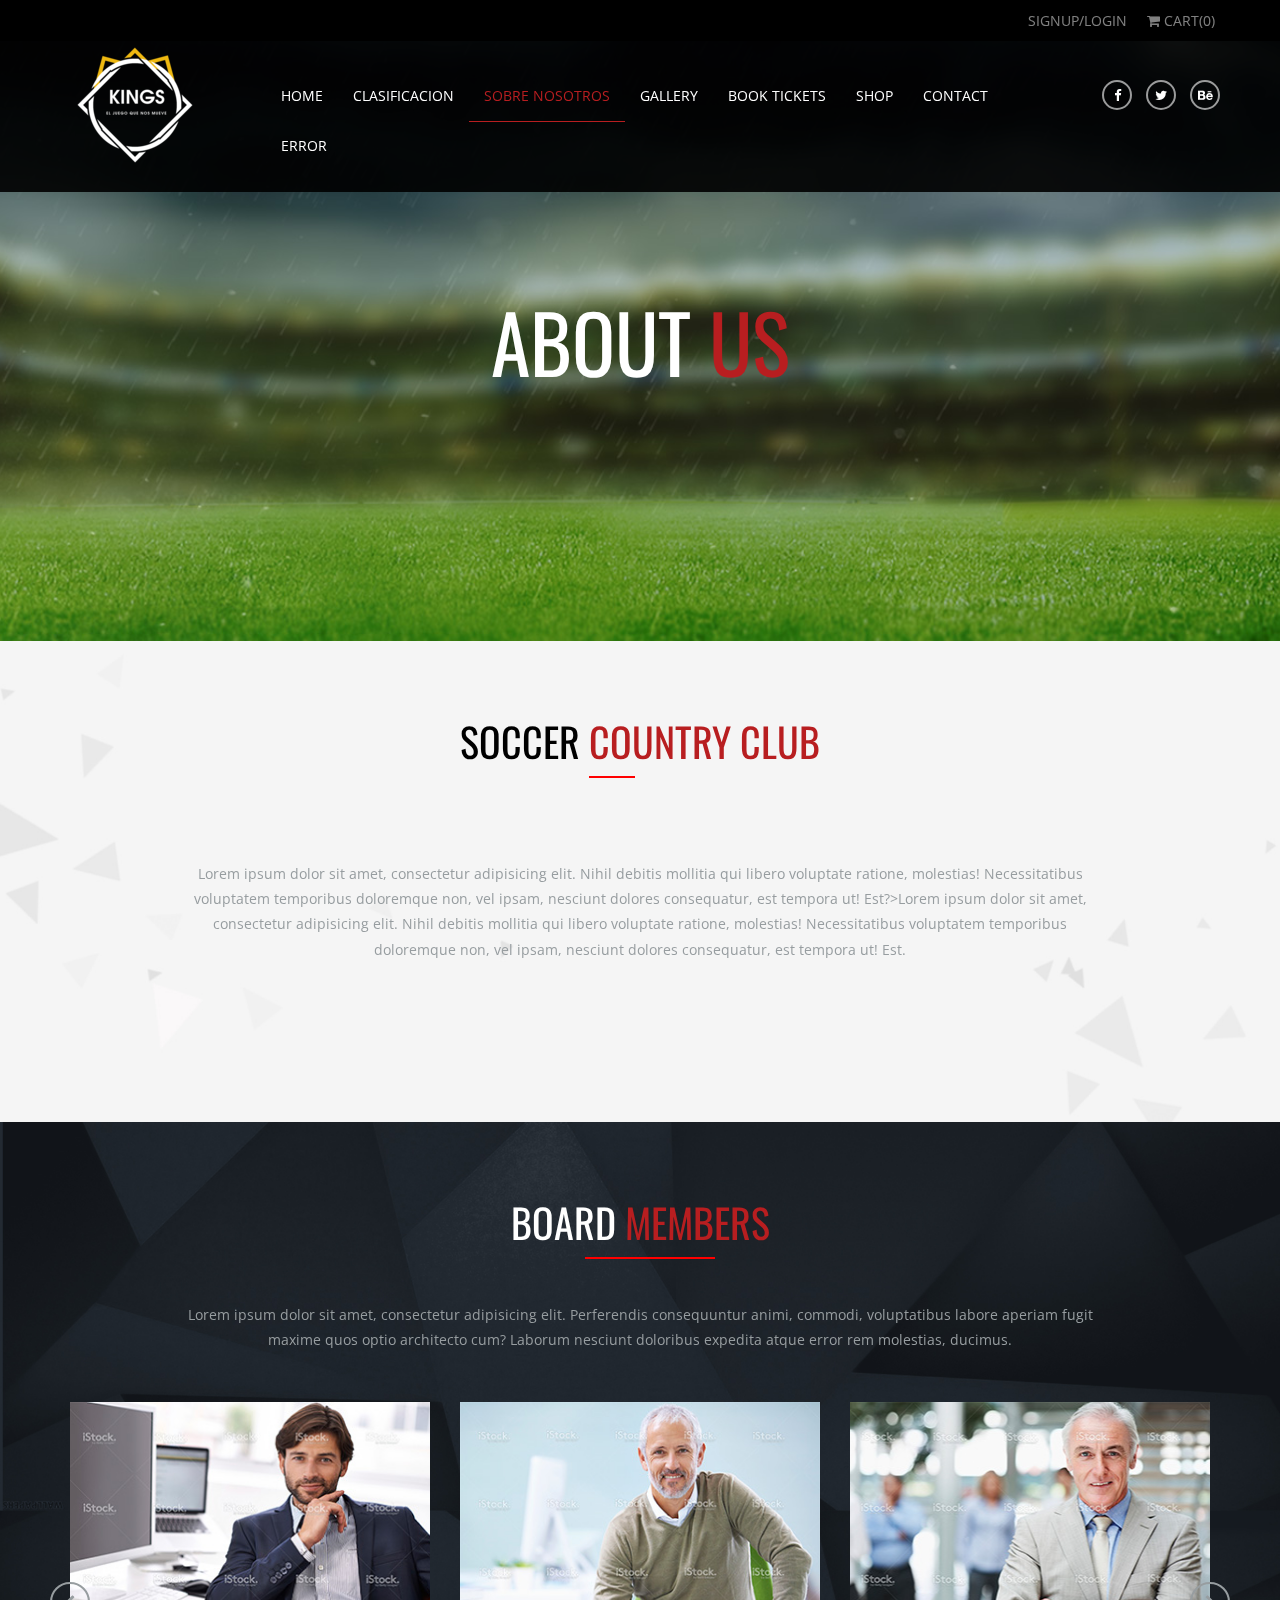
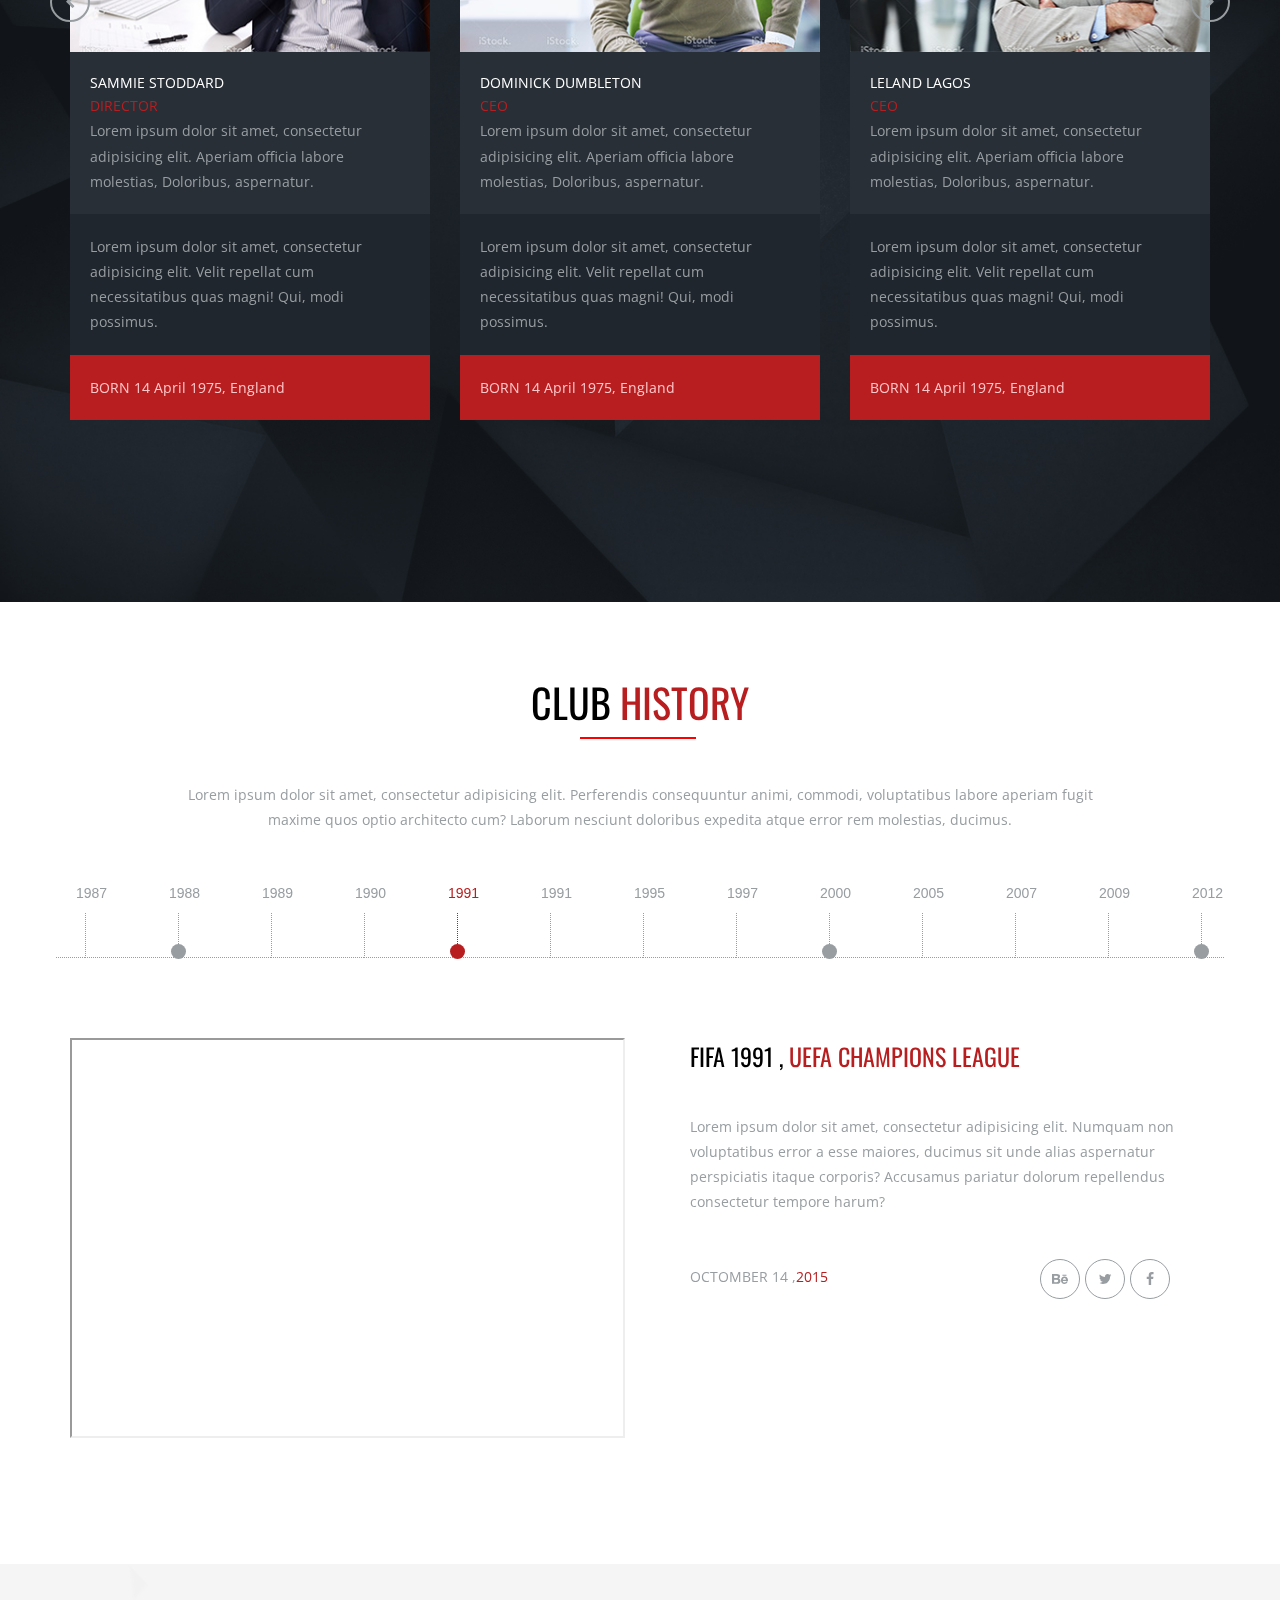
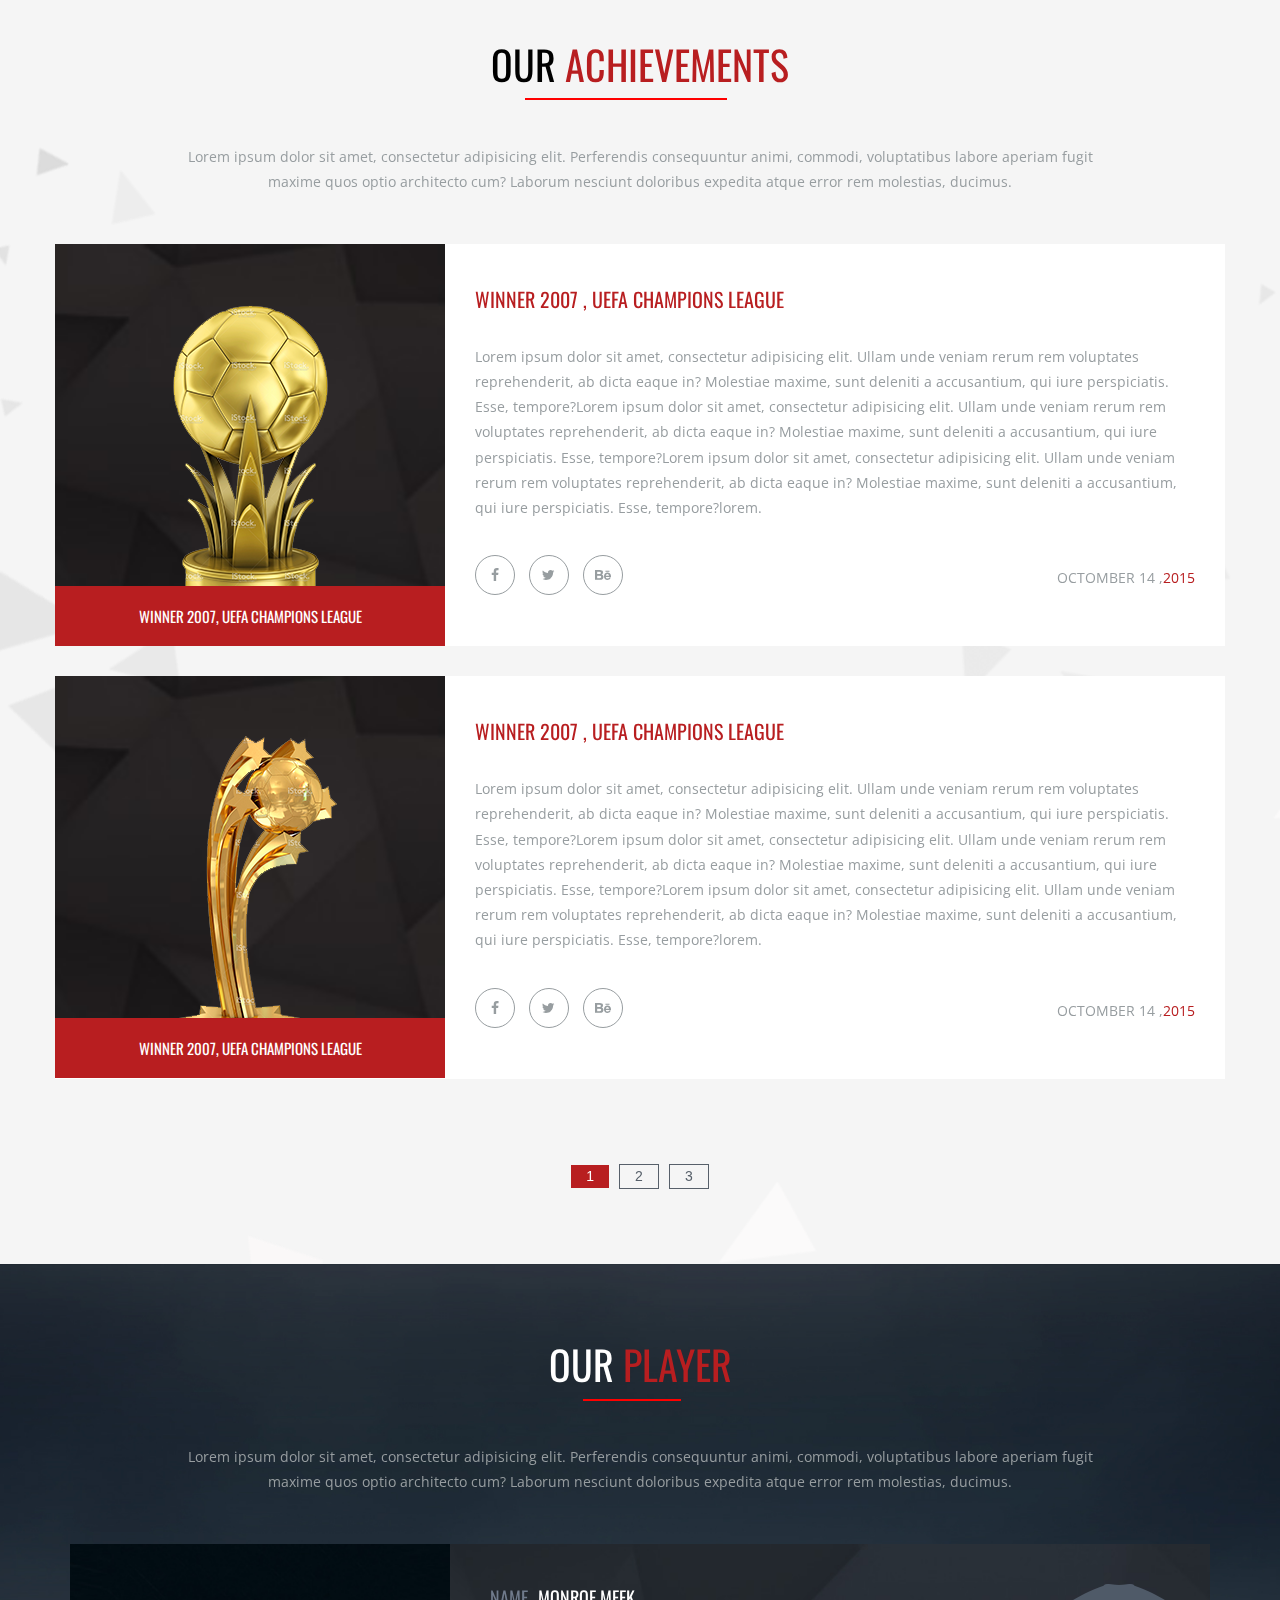
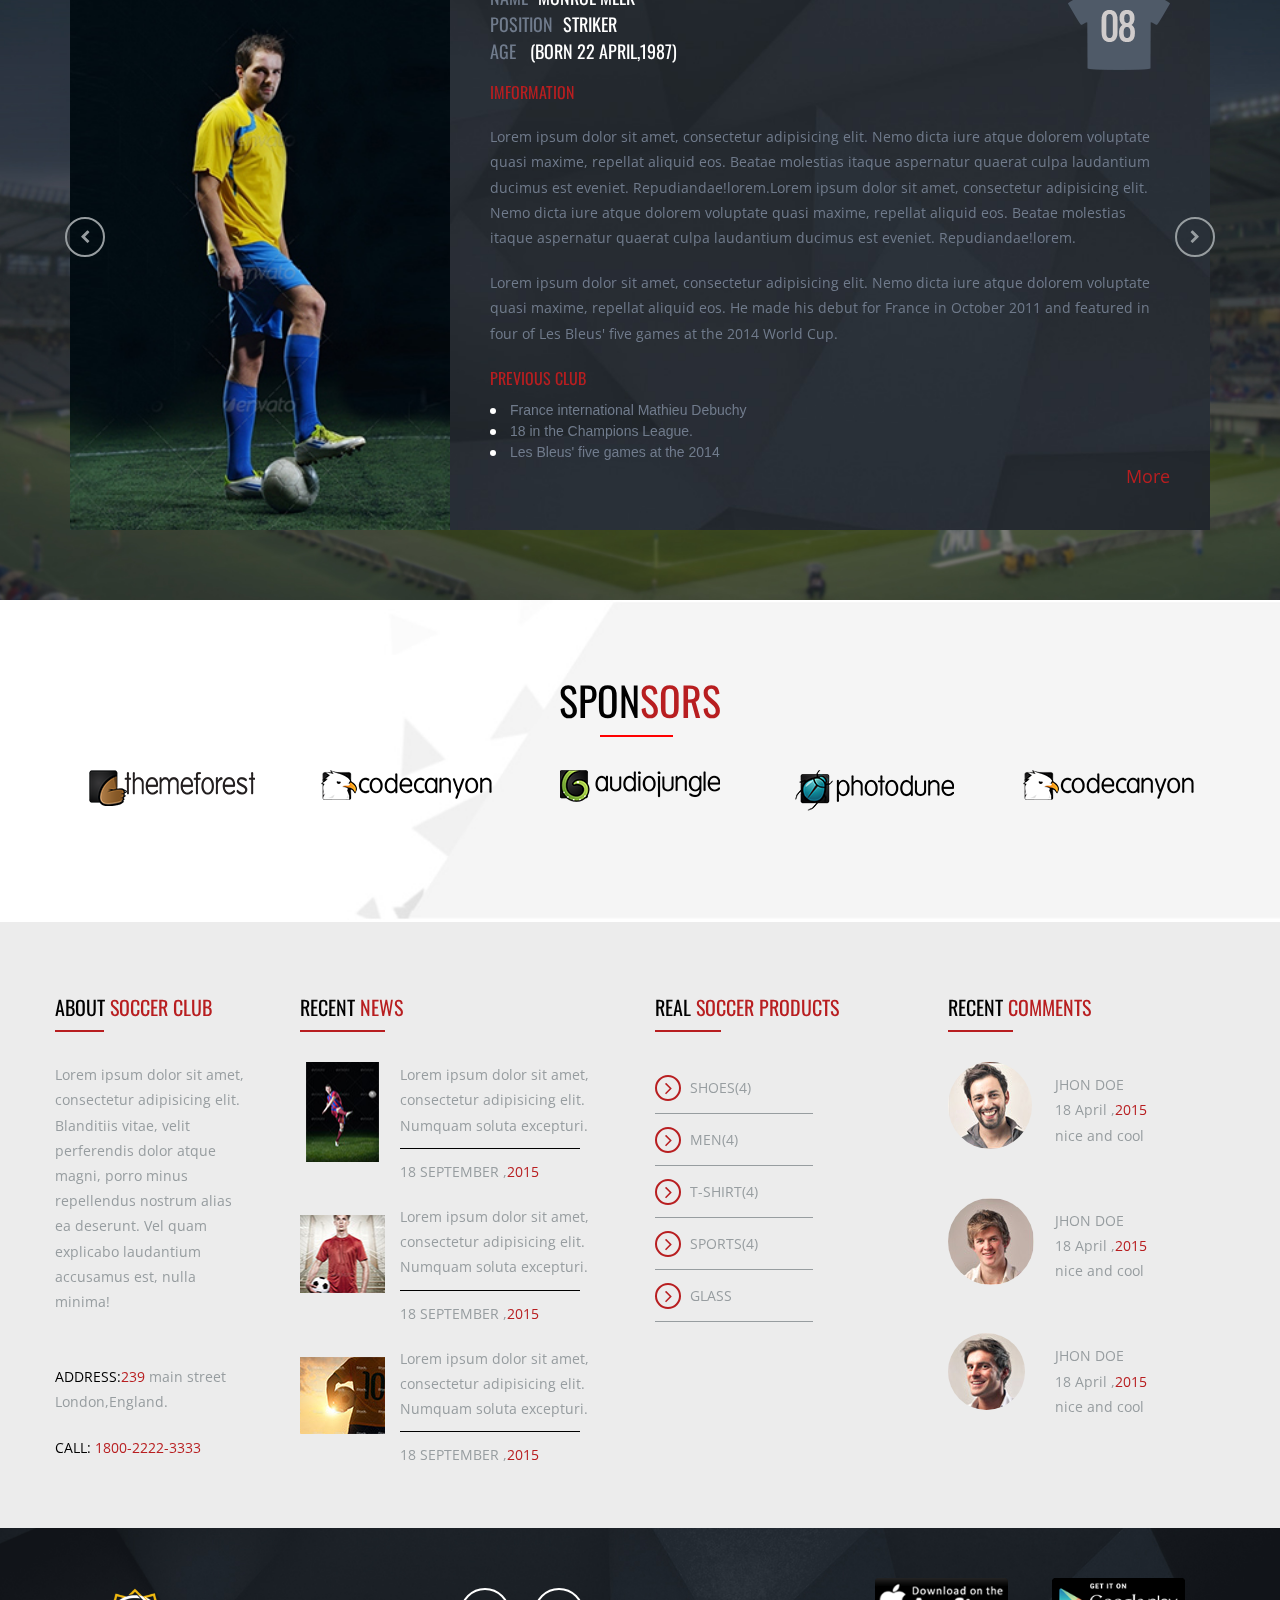
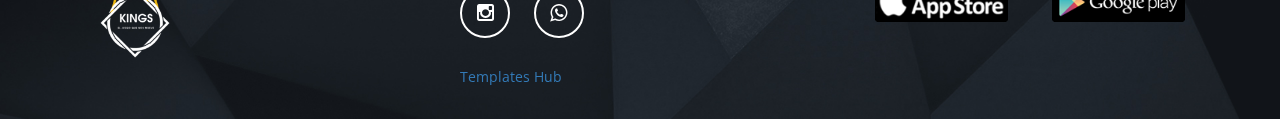
<file: about.html>
<!doctype html>
<html class=no-js lang="">
<meta http-equiv="content-type" content="text/html;charset=utf-8" />

<head>
    <meta charset=utf-8>
    <meta name=description content="">
    <meta name=viewport content="width=device-width, initial-scale=1">
    <title>soccer club</title>
    <link rel="shortcut icon" href=favicon.ico>
    <link rel=stylesheet href=vendor.css>
    <link rel=stylesheet href=style.css>
    <link rel=stylesheet type=text/css href=css/layerslider.css>
    <script src=js/vendor/modernizr.js></script>
</head>

<body><!--[if lt IE 10]>
<p class="browserupgrade">You are using an <strong>outdated</strong> browser. Please <a href="http://browsehappy.com/">upgrade
    your browser</a> to improve your experience.</p>
<![endif]-->
    <div class=wrapper>
        <header class=header-main>
            <div class=header-upper>
                <div class=container>
                    <div class=row>
                        <ul>
                            <li><a href="#">Signup/login</a></li>
                            <li><a href=shopcart.html><i class="fa fa-shopping-cart"></i> <span>cart(<span
                                            class=cartitems>0</span>)</span></a></li>
                        </ul>
                    </div>
                </div>
            </div>
            <div class="header-lower clearfix">
                <div class=container>
                    <div class=row>
                        <h1 class=logo><a href=index-2.html><img src=images/logo.png alt=image></a></h1>

                        <div class=menubar>
                            <nav class=navbar>
                                <div class=nav-wrapper>
                                    <div class=navbar-header>
                                        <button type=button class=navbar-toggle><span class=sr-only>Toggle
                                                navigation</span>
                                            <span class=icon-bar></span></button>
                                    </div>
                                    <div class=nav-menu>
                                        <ul class="nav navbar-nav menu-bar">
                                            <li><a href=index-2.html>Home <span></span> <span></span> <span></span>
                                                    <span></span></a></li>
                                            <li><a href=blog.html>Clasificacion <span></span> <span></span>
                                                    <span></span>
                                                    <span></span></a></li>
                                            <li><a href=about.html class=active>Sobre Nosotros <span></span>
                                                    <span></span>
                                                    <span></span> <span></span></a></li>
                                            <li><a>gallery <span></span> <span></span> <span></span> <span></span></a>
                                                <ul class=sub-menu>
                                                    <li><a href=gallerypage01.html>masonry</a></li>
                                                    <li><a href=gallery02.html>gallery column two</a></li>
                                                    <li><a href=gallery03.html>gallery column 03</a></li>
                                                </ul>
                                            </li>
                                            <li><a href=bookTicket.html>book Tickets <span></span> <span></span>
                                                    <span></span> <span></span></a></li>
                                            <li><a href=shop.html>shop <span></span> <span></span> <span></span>
                                                    <span></span></a></li>
                                            <li><a href=contact.html>contact <span></span> <span></span> <span></span>
                                                    <span></span></a></li>
                                            <li><a>error <span></span> <span></span> <span></span> <span></span></a>
                                                <ul class=sub-menu>
                                                    <li><a href=400.html>400 page</a></li>
                                                    <li><a href=401.html>401 page</a></li>
                                                    <li><a href=403.html>403 page</a></li>
                                                    <li><a href=404.html>404 page</a></li>
                                                    <li><a href=500.html>500 page</a></li>
                                                    <li><a href=503.html>503 page</a></li>
                                                </ul>
                                            </li>
                                        </ul>
                                    </div>
                                </div>
                            </nav>
                        </div>
                        <div class=social><a href=https://www.facebook.com/templatespoint.net class=facebook><i
                                    class="fa fa-facebook"></i></a> <a href=https://twitter.com/itobuztech
                                class=twitter><i class="fa fa-twitter"></i></a> <a href=https://www.behance.net/
                                class=behance><i class="fa fa-behance"></i></a></div>
                    </div>
                </div>
            </div>
        </header>
        <div class=innerbannerwrap>
            <div class=innerbanner>
                <h2 class=bannerHeadline>about <span>us</span></h2>
            </div>
        </div>
        <section class="matchSchedule countryclub">
            <div class=container>
                <div class=row>
                    <h2 class="heading small">soccer <span>country club</span></h2>

                    <p class=headParagraph>Lorem ipsum dolor sit amet, consectetur adipisicing elit. Nihil debitis
                        mollitia
                        qui libero voluptate ratione, molestias! Necessitatibus voluptatem temporibus doloremque non,
                        vel
                        ipsam, nesciunt dolores consequatur, est tempora ut! Est?>Lorem ipsum dolor sit amet,
                        consectetur
                        adipisicing elit. Nihil debitis mollitia qui libero voluptate ratione, molestias! Necessitatibus
                        voluptatem temporibus doloremque non, vel ipsam, nesciunt dolores consequatur, est tempora ut!
                        Est.</p>
                </div>
            </div>
        </section>
        <section class=players>
            <div class=container>
                <div class=row>
                    <h2 class=heading>board <span>members</span></h2>

                    <p class=headParagraph>Lorem ipsum dolor sit amet, consectetur adipisicing elit. Perferendis
                        consequuntur animi, commodi, voluptatibus labore aperiam fugit maxime quos optio architecto cum?
                        Laborum nesciunt doloribus expedita atque error rem molestias, ducimus.</p>

                    <div class="wrapplayer clearfix"><a class="prv prev-player"></a> <a class="nxt next-player"></a>
                        <ul class="boardmember clearfix">
                            <li class=clearfix>
                                <div>
                                    <div>
                                        <div class=fig01>
                                            <div class=memberimg
                                                style="background:url(images/boardMember/boardMember01.jpg) no-repeat top center">
                                            </div>
                                        </div>
                                        <div class="bg-black01 fig02">
                                            <h6 class=paragraph02>Sammie Stoddard</h6>

                                            <p class="uppercaseheading red">director</p>

                                            <p>Lorem ipsum dolor sit amet, consectetur adipisicing elit. Aperiam officia
                                                labore molestias, Doloribus, aspernatur.</p>
                                        </div>
                                        <div class="bg-black fig02">
                                            <p>Lorem ipsum dolor sit amet, consectetur adipisicing
                                                elit. Velit repellat cum necessitatibus quas magni! Qui, modi possimus.
                                            </p>
                                        </div>
                                        <div class="bg-redcolor fig02">
                                            <p>BORN 14 April 1975, England</p>
                                        </div>
                                    </div>
                                </div>
                            </li>
                            <li>
                                <div>
                                    <div>
                                        <div class=fig01>
                                            <div class=memberimg
                                                style="background:url(images/boardMember/boardMember02.jpg) no-repeat top center">
                                            </div>
                                        </div>
                                        <div class="bg-black01 fig02">
                                            <h6 class=paragraph02>Dominick Dumbleton</h6>

                                            <p class="uppercaseheading red">ceo</p>

                                            <p>Lorem ipsum dolor sit amet, consectetur adipisicing elit. Aperiam officia
                                                labore molestias, Doloribus, aspernatur.</p>
                                        </div>
                                        <div class="bg-black fig02">
                                            <p>Lorem ipsum dolor sit amet, consectetur adipisicing
                                                elit. Velit repellat cum necessitatibus quas magni! Qui, modi possimus.
                                            </p>
                                        </div>
                                        <div class="bg-redcolor fig02">
                                            <p>BORN 14 April 1975, England</p>
                                        </div>
                                    </div>
                                </div>
                            </li>
                            <li>
                                <div>
                                    <div>
                                        <div class=fig01>
                                            <div class=memberimg
                                                style="background:url(images/boardMember/boardMember03.jpg) no-repeat top center">
                                            </div>
                                        </div>
                                        <div class="bg-black01 fig02">
                                            <h6 class=paragraph02>Leland Lagos</h6>

                                            <p class="uppercaseheading red">ceo</p>

                                            <p>Lorem ipsum dolor sit amet, consectetur adipisicing elit. Aperiam officia
                                                labore molestias, Doloribus, aspernatur.</p>
                                        </div>
                                        <div class="bg-black fig02">
                                            <p>Lorem ipsum dolor sit amet, consectetur adipisicing
                                                elit. Velit repellat cum necessitatibus quas magni! Qui, modi possimus.
                                            </p>
                                        </div>
                                        <div class="bg-redcolor fig02">
                                            <p>BORN 14 April 1975, England</p>
                                        </div>
                                    </div>
                                </div>
                            </li>
                            <li>
                                <div>
                                    <div>
                                        <div class=fig01>
                                            <div class=memberimg
                                                style="background:url(images/boardMember/boardMember02.jpg) no-repeat top center">
                                            </div>
                                        </div>
                                        <div class="bg-black01 fig02">
                                            <h6 class=paragraph02>Kenton Kidd</h6>

                                            <p class="uppercaseheading red">ceo</p>

                                            <p>Lorem ipsum dolor sit amet, consectetur adipisicing elit. Aperiam officia
                                                labore molestias, Doloribus, aspernatur.</p>
                                        </div>
                                        <div class="bg-black fig02">
                                            <p>Lorem ipsum dolor sit amet, consectetur adipisicing
                                                elit. Velit repellat cum necessitatibus quas magni! Qui, modi possimus.
                                            </p>
                                        </div>
                                        <div class="bg-redcolor fig02">
                                            <p>BORN 14 April 1975, England</p>
                                        </div>
                                    </div>
                                </div>
                            </li>
                        </ul>
                    </div>
                </div>
            </div>
        </section>
        <section class=club_history>
            <div class=container>
                <div class=row>
                    <h2 class=heading>club <span>history</span></h2>

                    <p class=headParagraph>Lorem ipsum dolor sit amet, consectetur adipisicing elit. Perferendis
                        consequuntur animi, commodi, voluptatibus labore aperiam fugit maxime quos optio architecto cum?
                        Laborum nesciunt doloribus expedita atque error rem molestias, ducimus.</p>

                    <div class="nav clubHistory-wrap clearfix">
                        <ul class=historyMeter>
                            <li><a href=#><span>1987</span></a></li>
                            <li class=win><a href=#win01><span>1988</span></a></li>
                            <li><a href=#><span>1989</span></a></li>
                            <li><a href=#><span>1990</span></a></li>
                            <li class="win active"><a href=#win02><span>1991</span></a></li>
                            <li><a href=#><span>1991</span></a></li>
                            <li><a href=#><span>1995</span></a></li>
                            <li><a href=#><span>1997</span></a></li>
                            <li class=win><a href=#win03><span>2000</span></a></li>
                            <li><span>2005</span></li>
                            <li><span>2007</span></li>
                            <li><span>2009</span></li>
                            <li class=win><a href=#win04><span>2012</span></a></li>
                            <li><a href=#><span>2013</span></a></li>
                            <li><a href=#><span>2014</span></a></li>
                            <li class=win><a href=#win05><span>2015</span></a></li>
                        </ul>
                        <div class="tab-content historyVideoWrap clearfix">
                            <div role=tabpanel class="tab-pane clearfix" id=win01>
                                <div class=historyVideo>
                                    <div class=historyvideoContainer>
                                        <iframe src=https://www.youtube.com/embed/rPEd-h8DdRI
                                            allowfullscreen=""></iframe>
                                    </div>
                                </div>
                                <div class=historyContent>
                                    <h4><span>fifa 1988,</span> uefa champions league</h4>

                                    <p>Lorem ipsum dolor sit amet, consectetur adipisicing elit. Numquam non
                                        voluptatibus
                                        error a esse maiores, ducimus sit unde alias aspernatur perspiciatis itaque
                                        corporis? Accusamus pariatur dolorum repellendus consectetur tempore harum?</p>

                                    <div class="blog-detailsfooter clubfooter clearfix">
                                        <div class="blog-detailsfooter01 clearfix">
                                            <p class=uppercaseheading>octomber 14
                                                ,<span class=red>2015</span></p>
                                        </div>
                                        <div class=blog-detailsfooter02><a href=# class="social_link facebook"><i
                                                    class="fa fa-facebook"></i></a> <a href=#
                                                class="social_link twitter"><i class="fa fa-twitter"></i></a> <a href=#
                                                class="social_link behance"><i class="fa fa-behance"></i></a></div>
                                        <div></div>
                                    </div>
                                </div>
                            </div>
                            <div role=tabpanel class="tab-pane active clearfix" id=win02>
                                <div class=historyVideo>
                                    <div class=historyvideoContainer>
                                        <iframe src=https://www.youtube.com/embed/rPEd-h8DdRI
                                            allowfullscreen=""></iframe>
                                    </div>
                                </div>
                                <div class=historyContent>
                                    <h4><span>fifa 1991 ,</span> uefa champions league</h4>

                                    <p>Lorem ipsum dolor sit amet, consectetur adipisicing elit. Numquam non
                                        voluptatibus
                                        error a esse maiores, ducimus sit unde alias aspernatur perspiciatis itaque
                                        corporis? Accusamus pariatur dolorum repellendus consectetur tempore harum?</p>

                                    <div class="blog-detailsfooter clubfooter clearfix">
                                        <div class="blog-detailsfooter01 clearfix">
                                            <p class=uppercaseheading>octomber 14
                                                ,<span class=red>2015</span></p>
                                        </div>
                                        <div class=blog-detailsfooter02><a href=# class="social_link facebook"><i
                                                    class="fa fa-facebook"></i></a> <a href=#
                                                class="social_link twitter"><i class="fa fa-twitter"></i></a> <a href=#
                                                class="social_link behance"><i class="fa fa-behance"></i></a></div>
                                        <div></div>
                                    </div>
                                </div>
                            </div>
                            <div role=tabpanel class="tab-pane clearfix" id=win03>
                                <div class=historyVideo>
                                    <div class=historyvideoContainer>
                                        <iframe src=https://www.youtube.com/embed/F6U5-B3NUKA
                                            allowfullscreen=""></iframe>
                                    </div>
                                </div>
                                <div class=historyContent>
                                    <h4><span>fifa 2000 ,</span> uefa champions league</h4>

                                    <p>Lorem ipsum dolor sit amet, consectetur adipisicing elit. Numquam non
                                        voluptatibus
                                        error a esse maiores, ducimus sit unde alias aspernatur perspiciatis itaque
                                        corporis? Accusamus pariatur dolorum repellendus consectetur tempore harum?</p>

                                    <div class="blog-detailsfooter clubfooter clearfix">
                                        <div class="blog-detailsfooter01 clearfix">
                                            <p class=uppercaseheading>octomber 14
                                                ,<span class=red>2015</span></p>
                                        </div>
                                        <div class=blog-detailsfooter02><a href=# class="social_link facebook"><i
                                                    class="fa fa-facebook"></i></a> <a href=#
                                                class="social_link twitter"><i class="fa fa-twitter"></i></a> <a href=#
                                                class="social_link behance"><i class="fa fa-behance"></i></a></div>
                                        <div></div>
                                    </div>
                                </div>
                            </div>
                            <div role=tabpanel class="tab-pane clearfix" id=win04>
                                <div class=historyVideo>
                                    <div class=historyvideoContainer>
                                        <iframe src=https://www.youtube.com/embed/rPEd-h8DdRI
                                            allowfullscreen=""></iframe>
                                    </div>
                                </div>
                                <div class=historyContent>
                                    <h4><span>fifa 2012,</span> uefa champions league</h4>

                                    <p>Lorem ipsum dolor sit amet, consectetur adipisicing elit. Numquam non
                                        voluptatibus
                                        error a esse maiores, ducimus sit unde alias aspernatur perspiciatis itaque
                                        corporis? Accusamus pariatur dolorum repellendus consectetur tempore harum?</p>

                                    <div class="blog-detailsfooter clubfooter clearfix">
                                        <div class="blog-detailsfooter01 clearfix">
                                            <p class=uppercaseheading>octomber 14
                                                ,<span class=red>2015</span></p>
                                        </div>
                                        <div class=blog-detailsfooter02><a href=# class="social_link facebook"><i
                                                    class="fa fa-facebook"></i></a> <a href=#
                                                class="social_link twitter"><i class="fa fa-twitter"></i></a> <a href=#
                                                class="social_link behance"><i class="fa fa-behance"></i></a></div>
                                        <div></div>
                                    </div>
                                </div>
                            </div>
                            <div role=tabpanel class="tab-pane clearfix" id=win05>
                                <div class=historyVideo>
                                    <div class=historyvideoContainer>
                                        <iframe src=https://www.youtube.com/embed/rPEd-h8DdRI
                                            allowfullscreen=""></iframe>
                                    </div>
                                </div>
                                <div class=historyContent>
                                    <h4><span>fifa 2015 ,</span> uefa champions league</h4>

                                    <p>Lorem ipsum dolor sit amet, consectetur adipisicing elit. Numquam non
                                        voluptatibus
                                        error a esse maiores, ducimus sit unde alias aspernatur perspiciatis itaque
                                        corporis? Accusamus pariatur dolorum repellendus consectetur tempore harum?</p>

                                    <div class="blog-detailsfooter clubfooter clearfix">
                                        <div class="blog-detailsfooter01 clearfix">
                                            <p class=uppercaseheading>octomber 14
                                                ,<span class=red>2015</span></p>
                                        </div>
                                        <div class=blog-detailsfooter02><a href=# class="social_link facebook"><i
                                                    class="fa fa-facebook"></i></a> <a href=#
                                                class="social_link twitter"><i class="fa fa-twitter"></i></a> <a href=#
                                                class="social_link behance"><i class="fa fa-behance"></i></a></div>
                                        <div></div>
                                    </div>
                                </div>
                            </div>
                        </div>
                    </div>
                </div>
            </div>
        </section>
        <section class="club_history achivementwrapper bg-white">
            <div class=container>
                <div class=row>
                    <h2 class=heading>our <span>achievements</span></h2>

                    <p class=headParagraph>Lorem ipsum dolor sit amet, consectetur adipisicing elit. Perferendis
                        consequuntur animi, commodi, voluptatibus labore aperiam fugit maxime quos optio architecto cum?
                        Laborum nesciunt doloribus expedita atque error rem molestias, ducimus.</p>

                    <div class=wrap-achive>
                        <ul class=achievement>
                            <li class=clearfix>
                                <div class=fig><img src=images/awards/awards01.png alt=image>

                                    <div>WINNER 2007, UEFA Champions League</div>
                                </div>
                                <div class=figcontentachv>
                                    <h5 class="headline01 red">winner 2007 , uefa champions
                                        league</h5>

                                    <p>Lorem ipsum dolor sit amet, consectetur adipisicing elit. Ullam unde veniam rerum
                                        rem
                                        voluptates reprehenderit, ab dicta eaque in? Molestiae maxime, sunt deleniti a
                                        accusantium, qui iure perspiciatis. Esse, tempore?Lorem ipsum dolor sit amet,
                                        consectetur adipisicing elit. Ullam unde veniam rerum rem voluptates
                                        reprehenderit,
                                        ab dicta eaque in? Molestiae maxime, sunt deleniti a accusantium, qui iure
                                        perspiciatis. Esse, tempore?Lorem ipsum dolor sit amet, consectetur adipisicing
                                        elit. Ullam unde veniam rerum rem voluptates reprehenderit, ab dicta eaque in?
                                        Molestiae maxime, sunt deleniti a accusantium, qui iure perspiciatis. Esse,
                                        tempore?lorem.</p>

                                    <div class="blog-detailsfooter achvfooter clearfix">
                                        <div class="blog-detailsfooter01 clearfix"><a
                                                href=https://www.facebook.com/templatespoint.net
                                                class="social_link facebook"><i class="fa fa-facebook"></i></a> <a
                                                href=https://twitter.com/ class="social_link twitter"><i
                                                    class="fa fa-twitter"></i></a> <a href=https://www.behance.net/
                                                class="social_link behance"><i class="fa fa-behance"></i></a></div>
                                        <div class=blog-detailsfooter02>
                                            <p class=uppercaseheading>octomber 14 ,<span class=red>2015</span></p>
                                        </div>
                                    </div>
                                </div>
                            </li>
                            <li class=clearfix>
                                <div class=fig><img src=images/awards/awards02.png alt=image>

                                    <div>WINNER 2007, UEFA Champions League</div>
                                </div>
                                <div class=figcontentachv>
                                    <h5 class="headline01 red">winner 2007 , uefa champions
                                        league</h5>

                                    <p>Lorem ipsum dolor sit amet, consectetur adipisicing elit. Ullam unde veniam rerum
                                        rem
                                        voluptates reprehenderit, ab dicta eaque in? Molestiae maxime, sunt deleniti a
                                        accusantium, qui iure perspiciatis. Esse, tempore?Lorem ipsum dolor sit amet,
                                        consectetur adipisicing elit. Ullam unde veniam rerum rem voluptates
                                        reprehenderit,
                                        ab dicta eaque in? Molestiae maxime, sunt deleniti a accusantium, qui iure
                                        perspiciatis. Esse, tempore?Lorem ipsum dolor sit amet, consectetur adipisicing
                                        elit. Ullam unde veniam rerum rem voluptates reprehenderit, ab dicta eaque in?
                                        Molestiae maxime, sunt deleniti a accusantium, qui iure perspiciatis. Esse,
                                        tempore?lorem.</p>

                                    <div class="blog-detailsfooter achvfooter clearfix">
                                        <div class="blog-detailsfooter01 clearfix"><a
                                                href=https://www.facebook.com/templatespoint.net
                                                class="social_link facebook"><i class="fa fa-facebook"></i></a> <a
                                                href=https://twitter.com/ class="social_link twitter"><i
                                                    class="fa fa-twitter"></i></a> <a href=https://www.behance.net/
                                                class="social_link behance"><i class="fa fa-behance"></i></a></div>
                                        <div class=blog-detailsfooter02>
                                            <p class=uppercaseheading>octomber 14 ,<span class=red>2015</span></p>
                                        </div>
                                    </div>
                                </div>
                            </li>
                        </ul>
                        <ul class=achievement>
                            <li class=clearfix>
                                <div class=fig><img src=images/awards/awards03.png alt=image>

                                    <div>WINNER 2007, UEFA Champions League</div>
                                </div>
                                <div class=figcontentachv>
                                    <h5 class="headline01 red">winner 2007 , uefa champions
                                        league</h5>

                                    <p>The UEFA Champions League is a seasonal association football competition
                                        established
                                        in 1955.[1] The UEFA Champions League is open to the league champions of all
                                        UEFA
                                        (Union of European Football Associations) member associations (except
                                        Liechtenstein,
                                        which has no league competition), as well as to the clubs finishing from second
                                        to
                                        fourth position in the strongest leagues.[2] Prior to the 1992–93 season, the
                                        tournament was named the European Cup.[1] Originally, only the champions of
                                        their
                                        respective national league and the defending champion of the competition were
                                        allowed to participate. However, this was changed in 1997 to allow the
                                        runners-up of
                                        the stronger leagues to compete as well.[3] The defending champion of the
                                        competition did not automatically qualify until the rules were changed in 2005
                                        to
                                        allow title holders Liverpool to enter the competition.</p>

                                    <div class="blog-detailsfooter achvfooter clearfix">
                                        <div class="blog-detailsfooter01 clearfix"><a
                                                href=https://www.facebook.com/templatespoint.net
                                                class="social_link facebook"><i class="fa fa-facebook"></i></a> <a
                                                href=https://twitter.com/ class="social_link twitter"><i
                                                    class="fa fa-twitter"></i></a> <a href=https://www.behance.net/
                                                class="social_link behance"><i class="fa fa-behance"></i></a></div>
                                        <div class=blog-detailsfooter02>
                                            <p class=uppercaseheading>octomber 14 ,<span class=red>2015</span></p>
                                        </div>
                                    </div>
                                </div>
                            </li>
                            <li class=clearfix>
                                <div class=fig><img src=images/awards/awards02.png alt=image>

                                    <div>WINNER 2007, UEFA Champions League</div>
                                </div>
                                <div class=figcontentachv>
                                    <h5 class="headline01 red">winner 2007 , uefa champions
                                        league</h5>

                                    <p>Lorem ipsum dolor sit amet, consectetur adipisicing elit. Ullam unde veniam rerum
                                        rem
                                        voluptates reprehenderit, ab dicta eaque in? Molestiae maxime, sunt deleniti a
                                        accusantium, qui iure perspiciatis. Esse, tempore?Lorem ipsum dolor sit amet,
                                        consectetur adipisicing elit. Ullam unde veniam rerum rem voluptates
                                        reprehenderit,
                                        ab dicta eaque in? Molestiae maxime, sunt deleniti a accusantium, qui iure
                                        perspiciatis. Esse, tempore?Lorem ipsum dolor sit amet, consectetur adipisicing
                                        elit. Ullam unde veniam rerum rem voluptates reprehenderit, ab dicta eaque in?
                                        Molestiae maxime, sunt deleniti a accusantium, qui iure perspiciatis. Esse,
                                        tempore?lorem.</p>

                                    <div class="blog-detailsfooter achvfooter clearfix">
                                        <div class="blog-detailsfooter01 clearfix"><a
                                                href=https://www.facebook.com/templatespoint.net
                                                class="social_link facebook"><i class="fa fa-facebook"></i></a> <a
                                                href=https://twitter.com/ class="social_link twitter"><i
                                                    class="fa fa-twitter"></i></a> <a href=https://www.behance.net/
                                                class="social_link behance"><i class="fa fa-behance"></i></a></div>
                                        <div class=blog-detailsfooter02>
                                            <p class=uppercaseheading>octomber 14 ,<span class=red>2015</span></p>
                                        </div>
                                    </div>
                                </div>
                            </li>
                        </ul>
                        <ul class=achievement>
                            <li class=clearfix>
                                <div class=fig><img src=images/awards/awards03.png alt=image>

                                    <div>WINNER 2007, UEFA Champions League</div>
                                </div>
                                <div class=figcontentachv>
                                    <h5 class="headline01 red">winner 2007 , uefa champions
                                        league</h5>

                                    <p>Lorem ipsum dolor sit amet, consectetur adipisicing elit. Ullam unde veniam rerum
                                        rem
                                        voluptates reprehenderit, ab dicta eaque in? Molestiae maxime, sunt deleniti a
                                        accusantium, qui iure perspiciatis. Esse, tempore?Lorem ipsum dolor sit amet,
                                        consectetur adipisicing elit. Ullam unde veniam rerum rem voluptates
                                        reprehenderit,
                                        ab dicta eaque in? Molestiae maxime, sunt deleniti a accusantium, qui iure
                                        perspiciatis. Esse, tempore?Lorem ipsum dolor sit amet, consectetur adipisicing
                                        elit. Ullam unde veniam rerum rem voluptates reprehenderit, ab dicta eaque in?
                                        Molestiae maxime, sunt deleniti a accusantium, qui iure perspiciatis. Esse,
                                        tempore?</p>

                                    <div class="blog-detailsfooter achvfooter clearfix">
                                        <div class="blog-detailsfooter01 clearfix"><a
                                                href=https://www.facebook.com/templatespoint.net
                                                class="social_link facebook"><i class="fa fa-facebook"></i></a> <a
                                                href=https://twitter.com/ class="social_link twitter"><i
                                                    class="fa fa-twitter"></i></a> <a href=https://www.behance.net/
                                                class="social_link behance"><i class="fa fa-behance"></i></a></div>
                                        <div class=blog-detailsfooter02>
                                            <p class=uppercaseheading>octomber 14 ,<span class=red>2015</span></p>
                                        </div>
                                    </div>
                                </div>
                            </li>
                            <li class=clearfix>
                                <div class=fig><img src=images/awards/awards02.png alt=image>

                                    <div>WINNER 2007, UEFA Champions League</div>
                                </div>
                                <div class=figcontentachv>
                                    <h5 class="headline01 red">winner 2007 , uefa champions
                                        league</h5>

                                    <p>Lorem ipsum dolor sit amet, consectetur adipisicing elit. Ullam unde veniam rerum
                                        rem
                                        voluptates reprehenderit, ab dicta eaque in? Molestiae maxime, sunt deleniti a
                                        accusantium, qui iure perspiciatis. Esse, tempore?Lorem ipsum dolor sit amet,
                                        consectetur adipisicing elit. Ullam unde veniam rerum rem voluptates
                                        reprehenderit,
                                        ab dicta eaque in? Molestiae maxime, sunt deleniti a accusantium, qui iure
                                        perspiciatis. Esse, tempore?Lorem ipsum dolor sit amet, consectetur adipisicing
                                        elit. Ullam unde veniam rerum rem voluptates reprehenderit, ab dicta eaque in?
                                        Molestiae maxime, sunt deleniti a accusantium, qui iure perspiciatis. Esse,
                                        tempore?lorem.</p>

                                    <div class="blog-detailsfooter achvfooter clearfix">
                                        <div class="blog-detailsfooter01 clearfix"><a
                                                href=https://www.facebook.com/templatespoint.net
                                                class="social_link facebook"><i class="fa fa-facebook"></i></a> <a
                                                href=https://twitter.com/ class="social_link twitter"><i
                                                    class="fa fa-twitter"></i></a> <a href=https://www.behance.net/
                                                class="social_link behance"><i class="fa fa-behance"></i></a></div>
                                        <div class=blog-detailsfooter02>
                                            <p class=uppercaseheading>octomber 14 ,<span class=red>2015</span></p>
                                        </div>
                                    </div>
                                </div>
                            </li>
                        </ul>
                    </div>
                </div>
            </div>
        </section>
        <section class=playerDetails02>
            <div class=container>
                <div class=row>
                    <h2 class=heading>our <span>player</span></h2>

                    <p class=headParagraph>Lorem ipsum dolor sit amet, consectetur adipisicing elit. Perferendis
                        consequuntur animi, commodi, voluptatibus labore aperiam fugit maxime quos optio architecto cum?
                        Laborum nesciunt doloribus expedita atque error rem molestias, ducimus.</p>
                </div>
                <div class="wrapper-container clearfix"><a class="prv prev"></a> <a class="nxt next"></a>
                    <ul class=player02>
                        <li>
                            <div class=player02fig>
                                <div style=background:url(images/player/player01.jpg) class="imgplayer bgimg"></div>
                                <div class="playersocial bg-black clearfix"><a href=# class=social_link><i
                                            class="fa fa-facebook"></i></a> <a href=# class=social_link><i
                                            class="fa fa-linkedin"></i></a> <a href=# class=social_link><i
                                            class="fa fa-twitter"></i></a> <a href=# class=social_link><i
                                            class="fa fa-behance"></i></a></div>
                            </div>
                            <div class=player02info>
                                <div class=clearfix>
                                    <div class=player02info01>
                                        <h6><span>name</span>Monroe Meek</h6>
                                        <h6><span>position</span>striker
                                        </h6>
                                        <h6><span>age</span> (born 22 april,1987)</h6>
                                    </div>
                                    <div class=player02info02><img src=images/player/playerT_shirt01.png alt=image>
                                    </div>
                                </div>
                                <h6 class=oswald16>imformation</h6>

                                <p>Lorem ipsum dolor sit amet, consectetur adipisicing elit. Nemo dicta iure atque
                                    dolorem
                                    voluptate quasi maxime, repellat aliquid eos. Beatae molestias itaque aspernatur
                                    quaerat
                                    culpa laudantium ducimus est eveniet. Repudiandae!lorem.Lorem ipsum dolor sit amet,
                                    consectetur adipisicing elit. Nemo dicta iure atque dolorem voluptate quasi maxime,
                                    repellat aliquid eos. Beatae molestias itaque aspernatur quaerat culpa laudantium
                                    ducimus est eveniet. Repudiandae!lorem.</p>

                                <p>Lorem ipsum dolor sit amet, consectetur adipisicing elit. Nemo dicta iure atque
                                    dolorem
                                    voluptate quasi maxime, repellat aliquid eos. He made his debut for France in
                                    October
                                    2011 and featured in four of Les Bleus' five games at the 2014 World Cup.</p>
                                <h6 class=oswald16>previous club</h6>
                                <ul class=clearfix>
                                    <li>France international Mathieu Debuchy</li>
                                    <li>18 in the Champions League.</li>
                                    <li>Les Bleus' five games at the 2014</li>
                                </ul>
                                <a href=player_details.html>more</a>
                            </div>
                        </li>
                        <li>
                            <div class=player02fig>
                                <div style=background:url(images/player/player02.jpg) class="imgplayer bgimg"></div>
                                <div class="playersocial bg-black clearfix"><a href=# class=social_link><i
                                            class="fa fa-facebook"></i></a> <a href=# class=social_link><i
                                            class="fa fa-linkedin"></i></a> <a href=# class=social_link><i
                                            class="fa fa-twitter"></i></a> <a href=# class=social_link><i
                                            class="fa fa-behance"></i></a></div>
                            </div>
                            <div class=player02info>
                                <div class=clearfix>
                                    <div class=player02info01>
                                        <h6><span>name</span>Kenton Kidd</h6>
                                        <h6><span>position</span>striker
                                        </h6>
                                        <h6><span>age</span> (born 22 april,1987)</h6>
                                    </div>
                                    <div class=player02info02><img src=images/player/playerT_shirt01.png alt=image>
                                    </div>
                                </div>
                                <h6 class=oswald16>imformation</h6>

                                <p>Lorem ipsum dolor sit amet, consectetur adipisicing elit. Voluptate voluptates eius
                                    explicabo itaque deleniti saepe adipisci alias fugiat nulla nihil, blanditiis,
                                    corrupti
                                    facilis. Fugit, magnam! Sequi harum eos rerum corrupti.Lorem ipsum dolor sit amet,
                                    consectetur adipisicing elit. Ducimus quo voluptatem vel tenetur, doloremque
                                    perferendis
                                    magni magnam expedita! Voluptatibus in similique eaque rerum, natus, vitae quam
                                    repudiandae provident sed illum.</p>

                                <p>He helped the French side to a league and cup double in 2010/11 and was named in the
                                    Ligue 1 Team of the Season the following year. He made his debut for France in
                                    October
                                    2011 and featured in four of Les Bleus' five games at the 2014 World Cup.</p>
                                <h6 class=oswald16>previous club</h6>
                                <ul class=clearfix>
                                    <li>France international Mathieu Debuchy</li>
                                    <li>18 in the Champions League.</li>
                                    <li>Les Bleus' five games at the 2014</li>
                                </ul>
                                <a href=player_details.html>more</a>
                            </div>
                        </li>
                    </ul>
                </div>
            </div>
        </section>
        <section class="sponsors bg-smallwhite">
            <div class=container>
                <div class=row>
                    <h2 class=heading>spon<span>sors</span></h2>
                    <ul class="client clearfix">
                        <li><a href="#"><img src=images/client/client01.png alt=image></a></li>
                        <li><a href="#"><img src=images/client/client02.png alt=image></a></li>
                        <li><a href="#"><img src=images/client/client03.png alt=image></a></li>
                        <li><a href="#"><img src=images/client/client04.png alt=image></a></li>
                        <li><a href="#"><img src=images/client/client02.png alt=image></a></li>
                        <li><a href="#"><img src=images/client/client05.png alt=image></a></li>
                    </ul>
                </div>
            </div>
        </section>
        <footer class=footer-type01>
            <div class=container>
                <div class=row>
                    <ul class=footer-widget>
                        <li class=widget-about>
                            <h4 class=footerheading>about <span>soccer club</span></h4>

                            <p>Lorem ipsum dolor sit amet, consectetur adipisicing elit. Blanditiis vitae, velit
                                perferendis
                                dolor atque magni, porro minus repellendus nostrum alias ea deserunt. Vel quam explicabo
                                laudantium accusamus est, nulla minima!</p>

                            <p><span class=uppercaseheading>address:</span><span class=red>239</span> main street
                                London,England.</p>

                            <p><span class=uppercaseheading>call:</span> <span class=red>1800-2222-3333</span></p>
                        </li>
                        <li class=widget-news>
                            <h4 class=footerheading>recent <span>news</span></h4>
                            <ul class="widget-newsdetails clearfix">
                                <li class=clearfix><a href="#" class=clearfix>
                                        <div class=widget-pic
                                            style="background:url(images/widget/widget01.jpg) center no-repeat"></div>
                                        <div class=widget-newsinfo>
                                            <p>Lorem ipsum dolor sit amet, consectetur adipisicing elit.
                                                Numquam soluta excepturi.</p>

                                            <p class=uppercaseheading>18 september ,<span class=red>2015</span></p>
                                        </div>
                                    </a></li>
                                <li class=clearfix><a href="#" class=clearfix>
                                        <div class=widget-pic
                                            style="background:url(images/widget/widget02.jpg) center no-repeat"></div>
                                        <div class=widget-newsinfo>
                                            <p>Lorem ipsum dolor sit amet, consectetur adipisicing elit.
                                                Numquam soluta excepturi.</p>

                                            <p class=uppercaseheading>18 september ,<span class=red>2015</span></p>
                                        </div>
                                    </a></li>
                                <li class=clearfix><a href="#" class=clearfix>
                                        <div class=widget-pic
                                            style="background:url(images/widget/widget03.jpg) center no-repeat"></div>
                                        <div class=widget-newsinfo>
                                            <p>Lorem ipsum dolor sit amet, consectetur adipisicing elit.
                                                Numquam soluta excepturi.</p>

                                            <p class=uppercaseheading>18 september ,<span class=red>2015</span></p>
                                        </div>
                                    </a></li>
                            </ul>
                        </li>
                        <li class=widget-product>
                            <h4 class=footerheading>real <span>soccer products</span></h4>
                            <ul class=widget_productdetails>
                                <li><a href=#>shoes(4)</a></li>
                                <li><a href=#>men(4)</a></li>
                                <li><a href=#>t-shirt(4)</a></li>
                                <li><a href=#>sports(4)</a></li>
                                <li><a href="#">glass</a></li>
                            </ul>
                        </li>
                        <li class=widget-comment>
                            <h4 class=footerheading>recent <span>comments</span></h4>
                            <ul class=widget_commentDetails>
                                <li><a href=# class=clearfix>
                                        <div class=comment-pic>
                                            <div class=columnpic><img src=images/widget/comment01.jpg alt=image></div>
                                        </div>
                                        <div class=commentinfo>
                                            <p class=uppercaseheading>jhon doe</p>

                                            <p>18 April ,<span class=red>2015</span></p>

                                            <p>nice and cool</p>
                                        </div>
                                    </a></li>
                                <li><a href=# class=clearfix>
                                        <div class=comment-pic>
                                            <div class=columnpic><img src=images/widget/comment02.jpg alt=image></div>
                                        </div>
                                        <div class=commentinfo>
                                            <p class=uppercaseheading>jhon doe</p>

                                            <p>18 April ,<span class=red>2015</span></p>

                                            <p>nice and cool</p>
                                        </div>
                                    </a></li>
                                <li><a href=# class=clearfix>
                                        <div class=comment-pic>
                                            <div class=columnpic><img src=images/widget/comment03.jpg alt=image></div>
                                        </div>
                                        <div class=commentinfo>
                                            <p class=uppercaseheading>jhon doe</p>

                                            <p>18 April ,<span class=red>2015</span></p>

                                            <p>nice and cool</p>
                                        </div>
                                    </a></li>
                            </ul>
                        </li>
                    </ul>
                </div>
            </div>
            <div class=footer-type02>
                <div class=container>
                    <div class=row><a href=index-2.html class=footer-logo><img src=images/logo.png alt=image></a>

                        <div class=footer-container>
                            <ul class=clearfix>
                                <li><a href=https://www.instagram.com/kingsuib/ class=bigsocial-link><i
                                            class="fa fa-instagram"></i></a></li>
                                <li><a href=https://chat.whatsapp.com/GZSLwxHalqz1f8lwC1WBHe class=bigsocial-link
                                        target=_blank><i class="fa fa-whatsapp"></i></a></li>
                            </ul>
                            <p><a target="_blank" href="https://www.templateshub.net">Templates Hub</a></p>
                        </div>
                        <div class=footer-appstore>
                            <figure><a href=#><img src=images/appstore/apple.png alt=image></a></figure>
                            <figure><a href=#><img src=images/appstore/google.png alt=image></a></figure>
                        </div>
                    </div>
                </div>
            </div>
        </footer>
    </div>
    <script src=js/vendor/vendor.js></script>
    <script src=js/main.js></script>
</body>

</html>
</file>
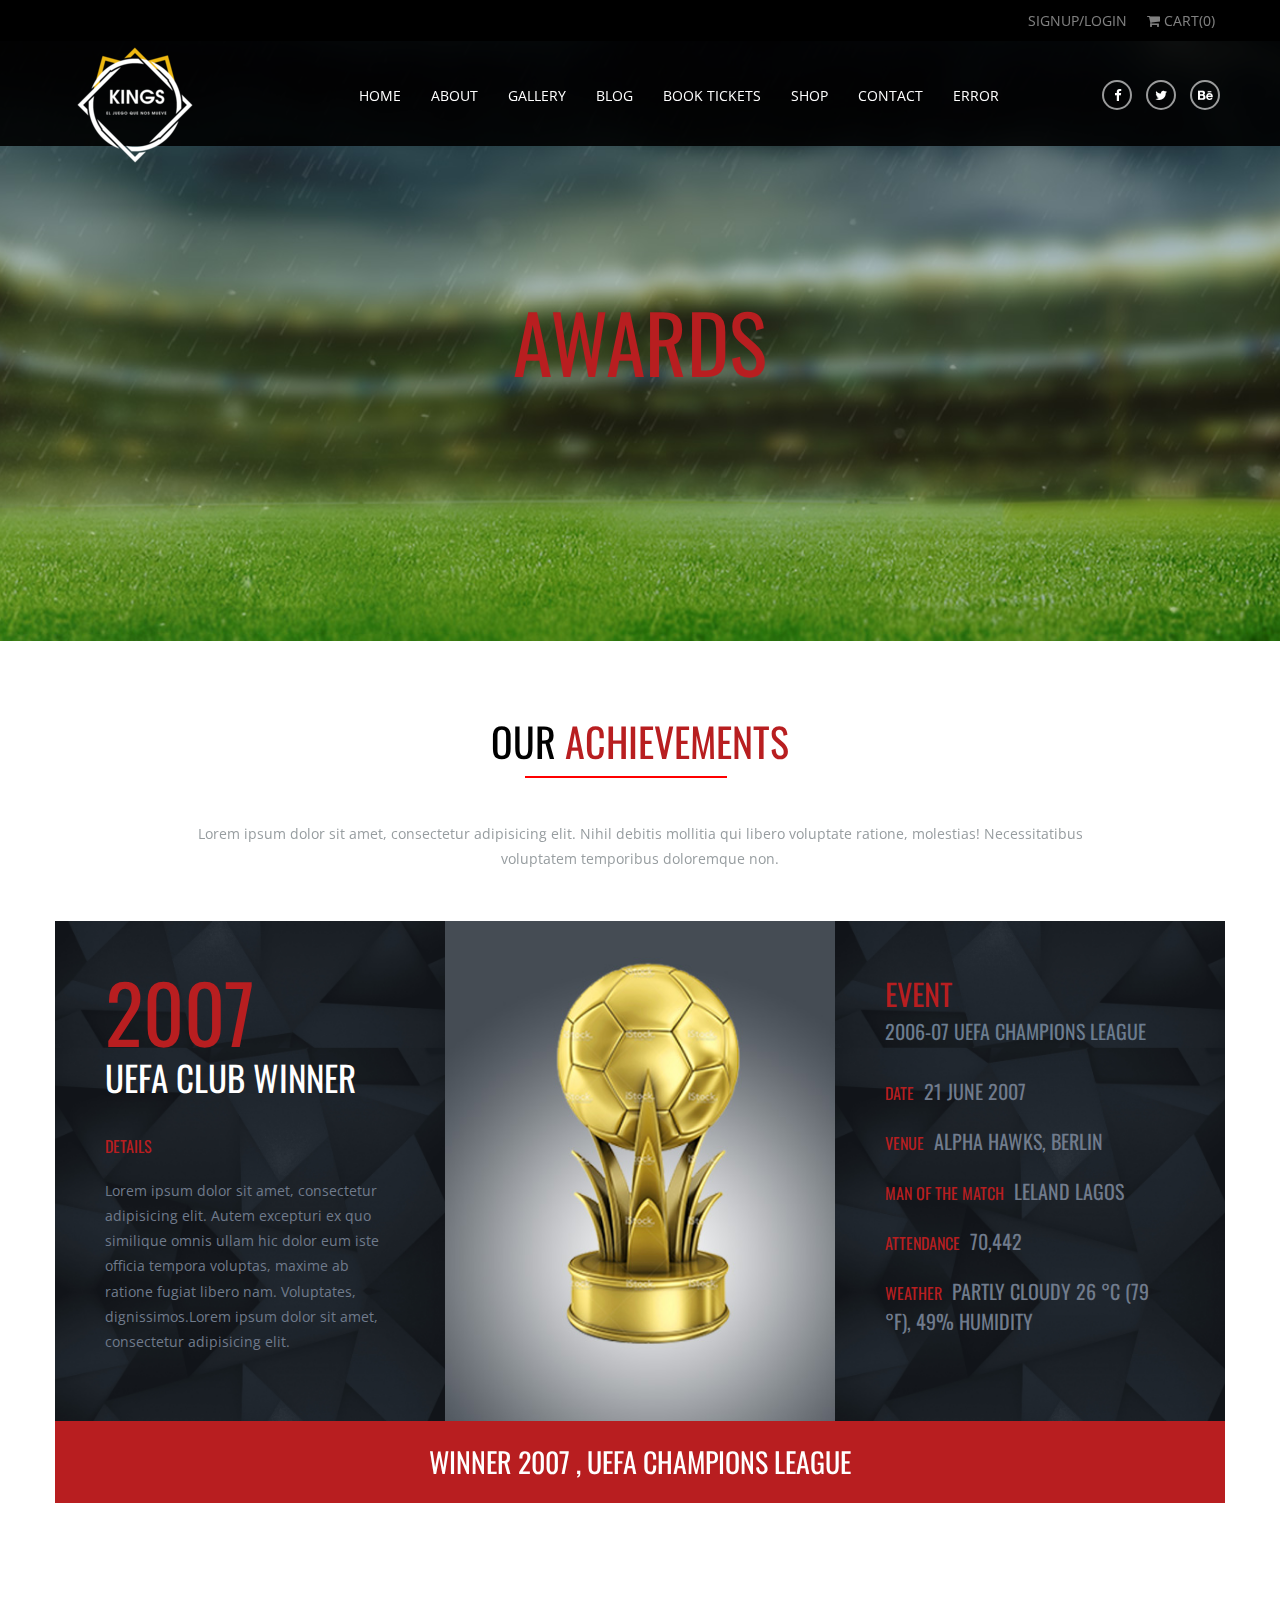
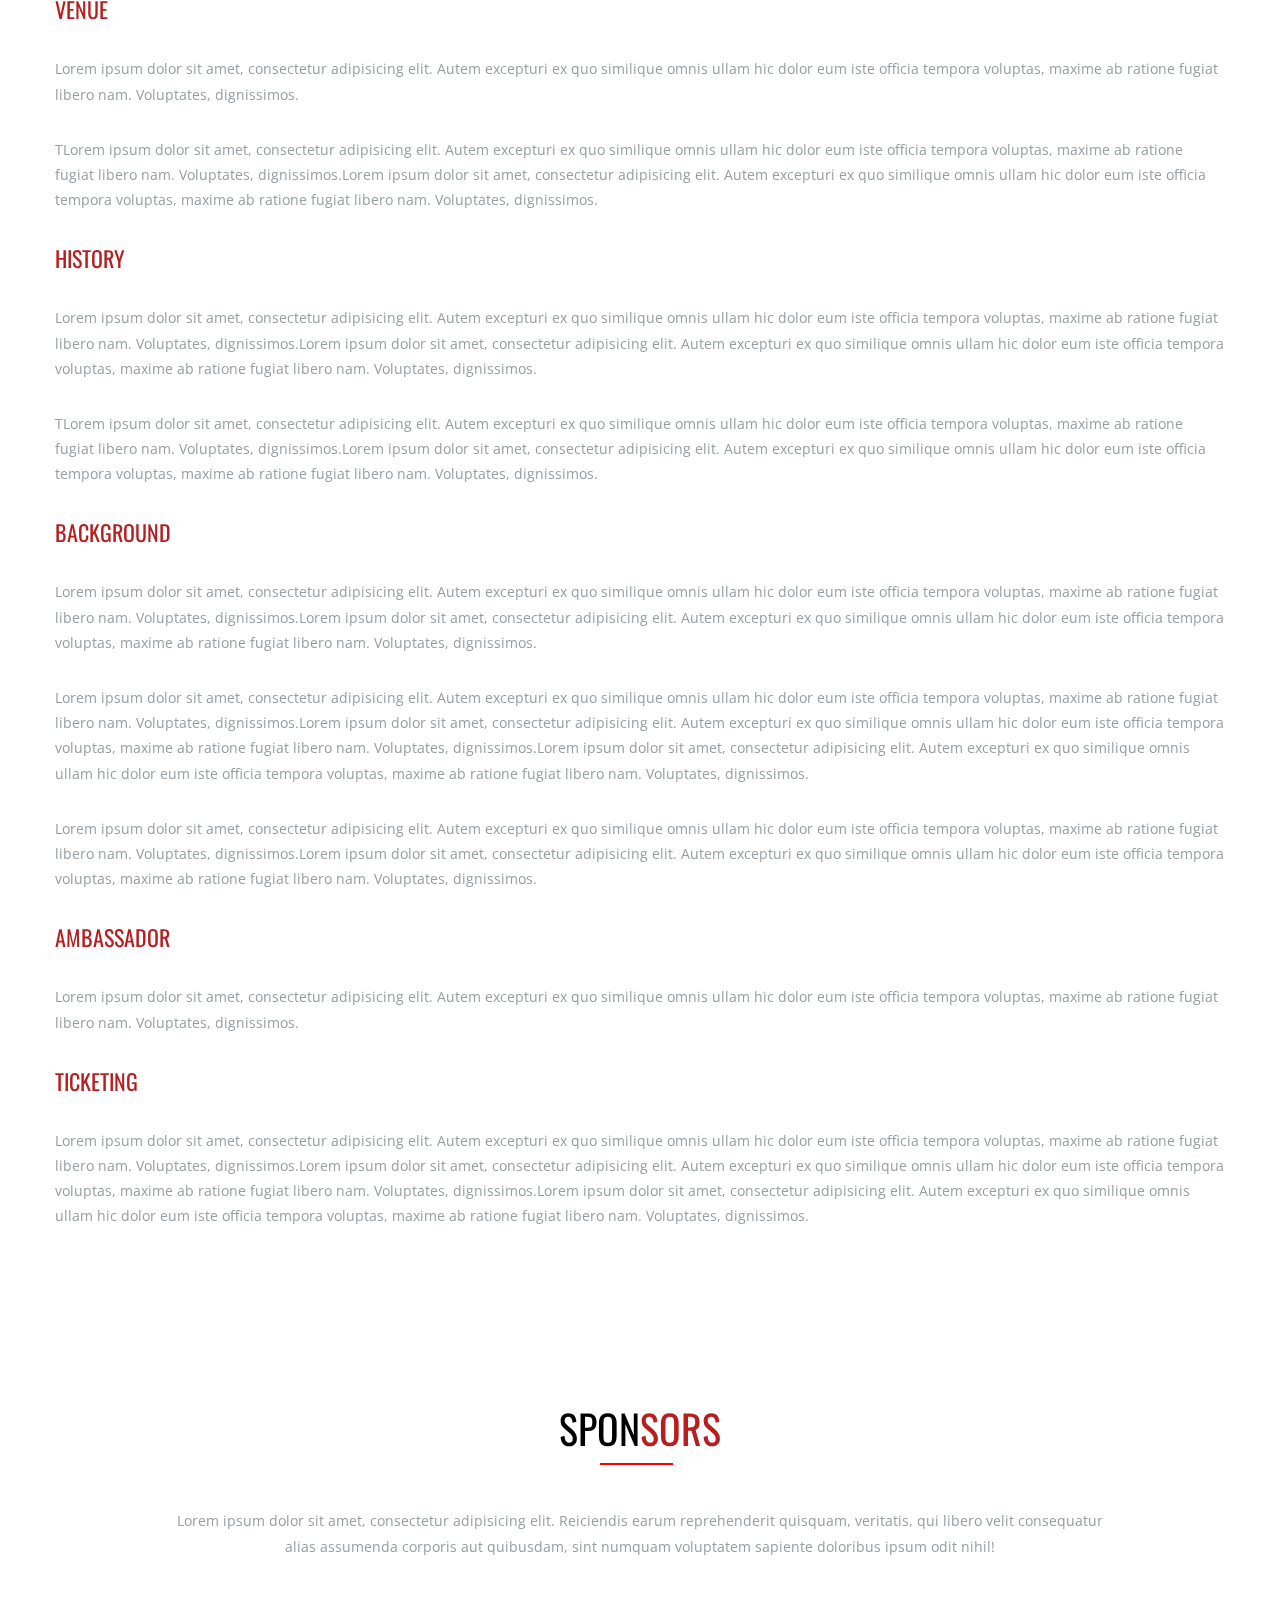
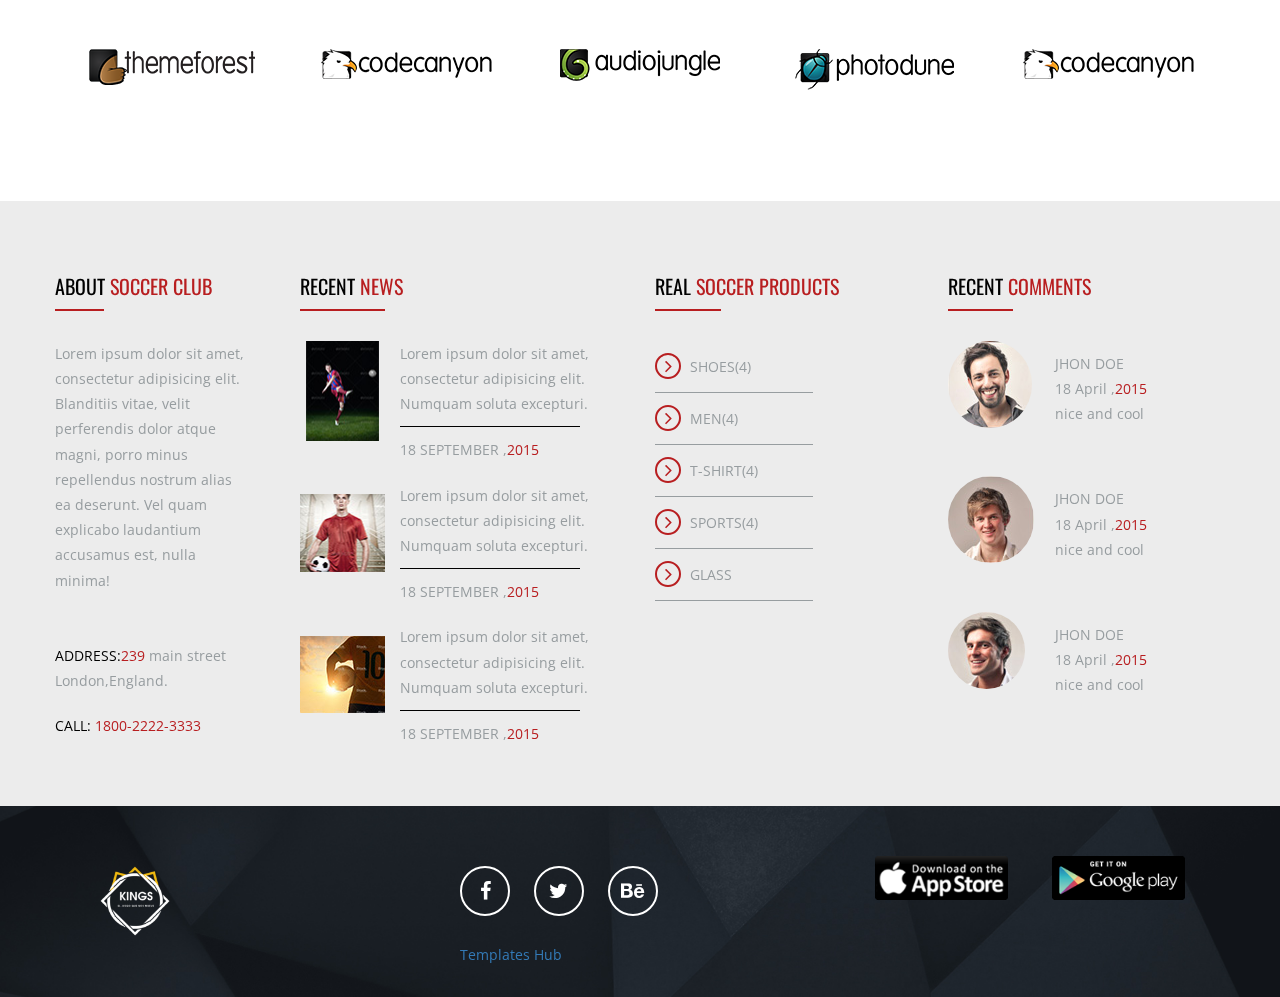
<file: achivement_details.html>
<!doctype html>
<html class=no-js lang="">
<meta http-equiv="content-type" content="text/html;charset=utf-8"/>
<head>
    <meta charset=utf-8>
    <meta name=description content="">
    <meta name=viewport content="width=device-width, initial-scale=1">
    <title>soccer club</title>
    <link rel="shortcut icon" href=favicon.ico>
    <link rel=stylesheet href=vendor.css>
    <link rel=stylesheet href=style.css>
    <link rel=stylesheet type=text/css href=css/layerslider.css>
    <script src=js/vendor/modernizr.js></script>
</head>
<body><!--[if lt IE 10]>
<p class="browserupgrade">You are using an <strong>outdated</strong> browser. Please <a href="http://browsehappy.com/">upgrade
    your browser</a> to improve your experience.</p>
<![endif]-->
<div class=wrapper>
    <header class=header-main>
        <div class=header-upper>
            <div class=container>
                <div class=row>
                    <ul>
                        <li><a href="#">Signup/login</a></li>
                        <li><a href=shopcart.html><i class="fa fa-shopping-cart"></i> <span>cart(<span
                                class=cartitems>0</span>)</span></a></li>
                    </ul>
                </div>
            </div>
        </div>
        <div class="header-lower clearfix">
            <div class=container>
                <div class=row><h1 class=logo><a href=index-2.html><img src=images/logo.png alt=image></a></h1>

                    <div class=menubar>
                        <nav class=navbar>
                            <div class=nav-wrapper>
                                <div class=navbar-header>
                                    <button type=button class=navbar-toggle><span class=sr-only>Toggle navigation</span>
                                        <span class=icon-bar></span></button>
                                </div>
                                <div class=nav-menu>
                                    <ul class="nav navbar-nav menu-bar">
                                        <li><a href=index-2.html>Home <span></span> <span></span> <span></span>
                                            <span></span></a></li>
                                        <li><a href=about.html>about <span></span> <span></span> <span></span>
                                            <span></span></a></li>
                                        <li><a>gallery <span></span> <span></span> <span></span> <span></span></a>
                                            <ul class=sub-menu>
                                                <li><a href=gallerypage01.html>masonry</a></li>
                                                <li><a href=gallery02.html>gallery column two</a></li>
                                                <li><a href=gallery03.html>gallery column 03</a></li>
                                            </ul>
                                        </li>
                                        <li><a href=blog.html>blog <span></span> <span></span> <span></span>
                                            <span></span></a></li>
                                        <li><a href=bookTicket.html>book Tickets <span></span> <span></span>
                                            <span></span> <span></span></a></li>
                                        <li><a href=shop.html>shop <span></span> <span></span> <span></span>
                                            <span></span></a></li>
                                        <li><a href=contact.html>contact <span></span> <span></span> <span></span>
                                            <span></span></a></li>
                                        <li><a>error <span></span> <span></span> <span></span> <span></span></a>
                                            <ul class=sub-menu>
                                                <li><a href=400.html>400 page</a></li>
                                                <li><a href=401.html>401 page</a></li>
                                                <li><a href=403.html>403 page</a></li>
                                                <li><a href=404.html>404 page</a></li>
                                                <li><a href=500.html>500 page</a></li>
                                                <li><a href=503.html>503 page</a></li>
                                            </ul>
                                        </li>
                                    </ul>
                                </div>
                            </div>
                        </nav>
                    </div>
                    <div class=social><a href=https://www.facebook.com/templatespoint.net class=facebook><i
                            class="fa fa-facebook"></i></a> <a href=https://twitter.com/itobuztech class=twitter><i
                            class="fa fa-twitter"></i></a> <a href=https://www.behance.net/ class=behance><i
                            class="fa fa-behance"></i></a></div>
                </div>
            </div>
        </div>
    </header>
    <div class=innerbannerwrap>
        <div class=content></div>
        <div class=innerbanner><h2 class=bannerHeadline><span>awards</span></h2></div>
    </div>
    <section class=playerDpage>
        <div class=container>
            <div class=row><h2 class=heading>our <span>achievements</span></h2>

                <p class=headParagraph>Lorem ipsum dolor sit amet, consectetur adipisicing elit. Nihil debitis mollitia
                    qui libero voluptate ratione, molestias! Necessitatibus voluptatem temporibus doloremque non.</p>
                <ul class="playerDetailsPage-info achivement-dtl clearfix">
                    <li><h2>2007</h2>

                        <h3>UEFA club winner</h3>

                        <div class=details><h6>Details</h6>

                            <p>Lorem ipsum dolor sit amet, consectetur adipisicing elit. Autem excepturi ex quo
                                similique omnis ullam hic dolor eum iste officia tempora voluptas, maxime ab ratione
                                fugiat libero nam. Voluptates, dignissimos.Lorem ipsum dolor sit amet, consectetur
                                adipisicing elit.</p></div>
                    </li>
                    <li></li>
                    <li><h3 class=evntp>event</h3><h4 class=eventsub>2006-07 UEFA Champions League</h4>

                        <div class=logo-award-wrap>
                            <div></div>
                            <div></div>
                            <div></div>
                        </div>
                        <div class=bio_player>
                            <div><span>date</span>21 june 2007</div>
                            <div><span>venue</span>Alpha Hawks, Berlin</div>
                            <div><span>Man of the Match</span>Leland Lagos</div>
                            <div><span>Attendance</span>70,442</div>
                            <div><span>weather</span>Partly cloudy 26 °C (79 °F), 49% Humidity</div>
                        </div>
                    </li>
                </ul>
                <div class=award_tag>winner 2007 , uefa champions league</div>
                <div class=information_section><h4>venue</h4>

                    <p>Lorem ipsum dolor sit amet, consectetur adipisicing elit. Autem excepturi ex quo similique omnis
                        ullam hic dolor eum iste officia tempora voluptas, maxime ab ratione fugiat libero nam.
                        Voluptates, dignissimos.</p>

                    <p>TLorem ipsum dolor sit amet, consectetur adipisicing elit. Autem excepturi ex quo similique omnis
                        ullam hic dolor eum iste officia tempora voluptas, maxime ab ratione fugiat libero nam.
                        Voluptates, dignissimos.Lorem ipsum dolor sit amet, consectetur adipisicing elit. Autem
                        excepturi ex quo similique omnis ullam hic dolor eum iste officia tempora voluptas, maxime ab
                        ratione fugiat libero nam. Voluptates, dignissimos.</p><h4>history</h4>

                    <p>Lorem ipsum dolor sit amet, consectetur adipisicing elit. Autem excepturi ex quo similique omnis
                        ullam hic dolor eum iste officia tempora voluptas, maxime ab ratione fugiat libero nam.
                        Voluptates, dignissimos.Lorem ipsum dolor sit amet, consectetur adipisicing elit. Autem
                        excepturi ex quo similique omnis ullam hic dolor eum iste officia tempora voluptas, maxime ab
                        ratione fugiat libero nam. Voluptates, dignissimos.</p>

                    <p>TLorem ipsum dolor sit amet, consectetur adipisicing elit. Autem excepturi ex quo similique omnis
                        ullam hic dolor eum iste officia tempora voluptas, maxime ab ratione fugiat libero nam.
                        Voluptates, dignissimos.Lorem ipsum dolor sit amet, consectetur adipisicing elit. Autem
                        excepturi ex quo similique omnis ullam hic dolor eum iste officia tempora voluptas, maxime ab
                        ratione fugiat libero nam. Voluptates, dignissimos.</p><h4>background</h4>

                    <p>Lorem ipsum dolor sit amet, consectetur adipisicing elit. Autem excepturi ex quo similique omnis
                        ullam hic dolor eum iste officia tempora voluptas, maxime ab ratione fugiat libero nam.
                        Voluptates, dignissimos.Lorem ipsum dolor sit amet, consectetur adipisicing elit. Autem
                        excepturi ex quo similique omnis ullam hic dolor eum iste officia tempora voluptas, maxime ab
                        ratione fugiat libero nam. Voluptates, dignissimos.</p>

                    <p>Lorem ipsum dolor sit amet, consectetur adipisicing elit. Autem excepturi ex quo similique omnis
                        ullam hic dolor eum iste officia tempora voluptas, maxime ab ratione fugiat libero nam.
                        Voluptates, dignissimos.Lorem ipsum dolor sit amet, consectetur adipisicing elit. Autem
                        excepturi ex quo similique omnis ullam hic dolor eum iste officia tempora voluptas, maxime ab
                        ratione fugiat libero nam. Voluptates, dignissimos.Lorem ipsum dolor sit amet, consectetur
                        adipisicing elit. Autem excepturi ex quo similique omnis ullam hic dolor eum iste officia
                        tempora voluptas, maxime ab ratione fugiat libero nam. Voluptates, dignissimos.</p>

                    <p>Lorem ipsum dolor sit amet, consectetur adipisicing elit. Autem excepturi ex quo similique omnis
                        ullam hic dolor eum iste officia tempora voluptas, maxime ab ratione fugiat libero nam.
                        Voluptates, dignissimos.Lorem ipsum dolor sit amet, consectetur adipisicing elit. Autem
                        excepturi ex quo similique omnis ullam hic dolor eum iste officia tempora voluptas, maxime ab
                        ratione fugiat libero nam. Voluptates, dignissimos.</p><h4>Ambassador</h4>

                    <p>Lorem ipsum dolor sit amet, consectetur adipisicing elit. Autem excepturi ex quo similique omnis
                        ullam hic dolor eum iste officia tempora voluptas, maxime ab ratione fugiat libero nam.
                        Voluptates, dignissimos.</p><h4>Ticketing</h4>

                    <p>Lorem ipsum dolor sit amet, consectetur adipisicing elit. Autem excepturi ex quo similique omnis
                        ullam hic dolor eum iste officia tempora voluptas, maxime ab ratione fugiat libero nam.
                        Voluptates, dignissimos.Lorem ipsum dolor sit amet, consectetur adipisicing elit. Autem
                        excepturi ex quo similique omnis ullam hic dolor eum iste officia tempora voluptas, maxime ab
                        ratione fugiat libero nam. Voluptates, dignissimos.Lorem ipsum dolor sit amet, consectetur
                        adipisicing elit. Autem excepturi ex quo similique omnis ullam hic dolor eum iste officia
                        tempora voluptas, maxime ab ratione fugiat libero nam. Voluptates, dignissimos.</p></div>
            </div>
        </div>
    </section>
    <section class=sponsors>
        <div class=container>
            <div class=row><h2 class=heading>spon<span>sors</span></h2>

                <p class=headParagraph>Lorem ipsum dolor sit amet, consectetur adipisicing elit. Reiciendis earum
                    reprehenderit quisquam, veritatis, qui libero velit consequatur alias assumenda corporis aut
                    quibusdam, sint numquam voluptatem sapiente doloribus ipsum odit nihil!</p>
                <ul class="client clearfix">
                    <li><a href="#"><img src=images/client/client01.png alt=image></a></li>
                    <li><a href="#"><img src=images/client/client02.png alt=image></a></li>
                    <li><a href="#"><img src=images/client/client03.png alt=image></a></li>
                    <li><a href="#"><img src=images/client/client04.png alt=image></a></li>
                    <li><a href="#"><img src=images/client/client02.png alt=image></a></li>
                    <li><a href="#"><img src=images/client/client05.png alt=image></a></li>
                </ul>
            </div>
        </div>
    </section>
    <footer class=footer-type01>
        <div class=container>
            <div class=row>
                <ul class=footer-widget>
                    <li class=widget-about><h4 class=footerheading>about <span>soccer club</span></h4>

                        <p>Lorem ipsum dolor sit amet, consectetur adipisicing elit. Blanditiis vitae, velit perferendis
                            dolor atque magni, porro minus repellendus nostrum alias ea deserunt. Vel quam explicabo
                            laudantium accusamus est, nulla minima!</p>

                        <p><span class=uppercaseheading>address:</span><span class=red>239</span> main street
                            London,England.</p>

                        <p><span class=uppercaseheading>call:</span> <span class=red>1800-2222-3333</span></p></li>
                    <li class=widget-news><h4 class=footerheading>recent <span>news</span></h4>
                        <ul class="widget-newsdetails clearfix">
                            <li class=clearfix><a href="#" class=clearfix>
                                <div class=widget-pic
                                     style="background:url(images/widget/widget01.jpg) center no-repeat"></div>
                                <div class=widget-newsinfo><p>Lorem ipsum dolor sit amet, consectetur adipisicing elit.
                                    Numquam soluta excepturi.</p>

                                    <p class=uppercaseheading>18 september ,<span class=red>2015</span></p></div>
                            </a></li>
                            <li class=clearfix><a href="#" class=clearfix>
                                <div class=widget-pic
                                     style="background:url(images/widget/widget02.jpg) center no-repeat"></div>
                                <div class=widget-newsinfo><p>Lorem ipsum dolor sit amet, consectetur adipisicing elit.
                                    Numquam soluta excepturi.</p>

                                    <p class=uppercaseheading>18 september ,<span class=red>2015</span></p></div>
                            </a></li>
                            <li class=clearfix><a href="#" class=clearfix>
                                <div class=widget-pic
                                     style="background:url(images/widget/widget03.jpg) center no-repeat"></div>
                                <div class=widget-newsinfo><p>Lorem ipsum dolor sit amet, consectetur adipisicing elit.
                                    Numquam soluta excepturi.</p>

                                    <p class=uppercaseheading>18 september ,<span class=red>2015</span></p></div>
                            </a></li>
                        </ul>
                    </li>
                    <li class=widget-product><h4 class=footerheading>real <span>soccer products</span></h4>
                        <ul class=widget_productdetails>
                            <li><a href=#>shoes(4)</a></li>
                            <li><a href=#>men(4)</a></li>
                            <li><a href=#>t-shirt(4)</a></li>
                            <li><a href=#>sports(4)</a></li>
                            <li><a href="#">glass</a></li>
                        </ul>
                    </li>
                    <li class=widget-comment><h4 class=footerheading>recent <span>comments</span></h4>
                        <ul class=widget_commentDetails>
                            <li><a href=# class=clearfix>
                                <div class=comment-pic>
                                    <div class=columnpic><img src=images/widget/comment01.jpg alt=image></div>
                                </div>
                                <div class=commentinfo><p class=uppercaseheading>jhon doe</p>

                                    <p>18 April ,<span class=red>2015</span></p>

                                    <p>nice and cool</p></div>
                            </a></li>
                            <li><a href=# class=clearfix>
                                <div class=comment-pic>
                                    <div class=columnpic><img src=images/widget/comment02.jpg alt=image></div>
                                </div>
                                <div class=commentinfo><p class=uppercaseheading>jhon doe</p>

                                    <p>18 April ,<span class=red>2015</span></p>

                                    <p>nice and cool</p></div>
                            </a></li>
                            <li><a href=# class=clearfix>
                                <div class=comment-pic>
                                    <div class=columnpic><img src=images/widget/comment03.jpg alt=image></div>
                                </div>
                                <div class=commentinfo><p class=uppercaseheading>jhon doe</p>

                                    <p>18 April ,<span class=red>2015</span></p>

                                    <p>nice and cool</p></div>
                            </a></li>
                        </ul>
                    </li>
                </ul>
            </div>
        </div>
        <div class=footer-type02>
            <div class=container>
                <div class=row><a href=index-2.html class=footer-logo><img src=images/logo.png alt=image></a>

                    <div class=footer-container>
                        <ul class=clearfix>
                            <li><a href=https://www.facebook.com/templatespoint.net class=bigsocial-link><i
                                    class="fa fa-facebook"></i></a></li>
                            <li><a href=https://twitter.com/ class=bigsocial-link target=_blank><i
                                    class="fa fa-twitter"></i></a></li>
                            <li><a href=https://www.behance.net/ class=bigsocial-link target=_blank><i
                                    class="fa fa-behance"></i></a></li>
                        </ul>
                        <p><a target="_blank" href="https://www.templateshub.net">Templates Hub</a></p></div>
                    <div class=footer-appstore>
                        <figure><a href=#><img src=images/appstore/apple.png alt=image></a></figure>
                        <figure><a href=#><img src=images/appstore/google.png alt=image></a></figure>
                    </div>
                </div>
            </div>
        </div>
    </footer>
</div>
<script src=js/vendor/vendor.js></script>
<script src=js/main.js></script>
</body>
</html>
</file>
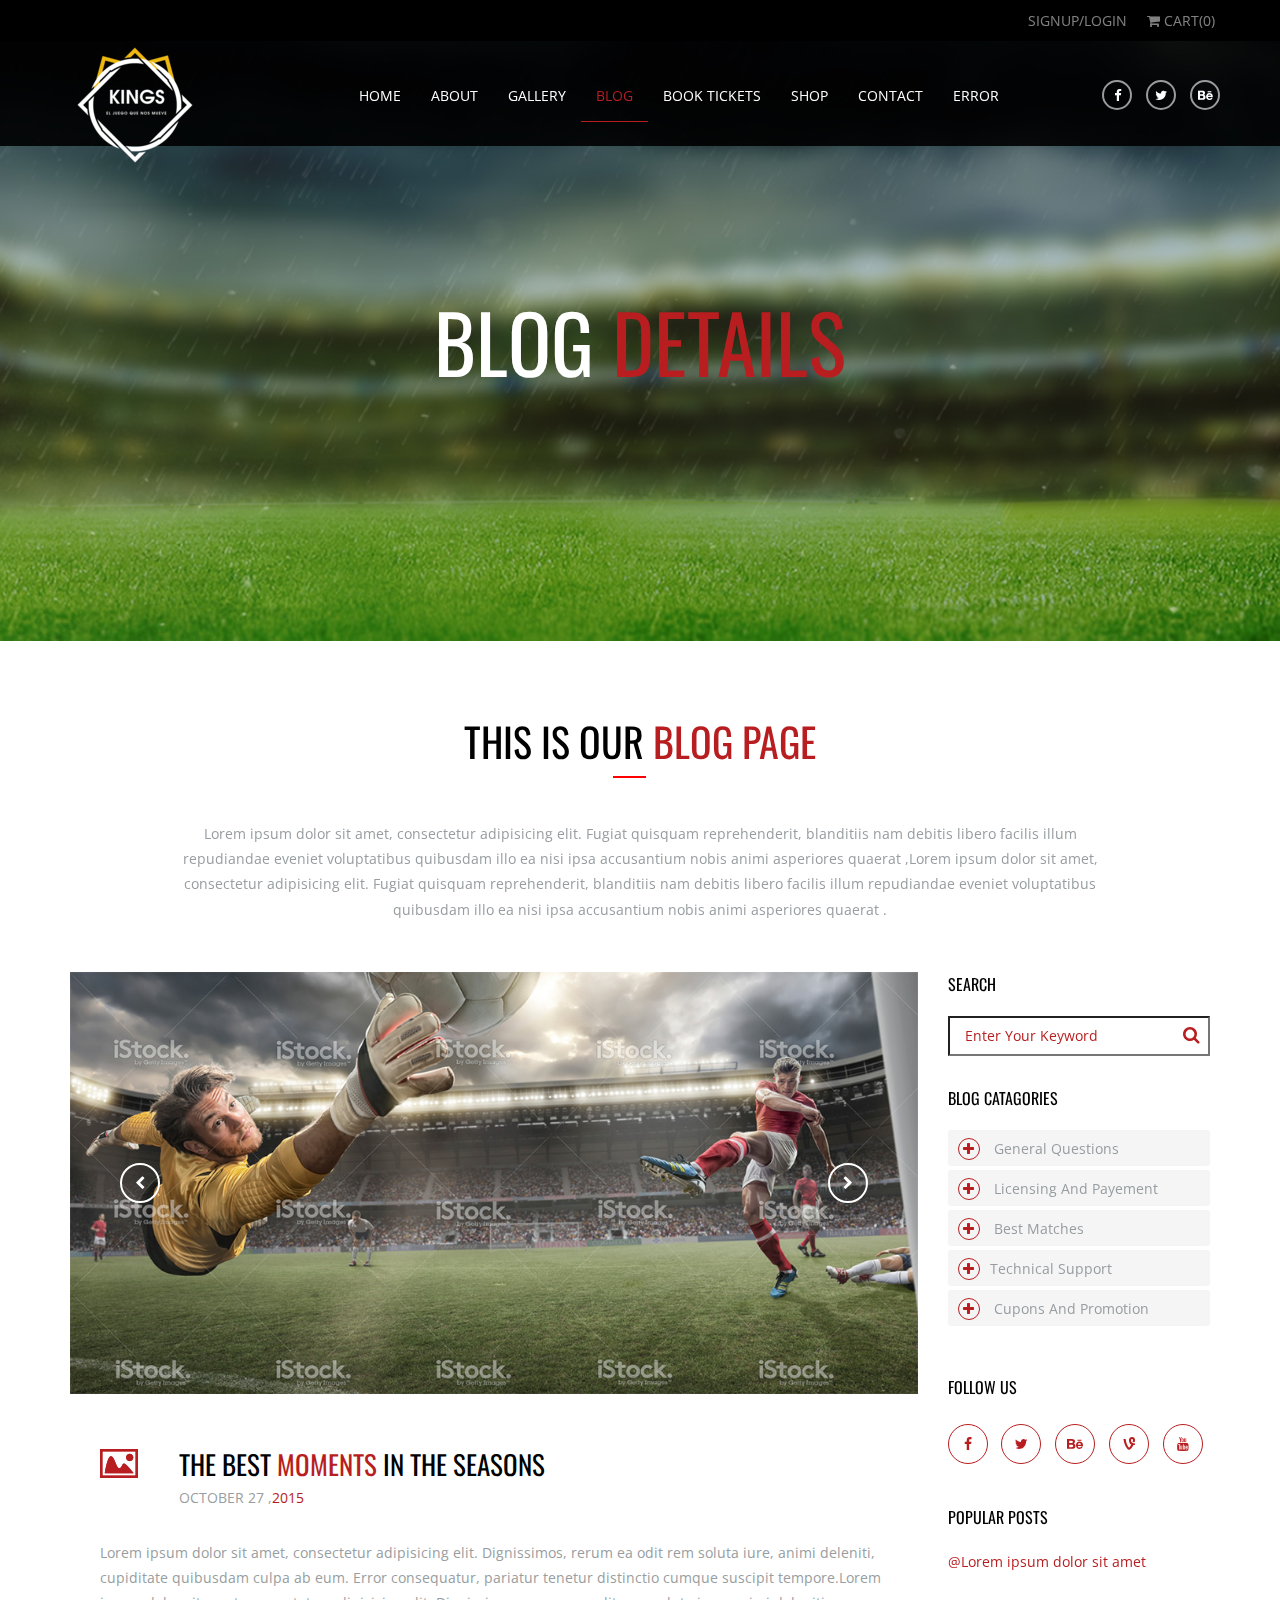
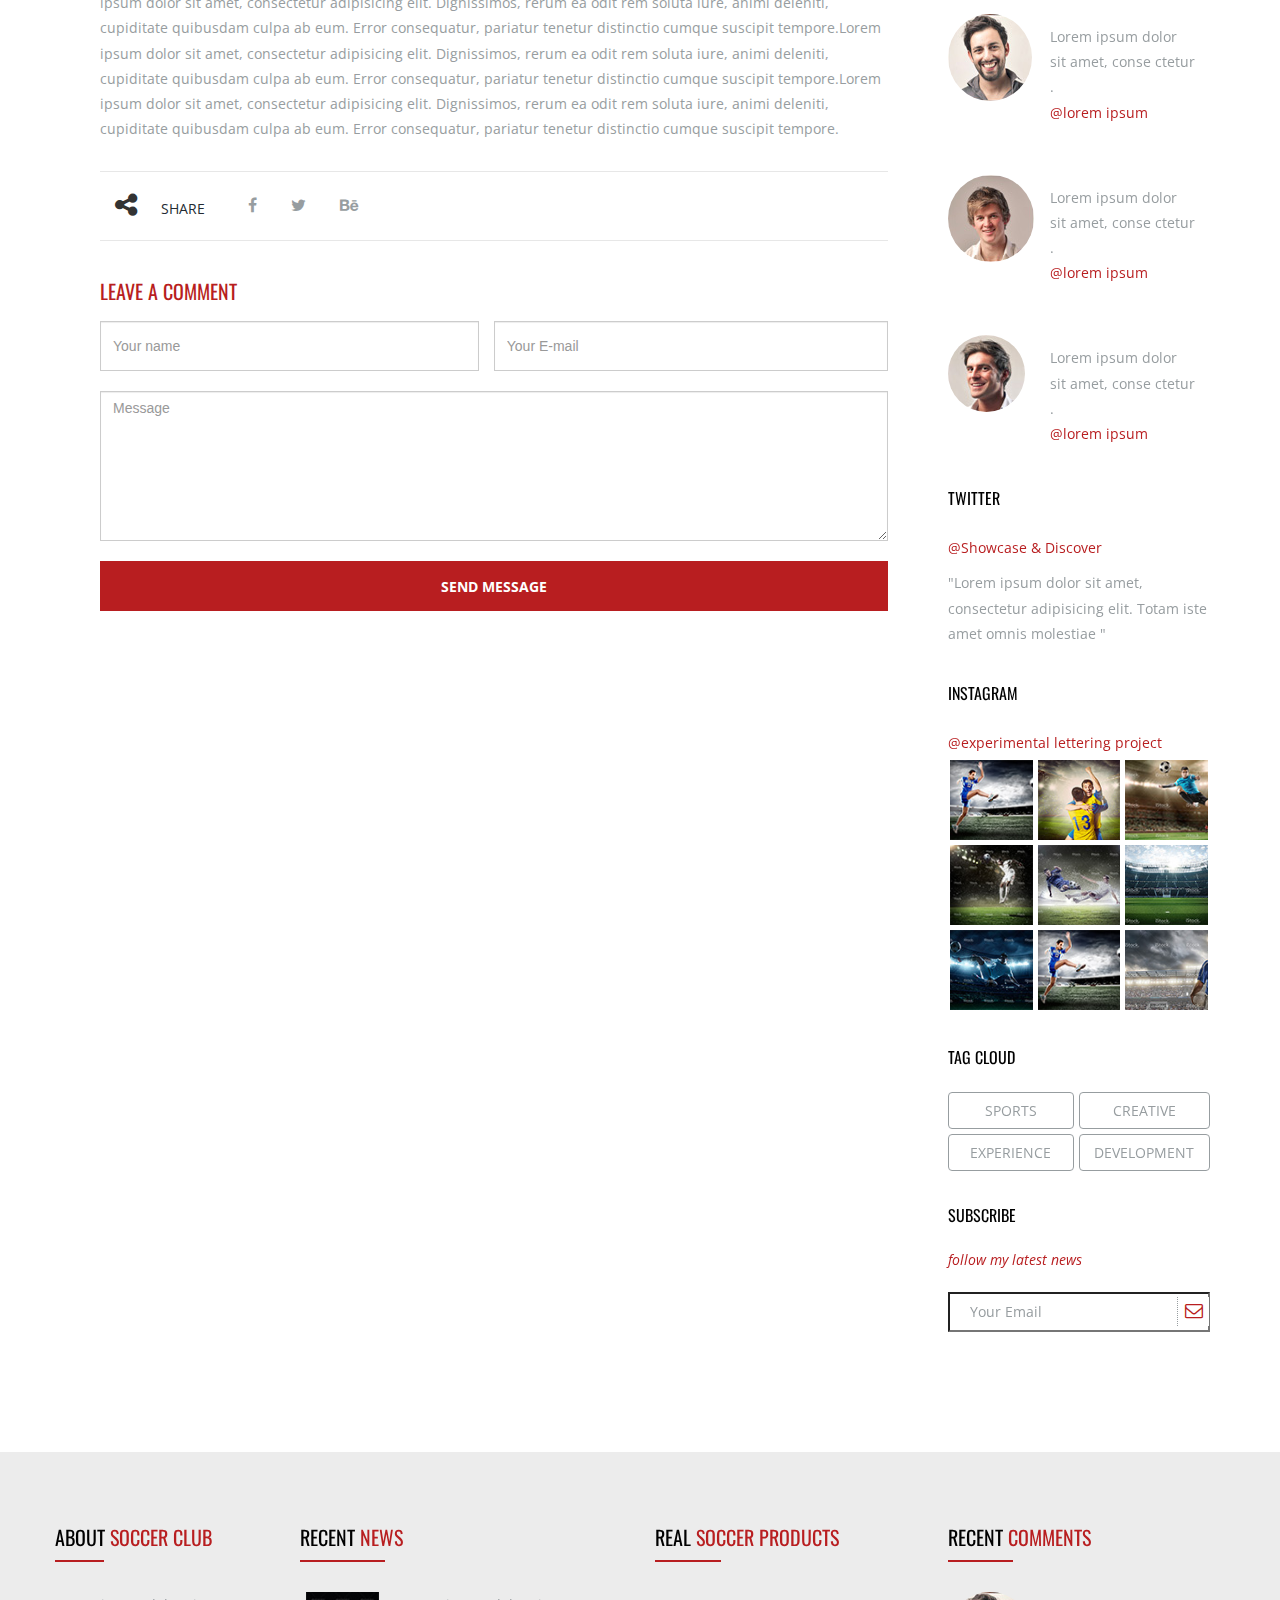
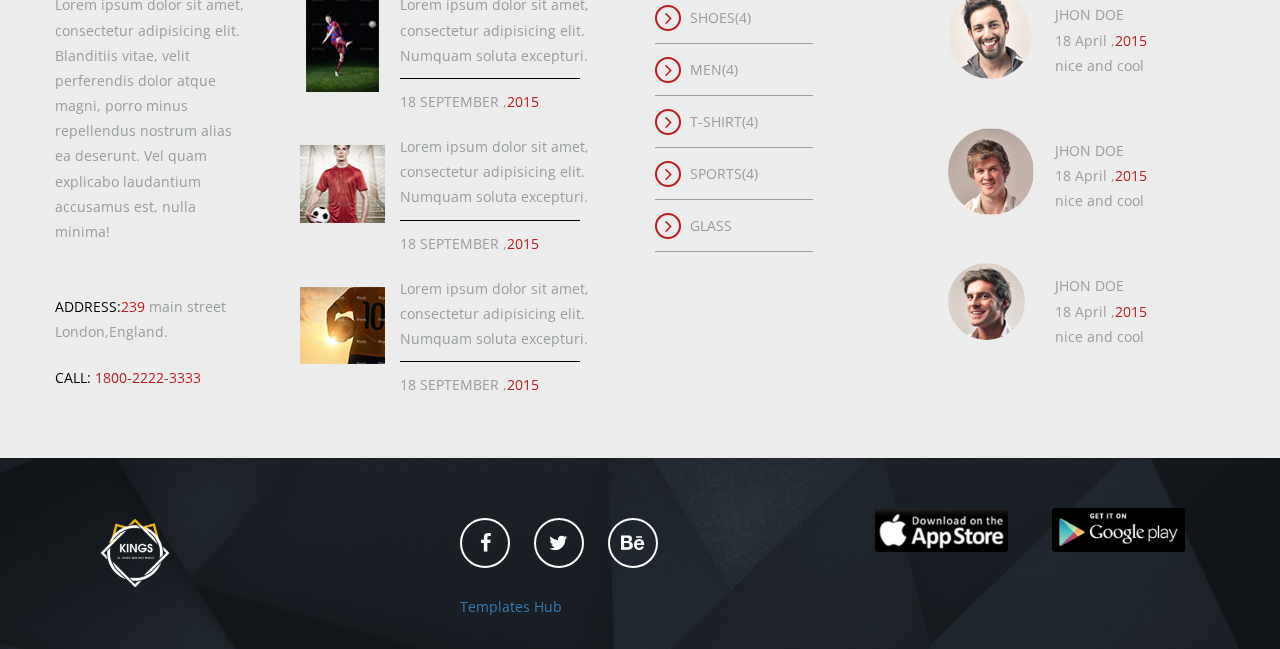
<file: blogDetails.html>
<!doctype html>
<html class=no-js lang="">
<meta http-equiv="content-type" content="text/html;charset=utf-8"/>
<head>
    <meta charset=utf-8>
    <meta name=description content="">
    <meta name=viewport content="width=device-width, initial-scale=1">
    <title>soccer club</title>
    <link rel="shortcut icon" href=favicon.ico>
    <link rel=stylesheet href=vendor.css>
    <link rel=stylesheet href=style.css>
    <link rel=stylesheet type=text/css href=css/layerslider.css>
    <script src=js/vendor/modernizr.js></script>
</head>
<body><!--[if lt IE 10]>
<p class="browserupgrade">You are using an <strong>outdated</strong> browser. Please <a href="http://browsehappy.com/">upgrade
    your browser</a> to improve your experience.</p>
<![endif]-->
<div class=wrapper>
    <header class=header-main>
        <div class=header-upper>
            <div class=container>
                <div class=row>
                    <ul>
                        <li><a href="#">Signup/login</a></li>
                        <li><a href=shopcart.html><i class="fa fa-shopping-cart"></i> <span>cart(<span
                                class=cartitems>0</span>)</span></a></li>
                    </ul>
                </div>
            </div>
        </div>
        <div class="header-lower clearfix">
            <div class=container>
                <div class=row><h1 class=logo><a href=index-2.html><img src=images/logo.png alt=image></a></h1>

                    <div class=menubar>
                        <nav class=navbar>
                            <div class=nav-wrapper>
                                <div class=navbar-header>
                                    <button type=button class=navbar-toggle><span class=sr-only>Toggle navigation</span>
                                        <span class=icon-bar></span></button>
                                </div>
                                <div class=nav-menu>
                                    <ul class="nav navbar-nav menu-bar">
                                        <li><a href=index-2.html>Home <span></span> <span></span> <span></span>
                                            <span></span></a></li>
                                        <li><a href=about.html>about <span></span> <span></span> <span></span>
                                            <span></span></a></li>
                                        <li><a>gallery <span></span> <span></span> <span></span> <span></span></a>
                                            <ul class=sub-menu>
                                                <li><a href=gallerypage01.html>masonry</a></li>
                                                <li><a href=gallery02.html>gallery column two</a></li>
                                                <li><a href=gallery03.html>gallery column 03</a></li>
                                            </ul>
                                        </li>
                                        <li><a href=blog.html class=active>blog <span></span> <span></span>
                                            <span></span> <span></span></a></li>
                                        <li><a href=bookTicket.html>book Tickets <span></span> <span></span>
                                            <span></span> <span></span></a></li>
                                        <li><a href=shop.html>shop <span></span> <span></span> <span></span>
                                            <span></span></a></li>
                                        <li><a href=contact.html>contact <span></span> <span></span> <span></span>
                                            <span></span></a></li>
                                        <li><a>error <span></span> <span></span> <span></span> <span></span></a>
                                            <ul class=sub-menu>
                                                <li><a href=400.html>400 page</a></li>
                                                <li><a href=401.html>401 page</a></li>
                                                <li><a href=403.html>403 page</a></li>
                                                <li><a href=404.html>404 page</a></li>
                                                <li><a href=500.html>500 page</a></li>
                                                <li><a href=503.html>503 page</a></li>
                                            </ul>
                                        </li>
                                    </ul>
                                </div>
                            </div>
                        </nav>
                    </div>
                    <div class=social><a href=https://www.facebook.com/templatespoint.net class=facebook><i
                            class="fa fa-facebook"></i></a> <a href=https://twitter.com/itobuztech class=twitter><i
                            class="fa fa-twitter"></i></a> <a href=https://www.behance.net/ class=behance><i
                            class="fa fa-behance"></i></a></div>
                </div>
            </div>
        </div>
    </header>
    <div class=innerbannerwrap>
        <div class=content></div>
        <div class=innerbanner><h2 class=bannerHeadline>Blog <span>details</span></h2></div>
    </div>
    <section class=innerpage_all_wrap>
        <div class=container>
            <div class=row><h2 class=heading>this is our <span>blog page</span></h2>

                <p class=headParagraph>Lorem ipsum dolor sit amet, consectetur adipisicing elit. Fugiat quisquam
                    reprehenderit, blanditiis nam debitis libero facilis illum repudiandae eveniet voluptatibus
                    quibusdam illo ea nisi ipsa accusantium nobis animi asperiores quaerat ,Lorem ipsum dolor sit amet,
                    consectetur adipisicing elit. Fugiat quisquam reprehenderit, blanditiis nam debitis libero facilis
                    illum repudiandae eveniet voluptatibus quibusdam illo ea nisi ipsa accusantium nobis animi
                    asperiores quaerat .</p>

                <div class=innerWrapper>
                    <article class=contentinner>
                        <div class=blogDetails>
                            <div class=blogimg><a class="prv blog_prev"></a> <a class="nxt blog_next"></a>
                                <ul class=blog_slider>
                                    <li><img src=images/blog/blog01.jpg alt=image></li>
                                    <li><img src=images/blog/blog01.jpg alt=image></li>
                                </ul>
                            </div>
                            <div class=blog_info>
                                <div class=clearfix>
                                    <div class=headlineimgwrap01><img src=images/icons/chart.png alt=image></div>
                                    <div class=headlinewrap01><h4 class=headline02>the best <span
                                            class=red>moments</span> in the seasons</h4>

                                        <p class="paragraph02 uppercaseheading">october 27 ,<span class=red>2015</span>
                                        </p></div>
                                </div>
                                <p class=blog-content>Lorem ipsum dolor sit amet, consectetur adipisicing elit.
                                    Dignissimos, rerum ea odit rem soluta iure, animi deleniti, cupiditate quibusdam
                                    culpa ab eum. Error consequatur, pariatur tenetur distinctio cumque suscipit
                                    tempore.Lorem ipsum dolor sit amet, consectetur adipisicing elit. Dignissimos, rerum
                                    ea odit rem soluta iure, animi deleniti, cupiditate quibusdam culpa ab eum. Error
                                    consequatur, pariatur tenetur distinctio cumque suscipit tempore.Lorem ipsum dolor
                                    sit amet, consectetur adipisicing elit. Dignissimos, rerum ea odit rem soluta iure,
                                    animi deleniti, cupiditate quibusdam culpa ab eum. Error consequatur, pariatur
                                    tenetur distinctio cumque suscipit tempore.Lorem ipsum dolor sit amet, consectetur
                                    adipisicing elit. Dignissimos, rerum ea odit rem soluta iure, animi deleniti,
                                    cupiditate quibusdam culpa ab eum. Error consequatur, pariatur tenetur distinctio
                                    cumque suscipit tempore.</p>

                                <div class="social-share clearfix">
                                    <div class=share-cont><i class="fa fa-share-alt"></i> <span>share</span></div>
                                    <div class="social-wraps clearfix"><a href=https://www.facebook.com/templatespoint.net
                                                                          class=facebook-icon><i
                                            class="fa fa-facebook"></i></a> <a href=https://twitter.com/
                                                                               class=twitter-icon><i
                                            class="fa fa-twitter"></i></a> <a href=https://www.behance.net/
                                                                              class=behance-icon><i
                                            class="fa fa-behance"></i></a></div>
                                </div>
                                <div class="contact-form clearfix"><h6>leave a comment</h6>

                                    <form method=post name=contact id=contact>
                                        <div class=form-group><input type=text class="form-control text" id=name
                                                                     name=name placeholder="Your name"></div>
                                        <div class=form-group><input type=email class="form-control text" id=eml
                                                                     name=eml placeholder="Your E-mail"></div>
                                        <div class=form-group1><textarea class="form-control texta" id=comment
                                                                         name=comment placeholder=Message></textarea>
                                        </div>
                                        <button class=submit>send message</button>
                                    </form>
                                </div>
                            </div>
                        </div>
                    </article>
                    <aside class="widgetinner clearfix">
                        <div class=row>
                            <div class=blog_widget><h4 class=oswald16>search</h4>

                                <div class=search_box><input type=text placeholder="Enter your keyword"></div>
                            </div>
                            <div class=blog_widget><h4 class=oswald16>blog catagories</h4>

                                <div class="body-catagories panel-group paragraph02" id=accordion>
                                    <div class="panel panel-default">
                                        <div class=panel-heading><h4 class=panel-title><a data-toggle=collapse
                                                                                          data-parent=#accordion
                                                                                          href=#collapseOne
                                                                                          class="collapsed paragraph02"
                                                                                          aria-expanded=false><i
                                                class="fa fa-plus"></i> <i class="fa fa-minus"></i> general
                                            questions</a></h4></div>
                                        <div id=collapseOne class="panel-collapse collapse" aria-expanded=false
                                             role=tabpanel style="height: 0px;">
                                            <ul class=inner-list-items>
                                                <li><a href=# class=paragraph02>Sub-category 01</a></li>
                                                <li><a href=# class=paragraph02>Sub-category 02</a></li>
                                                <li><a href=# class=paragraph02>Sub-category 03</a></li>
                                                <li><a href=# class=paragraph02>Sub-category 04</a></li>
                                                <li><a href=# class=paragraph02>Sub-category 05</a></li>
                                                <li><a href=# class=paragraph02>Sub-category 06</a></li>
                                                <li><a href=# class=paragraph02>Sub-category 07</a></li>
                                            </ul>
                                        </div>
                                    </div>
                                    <div class="panel panel-default">
                                        <div class=panel-heading><h4 class=panel-title><a data-toggle=collapse
                                                                                          data-parent=#accordion
                                                                                          href=#collapseTwo
                                                                                          class="collapsed paragraph02"
                                                                                          aria-expanded=false><i
                                                class="fa fa-plus"></i> <i class="fa fa-minus"></i> licensing and
                                            payement</a></h4></div>
                                        <div id=collapseTwo class="panel-collapse collapse" aria-expanded=false
                                             role=tabpanel style="height: 0px;">
                                            <ul class=inner-list-items>
                                                <li><a href=# class=paragraph02>Sub-category 01</a></li>
                                                <li><a href=# class=paragraph02>Sub-category 02</a></li>
                                                <li><a href=# class=paragraph02>Sub-category 03</a></li>
                                                <li><a href=# class=paragraph02>Sub-category 04</a></li>
                                            </ul>
                                        </div>
                                    </div>
                                    <div class="panel panel-default">
                                        <div class=panel-heading><h4 class=panel-title><a data-toggle=collapse
                                                                                          data-parent=#accordion
                                                                                          href=#collapseThree
                                                                                          class="collapsed paragraph02"
                                                                                          aria-expanded=false><i
                                                class="fa fa-plus"></i> <i class="fa fa-minus"></i>best matches</a></h4>
                                        </div>
                                        <div id=collapseThree class="panel-collapse collapse" aria-expanded=false
                                             role=tabpanel style="height: 0px;">
                                            <ul class=inner-list-items>
                                                <li><a href=# class=paragraph02>Sub-category 01</a></li>
                                                <li><a href=# class=paragraph02>Sub-category 02</a></li>
                                                <li><a href=# class=paragraph02>Sub-category 03</a></li>
                                                <li><a href=# class=paragraph02>Sub-category 04</a></li>
                                            </ul>
                                        </div>
                                    </div>
                                    <div class="panel panel-default">
                                        <div class=panel-heading><h4 class=panel-title><a data-toggle=collapse
                                                                                          data-parent=#accordion
                                                                                          href=#collapseFour
                                                                                          class="collapsed paragraph02"
                                                                                          aria-expanded=false><i
                                                class="fa fa-plus"></i><i class="fa fa-minus"></i>technical support</a>
                                        </h4></div>
                                        <div id=collapseFour class="panel-collapse collapse" aria-expanded=false
                                             role=tabpanel style="height: 0px;">
                                            <ul class=inner-list-items>
                                                <li><a href=# class=paragraph02>Sub-category 01</a></li>
                                                <li><a href=# class=paragraph02>Sub-category 02</a></li>
                                                <li><a href=# class=paragraph02>Sub-category 03</a></li>
                                                <li><a href=# class=paragraph02>Sub-category 04</a></li>
                                            </ul>
                                        </div>
                                    </div>
                                    <div class="panel panel-default">
                                        <div class=panel-heading><h4 class=panel-title><a data-toggle=collapse
                                                                                          data-parent=#accordion
                                                                                          href=#collapseFive
                                                                                          class="collapsed paragraph02"
                                                                                          aria-expanded=false><i
                                                class="fa fa-plus"></i> <i class="fa fa-minus"></i>cupons and promotion</a>
                                        </h4></div>
                                        <div id=collapseFive class="panel-collapse collapse" style="height: 0px;"
                                             role=tabpanel aria-expanded=false>
                                            <ul class=inner-list-items>
                                                <li><a href=# class=paragraph02>Sub-category 01</a></li>
                                                <li><a href=# class=paragraph02>Sub-category 02</a></li>
                                                <li><a href=# class=paragraph02>Sub-category 03</a></li>
                                                <li><a href=# class=paragraph02>Sub-category 04</a></li>
                                            </ul>
                                        </div>
                                    </div>
                                </div>
                            </div>
                            <div class=blog_widget><h4 class=oswald16>follow us</h4>

                                <div class=blog_social><a href=# class=social_link><i class="fa fa-facebook"></i></a> <a
                                        href=# class=social_link><i class="fa fa-twitter"></i></a> <a href=#
                                                                                                      class=social_link><i
                                        class="fa fa-behance"></i></a> <a href=# class=social_link><i
                                        class="fa fa-vine"></i></a> <a href=# class=social_link><i
                                        class="fa fa-youtube"></i></a></div>
                            </div>
                            <div class=blog_widget><h4 class=oswald16>popular posts</h4>

                                <p class=red>@Lorem ipsum dolor sit amet</p>
                                <ul class=widget_commentDetails>
                                    <li><a href=# class=clearfix>
                                        <div class=comment-pic>
                                            <div class=columnpic><img src=images/widget/comment01.jpg alt=image></div>
                                        </div>
                                        <div class=commentinfo><p>Lorem ipsum dolor sit amet, conse ctetur .</p>

                                            <p class=red>@lorem ipsum</p></div>
                                    </a></li>
                                    <li><a href=# class=clearfix>
                                        <div class=comment-pic>
                                            <div class=columnpic><img src=images/widget/comment02.jpg alt=image></div>
                                        </div>
                                        <div class=commentinfo><p>Lorem ipsum dolor sit amet, conse ctetur .</p>

                                            <p class=red>@lorem ipsum</p></div>
                                    </a></li>
                                    <li><a href=# class=clearfix>
                                        <div class=comment-pic>
                                            <div class=columnpic><img src=images/widget/comment03.jpg alt=image></div>
                                        </div>
                                        <div class=commentinfo><p>Lorem ipsum dolor sit amet, conse ctetur .</p>

                                            <p class=red>@lorem ipsum</p></div>
                                    </a></li>
                                </ul>
                            </div>
                            <div class="blog_widget b_twitter"><h4 class=oswald16>twitter</h4>

                                <p class=red>@Showcase & Discover</p>

                                <p>"Lorem ipsum dolor sit amet, consectetur adipisicing elit. Totam iste amet omnis
                                    molestiae "</p></div>
                            <div class="blog_widget b_twitter"><h4 class=oswald16>instagram</h4>

                                <p class=red>@experimental lettering project</p>
                                <ul class="galleryontent04 clearfix">
                                    <li><a href=# class=clearfix>
                                        <div style="background:url(images/widget/widgetG01.jpg) no-repeat center"></div>
                                    </a></li>
                                    <li><a href=# class=clearfix>
                                        <div style="background:url(images/widget/widgetG02.jpg) no-repeat center"></div>
                                    </a></li>
                                    <li><a href=# class=clearfix>
                                        <div style="background:url(images/widget/widgetG03.jpg) no-repeat center"></div>
                                    </a></li>
                                    <li><a href=# class=clearfix>
                                        <div style="background:url(images/widget/widgetG04.jpg) no-repeat center"></div>
                                    </a></li>
                                    <li><a href=# class=clearfix>
                                        <div style="background:url(images/widget/widgetG05.jpg) no-repeat center"></div>
                                    </a></li>
                                    <li><a href=# class=clearfix>
                                        <div style="background:url(images/widget/widgetG06.jpg) no-repeat center"></div>
                                    </a></li>
                                    <li><a href=# class=clearfix>
                                        <div style="background:url(images/widget/widgetG07.jpg) no-repeat center"></div>
                                    </a></li>
                                    <li><a href=# class=clearfix>
                                        <div style="background:url(images/widget/widgetG01.jpg) no-repeat center"></div>
                                    </a></li>
                                    <li><a href=# class=clearfix>
                                        <div style="background:url(images/widget/widgetG08.jpg) no-repeat center"></div>
                                    </a></li>
                                </ul>
                            </div>
                            <div class=blog_widget><h4 class=oswald16>tag cloud</h4>
                                <ul class="cloud_tag clearfix">
                                    <li><a href=#>sports</a></li>
                                    <li><a href=#>creative</a></li>
                                    <li><a href=#>experience</a></li>
                                    <li><a href=#>development</a></li>
                                </ul>
                            </div>
                            <div class=blog_widget><h4 class=oswald16>subscribe</h4>

                                <p class="red italic01">follow my latest news</p>

                                <div class=mail_input>
                                    <form class=form_mailSubscribe data-parsley-validate=""><input type=email
                                                                                                   placeholder="your Email"
                                                                                                   name=email>
                                        <button class=mail_subscribe><i class="fa fa-envelope-o"></i></button>
                                        <div class=form-submessges></div>
                                    </form>
                                </div>
                            </div>
                        </div>
                    </aside>
                </div>
            </div>
        </div>
    </section>
    <footer class=footer-type01>
        <div class=container>
            <div class=row>
                <ul class=footer-widget>
                    <li class=widget-about><h4 class=footerheading>about <span>soccer club</span></h4>

                        <p>Lorem ipsum dolor sit amet, consectetur adipisicing elit. Blanditiis vitae, velit perferendis
                            dolor atque magni, porro minus repellendus nostrum alias ea deserunt. Vel quam explicabo
                            laudantium accusamus est, nulla minima!</p>

                        <p><span class=uppercaseheading>address:</span><span class=red>239</span> main street
                            London,England.</p>

                        <p><span class=uppercaseheading>call:</span> <span class=red>1800-2222-3333</span></p></li>
                    <li class=widget-news><h4 class=footerheading>recent <span>news</span></h4>
                        <ul class="widget-newsdetails clearfix">
                            <li class=clearfix><a href="#" class=clearfix>
                                <div class=widget-pic
                                     style="background:url(images/widget/widget01.jpg) center no-repeat"></div>
                                <div class=widget-newsinfo><p>Lorem ipsum dolor sit amet, consectetur adipisicing elit.
                                    Numquam soluta excepturi.</p>

                                    <p class=uppercaseheading>18 september ,<span class=red>2015</span></p></div>
                            </a></li>
                            <li class=clearfix><a href="#" class=clearfix>
                                <div class=widget-pic
                                     style="background:url(images/widget/widget02.jpg) center no-repeat"></div>
                                <div class=widget-newsinfo><p>Lorem ipsum dolor sit amet, consectetur adipisicing elit.
                                    Numquam soluta excepturi.</p>

                                    <p class=uppercaseheading>18 september ,<span class=red>2015</span></p></div>
                            </a></li>
                            <li class=clearfix><a href="#" class=clearfix>
                                <div class=widget-pic
                                     style="background:url(images/widget/widget03.jpg) center no-repeat"></div>
                                <div class=widget-newsinfo><p>Lorem ipsum dolor sit amet, consectetur adipisicing elit.
                                    Numquam soluta excepturi.</p>

                                    <p class=uppercaseheading>18 september ,<span class=red>2015</span></p></div>
                            </a></li>
                        </ul>
                    </li>
                    <li class=widget-product><h4 class=footerheading>real <span>soccer products</span></h4>
                        <ul class=widget_productdetails>
                            <li><a href=#>shoes(4)</a></li>
                            <li><a href=#>men(4)</a></li>
                            <li><a href=#>t-shirt(4)</a></li>
                            <li><a href=#>sports(4)</a></li>
                            <li><a href="#">glass</a></li>
                        </ul>
                    </li>
                    <li class=widget-comment><h4 class=footerheading>recent <span>comments</span></h4>
                        <ul class=widget_commentDetails>
                            <li><a href=# class=clearfix>
                                <div class=comment-pic>
                                    <div class=columnpic><img src=images/widget/comment01.jpg alt=image></div>
                                </div>
                                <div class=commentinfo><p class=uppercaseheading>jhon doe</p>

                                    <p>18 April ,<span class=red>2015</span></p>

                                    <p>nice and cool</p></div>
                            </a></li>
                            <li><a href=# class=clearfix>
                                <div class=comment-pic>
                                    <div class=columnpic><img src=images/widget/comment02.jpg alt=image></div>
                                </div>
                                <div class=commentinfo><p class=uppercaseheading>jhon doe</p>

                                    <p>18 April ,<span class=red>2015</span></p>

                                    <p>nice and cool</p></div>
                            </a></li>
                            <li><a href=# class=clearfix>
                                <div class=comment-pic>
                                    <div class=columnpic><img src=images/widget/comment03.jpg alt=image></div>
                                </div>
                                <div class=commentinfo><p class=uppercaseheading>jhon doe</p>

                                    <p>18 April ,<span class=red>2015</span></p>

                                    <p>nice and cool</p></div>
                            </a></li>
                        </ul>
                    </li>
                </ul>
            </div>
        </div>
        <div class=footer-type02>
            <div class=container>
                <div class=row><a href=index-2.html class=footer-logo><img src=images/logo.png alt=image></a>

                    <div class=footer-container>
                        <ul class=clearfix>
                            <li><a href=https://www.facebook.com/templatespoint.net class=bigsocial-link><i
                                    class="fa fa-facebook"></i></a></li>
                            <li><a href=https://twitter.com/ class=bigsocial-link target=_blank><i
                                    class="fa fa-twitter"></i></a></li>
                            <li><a href=https://www.behance.net/ class=bigsocial-link target=_blank><i
                                    class="fa fa-behance"></i></a></li>
                        </ul>
                        <p><a target="_blank" href="https://www.templateshub.net">Templates Hub</a></p></div>
                    <div class=footer-appstore>
                        <figure><a href=#><img src=images/appstore/apple.png alt=image></a></figure>
                        <figure><a href=#><img src=images/appstore/google.png alt=image></a></figure>
                    </div>
                </div>
            </div>
        </div>
    </footer>
</div>
<script src=js/vendor/vendor.js></script>
<script src=js/main.js></script>
</body>

</html>
</file>
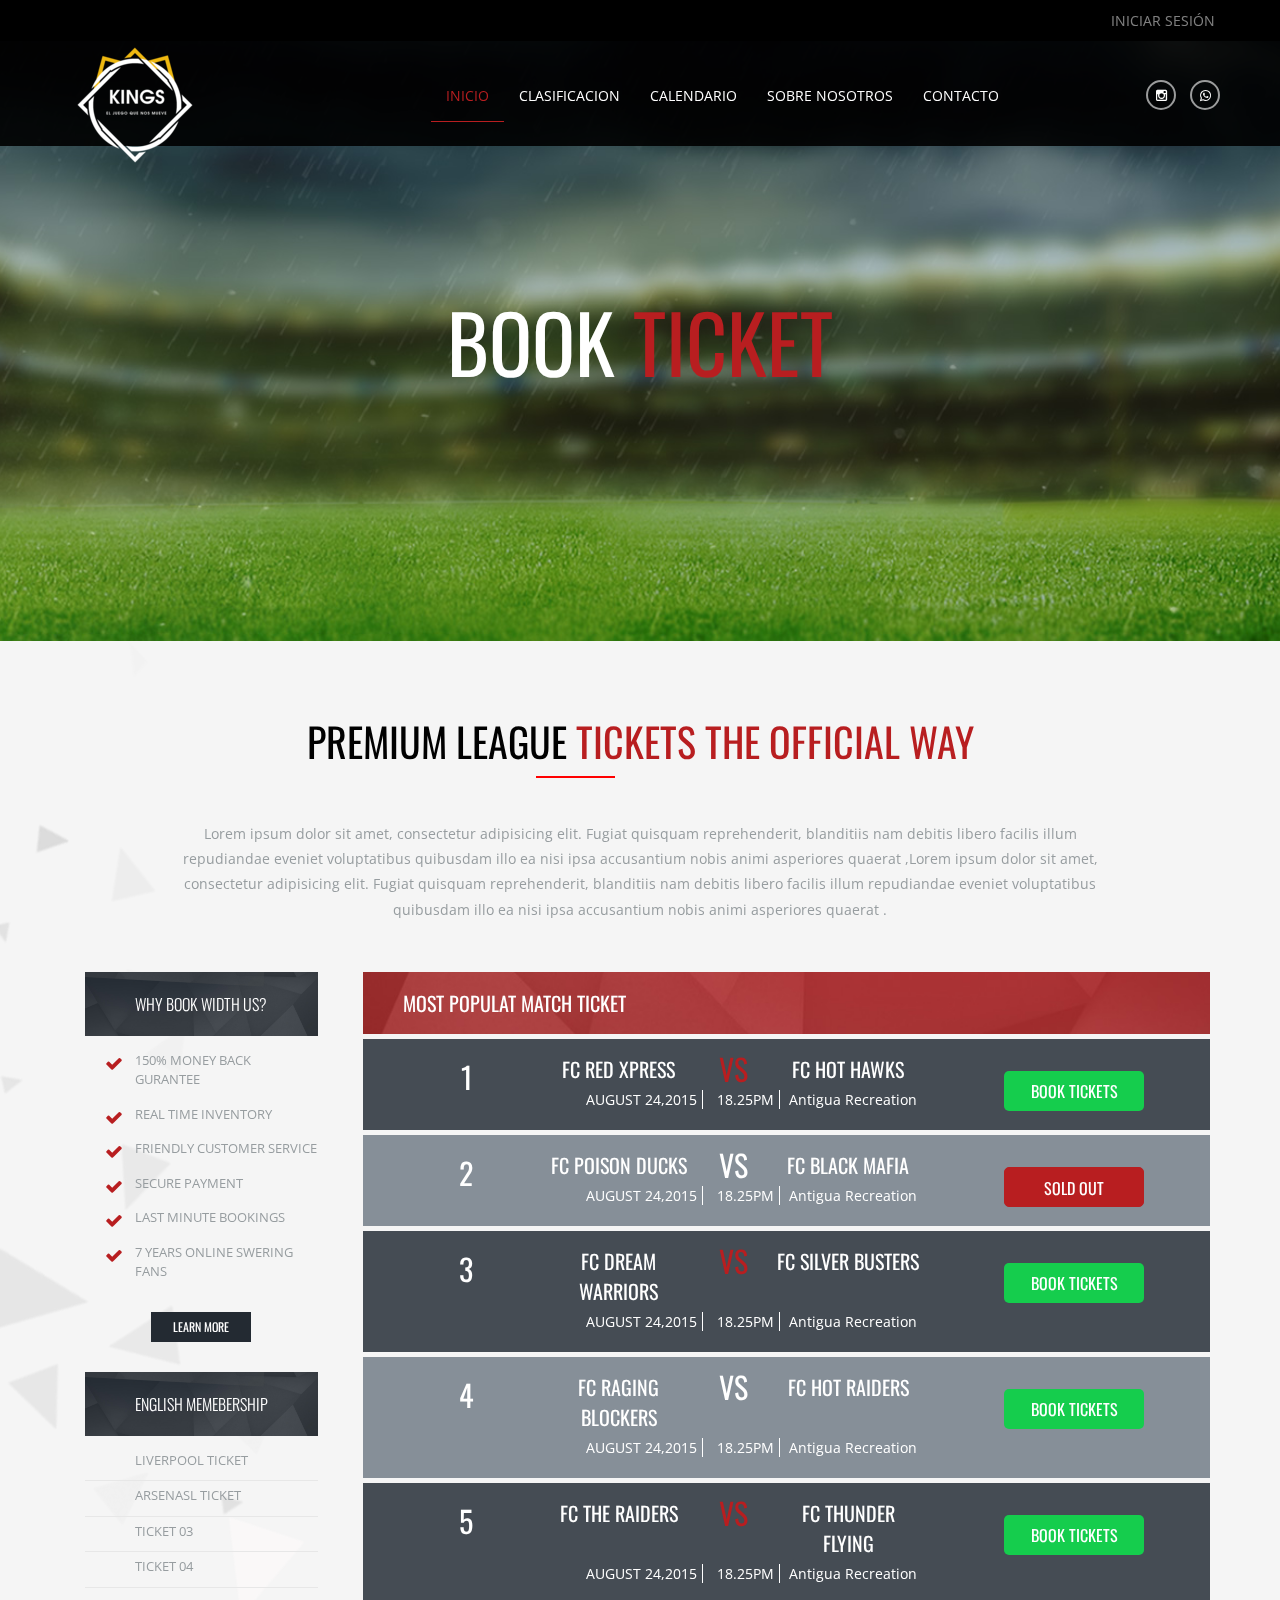
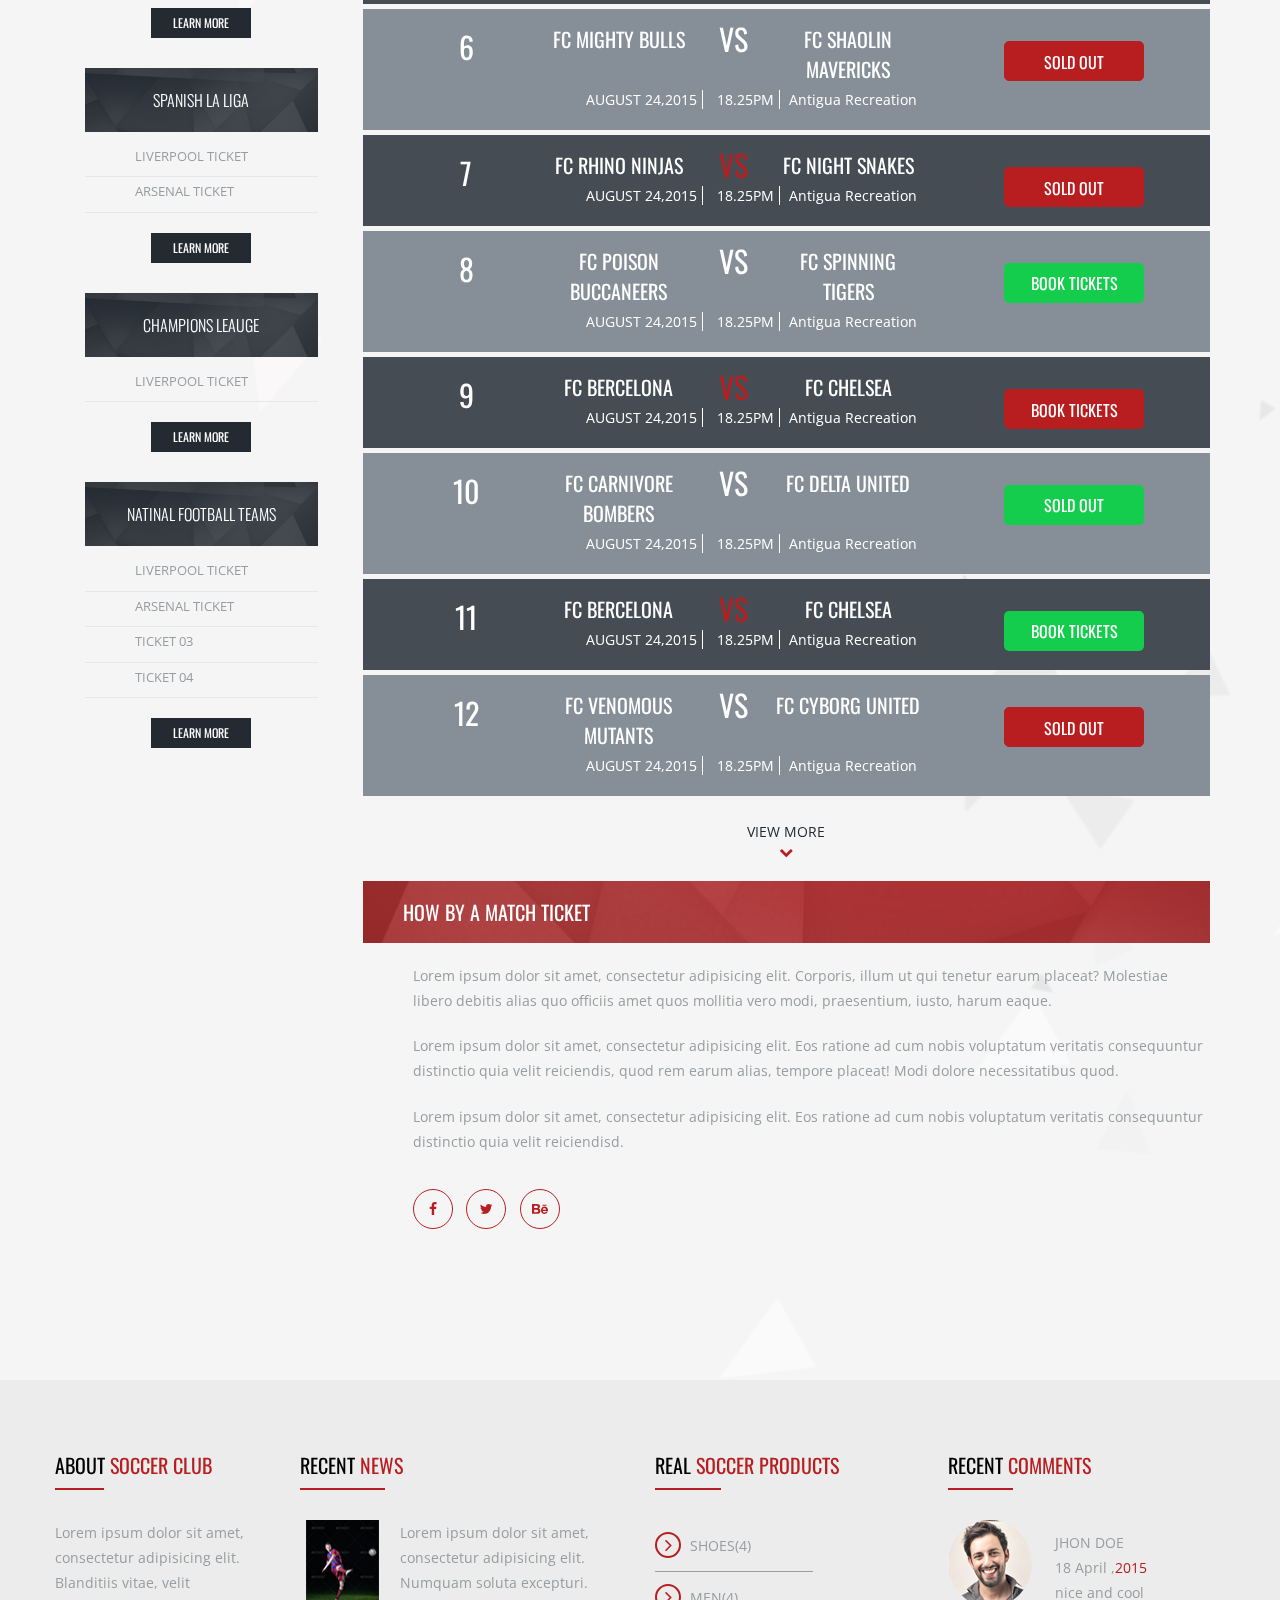
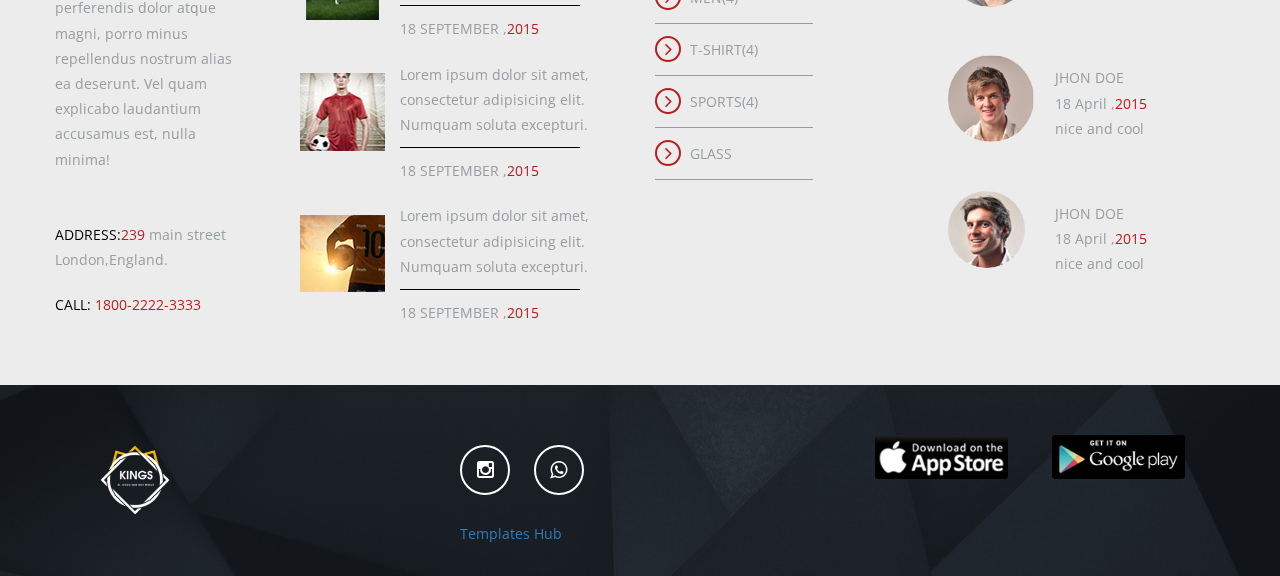
<file: calendario.html>
<!doctype html>
<html class=no-js lang="">
<meta http-equiv="content-type" content="text/html;charset=utf-8" />

<head>
    <meta charset=utf-8>
    <meta name=description content="">
    <meta name=viewport content="width=device-width, initial-scale=1">
    <title>soccer club</title>
    <link rel="shortcut icon" href=favicon.ico>
    <link rel=stylesheet href=vendor.css>
    <link rel=stylesheet href=style.css>
    <link rel=stylesheet type=text/css href=css/layerslider.css>
    <script src=js/vendor/modernizr.js></script>
</head>

<body><!--[if lt IE 10]>
    <p class="browserupgrade">You are using an <strong>outdated</strong> browser. Please <a href="http://browsehappy.com/">upgrade
        your browser</a> to improve your experience.</p>
    <![endif]-->
    <div class=wrapper>
        <header class=header-main>
            <div class=header-upper>
                <div class=container>
                    <div class=row>
                        <ul>
                            <li><a href="#">Iniciar Sesión</a></li>
                            <!-- <li><a href=shopcart.html><i class="fa fa-shopping-cart"></i> <span>cart(<span
                                    class=cartitems>0</span>)</span></a></li> -->
                        </ul>
                    </div>
                </div>
            </div>
            <div class="header-lower clearfix">
                <div class=container>
                    <div class=row>
                        <h1 class=logo><a href=index.html><img src=images/logo.png alt=image></a></h1>

                        <div class=menubar>
                            <nav class=navbar>
                                <div class=nav-wrapper>
                                    <div class=navbar-header>
                                        <button type=button class=navbar-toggle><span class=sr-only>Toggle
                                                navigation</span>
                                            <span class=icon-bar></span></button>
                                    </div>
                                    <div class=nav-menu>
                                        <ul class="nav navbar-nav menu-bar">
                                            <li><a href=index.html class=active>Inicio <span></span> <span></span>
                                                    <span></span> <span></span></a></li>
                                            <li><a href=clasificacion.html>Clasificacion <span></span> <span></span>
                                                    <span></span>
                                                    <span></span></a></li>
                                            <li><a href=calenadrio.html>Calendario <span></span> <span></span>
                                                    <span></span> <span></span></a></li>
                                            <li><a href=about.html>Sobre Nosotros <span></span> <span></span>
                                                    <span></span>
                                                    <span></span></a></li>
                                            <!-- <li><a>gallery <span></span> <span></span> <span></span> <span></span></a>
                                                <ul class=sub-menu>
                                                    <li><a href=gallerypage01.html>masonry</a></li>
                                                    <li><a href=gallery02.html>gallery column two</a></li>
                                                    <li><a href=gallery03.html>gallery column 03</a></li>
                                                </ul>
                                            </li> -->
                                            <!-- <li><a href=shop.html>shop <span></span> <span></span> <span></span>
                                                <span></span></a></li> -->
                                            <li><a href=contact.html>Contacto <span></span> <span></span> <span></span>
                                                    <span></span></a></li>
                                            <!-- <li><a>error <span></span> <span></span> <span></span> <span></span></a>
                                                <ul class=sub-menu>
                                                    <li><a href=400.html>400 page</a></li>
                                                    <li><a href=401.html>401 page</a></li>
                                                    <li><a href=403.html>403 page</a></li>
                                                    <li><a href=404.html>404 page</a></li>
                                                    <li><a href=500.html>500 page</a></li>
                                                    <li><a href=503.html>503 page</a></li>
                                                </ul>
                                            </li> -->
                                        </ul>
                                    </div>
                                </div>
                            </nav>
                        </div>
                        <div class=social><a href=https://www.instagram.com/kingsuib/ class=facebook><i
                                    class="fa fa-instagram"></i></a> <a
                                href=https://chat.whatsapp.com/GZSLwxHalqz1f8lwC1WBHe class=twitter><i
                                    class="fa fa-whatsapp"></i></a>
                            <!-- <a href=https://www.behance.net/ class=behance><i
                    class="fa fa-behance"></i></a></div> -->
                        </div>
                    </div>
                </div>
        </header>
        <div class=innerbannerwrap>
            <div class=content></div>
            <div class=innerbanner>
                <h2 class=bannerHeadline>book <span>ticket</span></h2>
            </div>
        </div>
        <section class="innerpage_all_wrap bg-white">
            <div class=container>
                <div class=row>
                    <h2 class=heading>premium league <span>tickets the official way</span></h2>

                    <p class=headParagraph>Lorem ipsum dolor sit amet, consectetur adipisicing elit. Fugiat quisquam
                        reprehenderit, blanditiis nam debitis libero facilis illum repudiandae eveniet voluptatibus
                        quibusdam illo ea nisi ipsa accusantium nobis animi asperiores quaerat ,Lorem ipsum dolor sit
                        amet,
                        consectetur adipisicing elit. Fugiat quisquam reprehenderit, blanditiis nam debitis libero
                        facilis
                        illum repudiandae eveniet voluptatibus quibusdam illo ea nisi ipsa accusantium nobis animi
                        asperiores quaerat .</p>

                    <div class=innerWrapper>
                        <aside class="widgetinner clearfix">
                            <div class=widgetinfowrap>
                                <div class=bg-blackimg>why book width us?</div>
                                <ul class="widgetinfo info01">
                                    <li>150% MONEY BACK GURANTEE</li>
                                    <li>REAL TIME INVENTory</li>
                                    <li>friendly customer service</li>
                                    <li>secure payment</li>
                                    <li>last minute bookings</li>
                                    <li>7 years online swering fans</li>
                                </ul>
                                <a href=# class=blacklrnmore>learn more</a>
                            </div>
                            <div class=widgetinfowrap>
                                <div class=bg-blackimg>english memebership</div>
                                <ul class="widgetinfo info02">
                                    <li>liverpool ticket</li>
                                    <li>arsenasl ticket</li>
                                    <li>ticket 03</li>
                                    <li>ticket 04</li>
                                </ul>
                                <a href=# class=blacklrnmore>learn more</a>
                            </div>
                            <div class=widgetinfowrap>
                                <div class=bg-blackimg>spanish la liga</div>
                                <ul class="widgetinfo info02">
                                    <li>liverpool ticket</li>
                                    <li>arsenal ticket</li>
                                </ul>
                                <a href=# class=blacklrnmore>learn more</a>
                            </div>
                            <div class=widgetinfowrap>
                                <div class=bg-blackimg>champions leauge</div>
                                <ul class="widgetinfo info02">
                                    <li>liverpool ticket</li>
                                </ul>
                                <a href=# class=blacklrnmore>learn more</a>
                            </div>
                            <div class=widgetinfowrap>
                                <div class=bg-blackimg>natinal football teams</div>
                                <ul class="widgetinfo info02">
                                    <li>liverpool ticket</li>
                                    <li>arsenal ticket</li>
                                    <li>ticket 03</li>
                                    <li>ticket 04</li>
                                </ul>
                                <a href=# class=blacklrnmore>learn more</a>
                            </div>
                        </aside>
                        <aside class=contentinner>
                            <div class="bg-red headline01">most populat match ticket</div>
                            <ul class=ticketInfo>
                                <li>
                                    <ul class="t_info headline01 clearfix">
                                        <li>1</li>
                                        <li>
                                            <div class="headline01 clearfix"><span>FC Red Xpress</span><span
                                                    class=vs>vs</span> <span>fc Hot Hawks</span></div>
                                            <div class="ticketInner_info paragraph02 clearfix"><span>August
                                                    24,2015</span>
                                                <span>18.25pm</span> <span class=capitalize01>Antigua Recreation</span>
                                            </div>
                                        </li>
                                        <li><a href=# class="btn-small01 btn-green">book tickets</a></li>
                                    </ul>
                                </li>
                                <li>
                                    <ul class="t_info headline01 clearfix">
                                        <li>2</li>
                                        <li>
                                            <div class="headline01 clearfix"><span>FC Poison Ducks</span><span
                                                    class=vs>vs</span> <span>fc Black Mafia</span></div>
                                            <div class="ticketInner_info paragraph02 clearfix"><span>August
                                                    24,2015</span>
                                                <span>18.25pm</span> <span class=capitalize01>Antigua Recreation</span>
                                            </div>
                                        </li>
                                        <li><a href=# class="btn-small01 btn-red">sold out</a></li>
                                    </ul>
                                </li>
                                <li>
                                    <ul class="t_info headline01 clearfix">
                                        <li>3</li>
                                        <li>
                                            <div class="headline01 clearfix"><span>FC Dream Warriors</span><span
                                                    class=vs>vs</span> <span>fc Silver Busters</span></div>
                                            <div class="ticketInner_info paragraph02 clearfix"><span>August
                                                    24,2015</span>
                                                <span>18.25pm</span> <span class=capitalize01>Antigua Recreation</span>
                                            </div>
                                        </li>
                                        <li><a href=# class="btn-small01 btn-green">book tickets</a></li>
                                    </ul>
                                </li>
                                <li>
                                    <ul class="t_info headline01 clearfix">
                                        <li>4</li>
                                        <li>
                                            <div class="headline01 clearfix"><span>FC Raging Blockers</span><span
                                                    class=vs>vs</span>
                                                <span>fc Hot Raiders</span>
                                            </div>
                                            <div class="ticketInner_info paragraph02 clearfix"><span>August
                                                    24,2015</span>
                                                <span>18.25pm</span> <span class=capitalize01>Antigua Recreation</span>
                                            </div>
                                        </li>
                                        <li><a href=# class="btn-small01 btn-green">book tickets</a></li>
                                    </ul>
                                </li>
                                <li>
                                    <ul class="t_info headline01 clearfix">
                                        <li>5</li>
                                        <li>
                                            <div class="headline01 clearfix"><span>FC The Raiders</span><span
                                                    class=vs>vs</span> <span>fc Thunder Flying</span></div>
                                            <div class="ticketInner_info paragraph02 clearfix"><span>August
                                                    24,2015</span>
                                                <span>18.25pm</span> <span class=capitalize01>Antigua Recreation</span>
                                            </div>
                                        </li>
                                        <li><a href=# class="btn-small01 btn-green">book tickets</a></li>
                                    </ul>
                                </li>
                                <li>
                                    <ul class="t_info headline01 clearfix">
                                        <li>6</li>
                                        <li>
                                            <div class="headline01 clearfix"><span>FC Mighty Bulls</span><span
                                                    class=vs>vs</span> <span>fc Shaolin Mavericks</span></div>
                                            <div class="ticketInner_info paragraph02 clearfix"><span>August
                                                    24,2015</span>
                                                <span>18.25pm</span> <span class=capitalize01>Antigua Recreation</span>
                                            </div>
                                        </li>
                                        <li><a href=# class="btn-small01 btn-red">sold out</a></li>
                                    </ul>
                                </li>
                                <li>
                                    <ul class="t_info headline01 clearfix">
                                        <li>7</li>
                                        <li>
                                            <div class="headline01 clearfix"><span>FC Rhino Ninjas</span><span
                                                    class=vs>vs</span> <span>fc Night Snakes</span></div>
                                            <div class="ticketInner_info paragraph02 clearfix"><span>August
                                                    24,2015</span>
                                                <span>18.25pm</span> <span class=capitalize01>Antigua Recreation</span>
                                            </div>
                                        </li>
                                        <li><a href=# class="btn-small01 btn-red">sold out</a></li>
                                    </ul>
                                </li>
                                <li>
                                    <ul class="t_info headline01 clearfix">
                                        <li>8</li>
                                        <li>
                                            <div class="headline01 clearfix"><span>FC Poison Buccaneers</span><span
                                                    class=vs>vs</span> <span>fc Spinning Tigers</span></div>
                                            <div class="ticketInner_info paragraph02 clearfix"><span>August
                                                    24,2015</span>
                                                <span>18.25pm</span> <span class=capitalize01>Antigua Recreation</span>
                                            </div>
                                        </li>
                                        <li><a href=# class="btn-small01 btn-green">book tickets</a></li>
                                    </ul>
                                </li>
                                <li>
                                    <ul class="t_info headline01 clearfix">
                                        <li>9</li>
                                        <li>
                                            <div class="headline01 clearfix"><span>FC bercelona</span><span
                                                    class=vs>vs</span> <span>fc chelsea</span></div>
                                            <div class="ticketInner_info paragraph02 clearfix"><span>August
                                                    24,2015</span>
                                                <span>18.25pm</span> <span class=capitalize01>Antigua Recreation</span>
                                            </div>
                                        </li>
                                        <li><a href=# class="btn-small01 btn-red">book tickets</a></li>
                                    </ul>
                                </li>
                                <li>
                                    <ul class="t_info headline01 clearfix">
                                        <li>10</li>
                                        <li>
                                            <div class="headline01 clearfix"><span>FC Carnivore Bombers</span><span
                                                    class=vs>vs</span> <span>fc Delta United</span></div>
                                            <div class="ticketInner_info paragraph02 clearfix"><span>August
                                                    24,2015</span>
                                                <span>18.25pm</span> <span class=capitalize01>Antigua Recreation</span>
                                            </div>
                                        </li>
                                        <li><a href=# class="btn-small01 btn-green">sold out</a></li>
                                    </ul>
                                </li>
                                <li>
                                    <ul class="t_info headline01 clearfix">
                                        <li>11</li>
                                        <li>
                                            <div class="headline01 clearfix"><span>FC bercelona</span><span
                                                    class=vs>vs</span> <span>fc chelsea</span></div>
                                            <div class="ticketInner_info paragraph02 clearfix"><span>August
                                                    24,2015</span>
                                                <span>18.25pm</span> <span class=capitalize01>Antigua Recreation</span>
                                            </div>
                                        </li>
                                        <li><a href=# class="btn-small01 btn-green">book tickets</a></li>
                                    </ul>
                                </li>
                                <li>
                                    <ul class="t_info headline01 clearfix">
                                        <li>12</li>
                                        <li>
                                            <div class="headline01 clearfix"><span>FC Venomous Mutants</span><span
                                                    class=vs>vs</span>
                                                <span>fc Cyborg United</span>
                                            </div>
                                            <div class="ticketInner_info paragraph02 clearfix"><span>August
                                                    24,2015</span>
                                                <span>18.25pm</span> <span class=capitalize01>Antigua Recreation</span>
                                            </div>
                                        </li>
                                        <li><a href=# class="btn-small01 btn-red">sold out</a></li>
                                    </ul>
                                </li>
                            </ul>
                            <div class=center><a href=# class=vm-book>view more</a></div>
                            <div class=buymatchticket>
                                <div class=bg-red>
                                    <h5>how by a match ticket</h5>
                                </div>
                                <div class=ticktbody>
                                    <p>Lorem ipsum dolor sit amet, consectetur adipisicing elit. Corporis,
                                        illum ut qui tenetur earum placeat? Molestiae libero debitis alias quo officiis
                                        amet
                                        quos mollitia vero modi, praesentium, iusto, harum eaque.</p>

                                    <p>Lorem ipsum dolor sit amet, consectetur adipisicing elit. Eos ratione ad cum
                                        nobis
                                        voluptatum veritatis consequuntur distinctio quia velit reiciendis, quod rem
                                        earum
                                        alias, tempore placeat! Modi dolore necessitatibus quod.</p>

                                    <p>Lorem ipsum dolor sit amet, consectetur adipisicing elit. Eos ratione ad cum
                                        nobis
                                        voluptatum veritatis consequuntur distinctio quia velit reiciendisd.</p>

                                    <div class=socialTicket><a href=https://www.facebook.com/templatespoint.net
                                            class="social_link facebook"><i class="fa fa-facebook"></i></a> <a
                                            href=https://twitter.com/ class="social_link twitter"><i
                                                class="fa fa-twitter"></i></a> <a href=https://www.behance.net/
                                            class="social_link behance"><i class="fa fa-behance"></i></a></div>
                                </div>
                            </div>
                        </aside>
                    </div>
                </div>
            </div>
        </section>
        <footer class=footer-type01>
            <div class=container>
                <div class=row>
                    <ul class=footer-widget>
                        <li class=widget-about>
                            <h4 class=footerheading>about <span>soccer club</span></h4>

                            <p>Lorem ipsum dolor sit amet, consectetur adipisicing elit. Blanditiis vitae, velit
                                perferendis
                                dolor atque magni, porro minus repellendus nostrum alias ea deserunt. Vel quam explicabo
                                laudantium accusamus est, nulla minima!</p>

                            <p><span class=uppercaseheading>address:</span><span class=red>239</span> main street
                                London,England.</p>

                            <p><span class=uppercaseheading>call:</span> <span class=red>1800-2222-3333</span></p>
                        </li>
                        <li class=widget-news>
                            <h4 class=footerheading>recent <span>news</span></h4>
                            <ul class="widget-newsdetails clearfix">
                                <li class=clearfix><a href="#" class=clearfix>
                                        <div class=widget-pic
                                            style="background:url(images/widget/widget01.jpg) center no-repeat"></div>
                                        <div class=widget-newsinfo>
                                            <p>Lorem ipsum dolor sit amet, consectetur adipisicing elit.
                                                Numquam soluta excepturi.</p>

                                            <p class=uppercaseheading>18 september ,<span class=red>2015</span></p>
                                        </div>
                                    </a></li>
                                <li class=clearfix><a href="#" class=clearfix>
                                        <div class=widget-pic
                                            style="background:url(images/widget/widget02.jpg) center no-repeat"></div>
                                        <div class=widget-newsinfo>
                                            <p>Lorem ipsum dolor sit amet, consectetur adipisicing elit.
                                                Numquam soluta excepturi.</p>

                                            <p class=uppercaseheading>18 september ,<span class=red>2015</span></p>
                                        </div>
                                    </a></li>
                                <li class=clearfix><a href="#" class=clearfix>
                                        <div class=widget-pic
                                            style="background:url(images/widget/widget03.jpg) center no-repeat"></div>
                                        <div class=widget-newsinfo>
                                            <p>Lorem ipsum dolor sit amet, consectetur adipisicing elit.
                                                Numquam soluta excepturi.</p>

                                            <p class=uppercaseheading>18 september ,<span class=red>2015</span></p>
                                        </div>
                                    </a></li>
                            </ul>
                        </li>
                        <li class=widget-product>
                            <h4 class=footerheading>real <span>soccer products</span></h4>
                            <ul class=widget_productdetails>
                                <li><a href=#>shoes(4)</a></li>
                                <li><a href=#>men(4)</a></li>
                                <li><a href=#>t-shirt(4)</a></li>
                                <li><a href=#>sports(4)</a></li>
                                <li><a href="#">glass</a></li>
                            </ul>
                        </li>
                        <li class=widget-comment>
                            <h4 class=footerheading>recent <span>comments</span></h4>
                            <ul class=widget_commentDetails>
                                <li><a href=# class=clearfix>
                                        <div class=comment-pic>
                                            <div class=columnpic><img src=images/widget/comment01.jpg alt=image></div>
                                        </div>
                                        <div class=commentinfo>
                                            <p class=uppercaseheading>jhon doe</p>

                                            <p>18 April ,<span class=red>2015</span></p>

                                            <p>nice and cool</p>
                                        </div>
                                    </a></li>
                                <li><a href=# class=clearfix>
                                        <div class=comment-pic>
                                            <div class=columnpic><img src=images/widget/comment02.jpg alt=image></div>
                                        </div>
                                        <div class=commentinfo>
                                            <p class=uppercaseheading>jhon doe</p>

                                            <p>18 April ,<span class=red>2015</span></p>

                                            <p>nice and cool</p>
                                        </div>
                                    </a></li>
                                <li><a href=# class=clearfix>
                                        <div class=comment-pic>
                                            <div class=columnpic><img src=images/widget/comment03.jpg alt=image></div>
                                        </div>
                                        <div class=commentinfo>
                                            <p class=uppercaseheading>jhon doe</p>

                                            <p>18 April ,<span class=red>2015</span></p>

                                            <p>nice and cool</p>
                                        </div>
                                    </a></li>
                            </ul>
                        </li>
                    </ul>
                </div>
            </div>
            <div class=footer-type02>
                <div class=container>
                    <div class=row><a href=index-2.html class=footer-logo><img src=images/logo.png alt=image></a>

                        <div class=footer-container>
                            <ul class=clearfix>
                                <li><a href=https://www.instagram.com/kingsuib/ class=bigsocial-link><i
                                            class="fa fa-instagram"></i></a></li>
                                <li><a href=https://chat.whatsapp.com/GZSLwxHalqz1f8lwC1WBHe class=bigsocial-link
                                        target=_blank><i class="fa fa-whatsapp"></i></a></li>
                            </ul>
                            <p><a target="_blank" href="https://www.templateshub.net">Templates Hub</a></p>
                        </div>
                        <div class=footer-appstore>
                            <figure><a href=#><img src=images/appstore/apple.png alt=image></a></figure>
                            <figure><a href=#><img src=images/appstore/google.png alt=image></a></figure>
                        </div>
                    </div>
                </div>
            </div>
        </footer>
    </div>
    <script src=js/vendor/vendor.js></script>
    <script src=js/main.js></script>
</body>

</html>
</file>
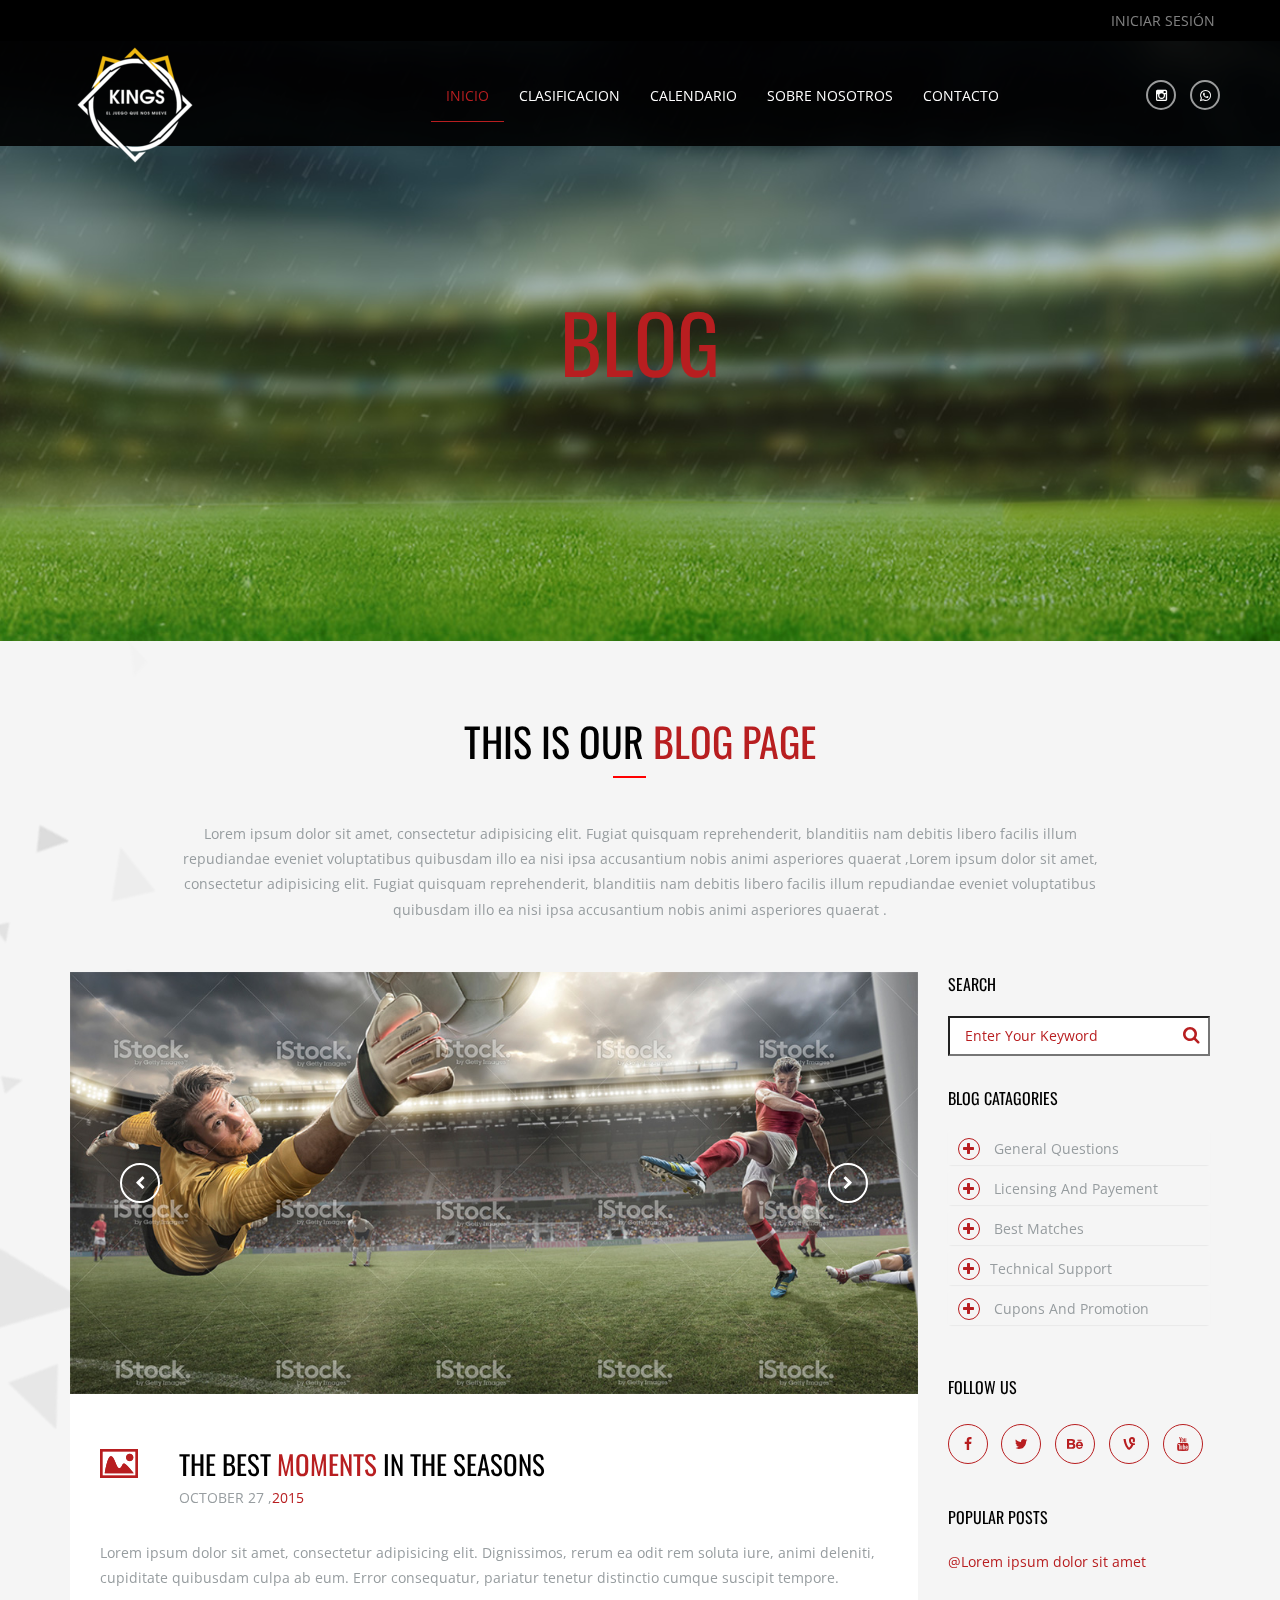
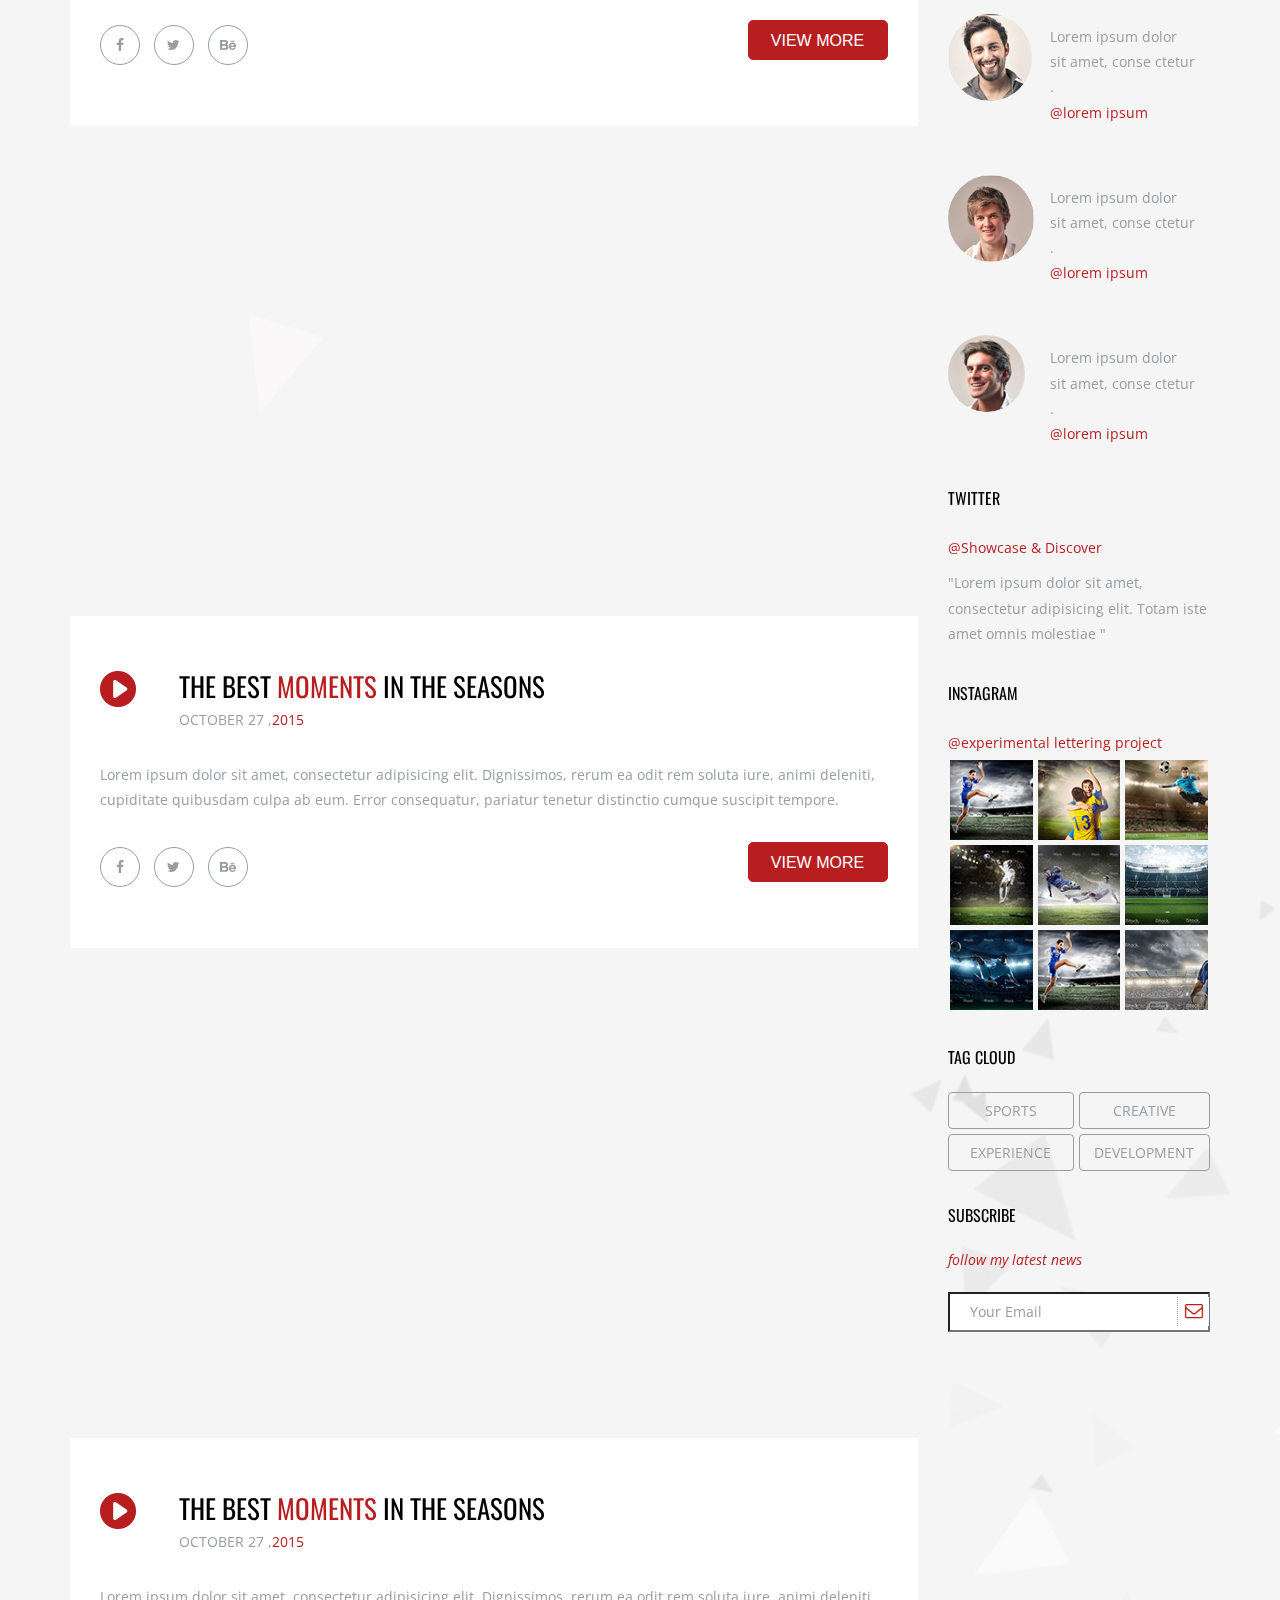
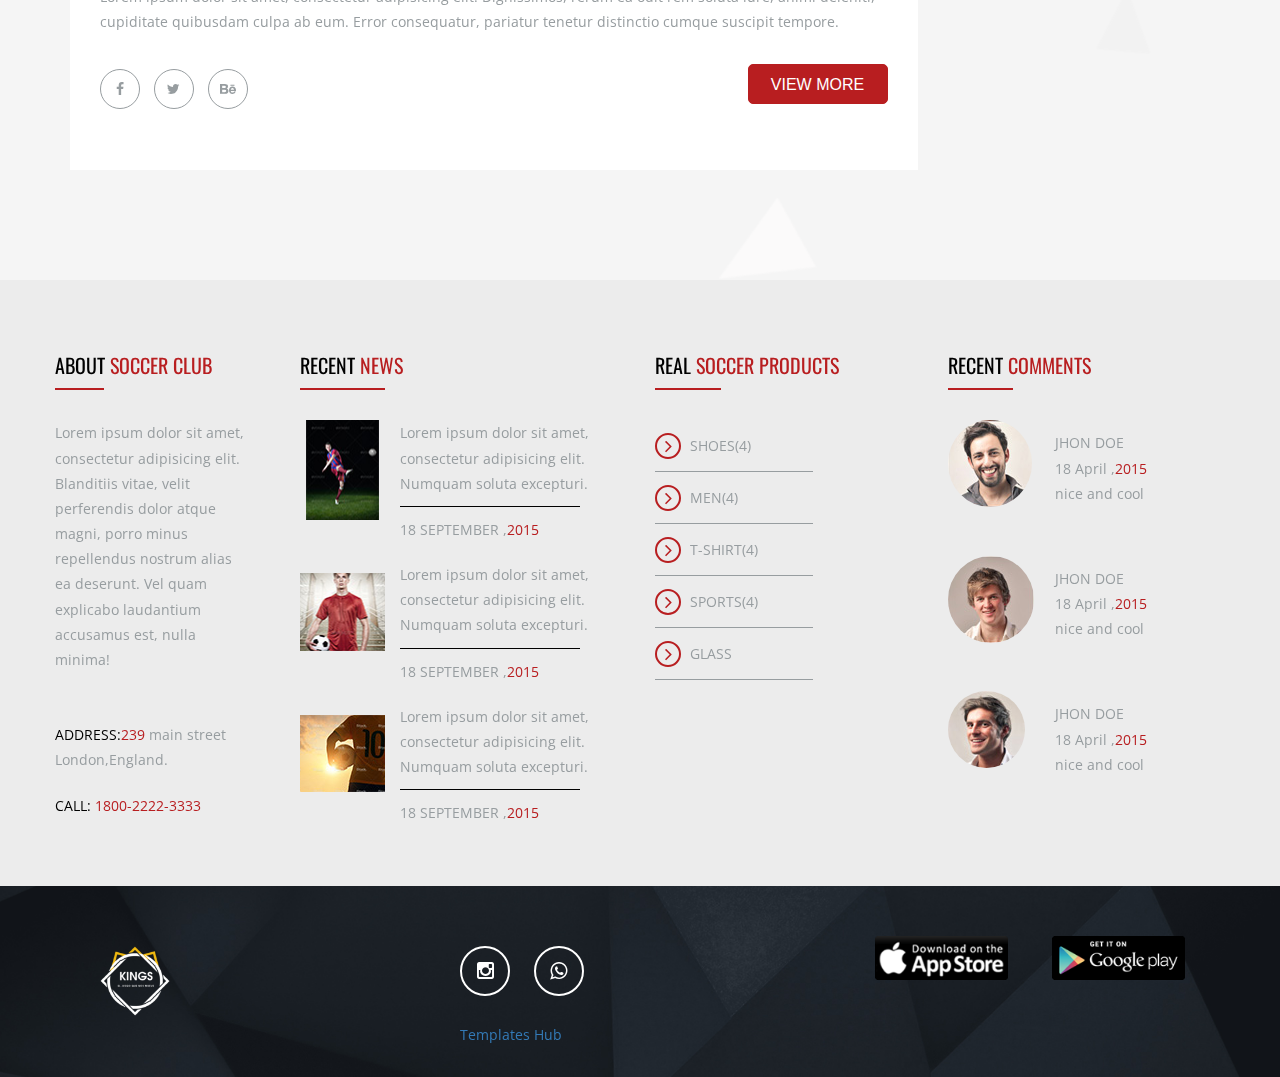
<file: clasificacion.html>
<!doctype html>
<html class=no-js lang="">
<meta http-equiv="content-type" content="text/html;charset=utf-8" />

<head>
    <meta charset=utf-8>
    <meta name=description content="">
    <meta name=viewport content="width=device-width, initial-scale=1">
    <title>soccer club</title>
    <link rel="shortcut icon" href=favicon.ico>
    <link rel=stylesheet href=vendor.css>
    <link rel=stylesheet href=style.css>
    <link rel=stylesheet type=text/css href=css/layerslider.css>
    <script src=js/vendor/modernizr.js></script>
</head>

<body><!--[if lt IE 10]>
    <p class="browserupgrade">You are using an <strong>outdated</strong> browser. Please <a href="http://browsehappy.com/">upgrade
        your browser</a> to improve your experience.</p>
    <![endif]-->
    <div class=wrapper>
        <header class=header-main>
            <div class=header-upper>
                <div class=container>
                    <div class=row>
                        <ul>
                            <li><a href="#">Iniciar Sesión</a></li>
                            <!-- <li><a href=shopcart.html><i class="fa fa-shopping-cart"></i> <span>cart(<span
                                    class=cartitems>0</span>)</span></a></li> -->
                        </ul>
                    </div>
                </div>
            </div>
            <div class="header-lower clearfix">
                <div class=container>
                    <div class=row>
                        <h1 class=logo><a href=index.html><img src=images/logo.png alt=image></a></h1>

                        <div class=menubar>
                            <nav class=navbar>
                                <div class=nav-wrapper>
                                    <div class=navbar-header>
                                        <button type=button class=navbar-toggle><span class=sr-only>Toggle
                                                navigation</span>
                                            <span class=icon-bar></span></button>
                                    </div>
                                    <div class=nav-menu>
                                        <ul class="nav navbar-nav menu-bar">
                                            <li><a href=index.html class=active>Inicio <span></span> <span></span>
                                                    <span></span> <span></span></a></li>
                                            <li><a href=clasificacion.html>Clasificacion <span></span> <span></span>
                                                    <span></span>
                                                    <span></span></a></li>
                                            <li><a href=calenadrio.html>Calendario <span></span> <span></span>
                                                    <span></span> <span></span></a></li>
                                            <li><a href=about.html>Sobre Nosotros <span></span> <span></span>
                                                    <span></span>
                                                    <span></span></a></li>
                                            <!-- <li><a>gallery <span></span> <span></span> <span></span> <span></span></a>
                                                <ul class=sub-menu>
                                                    <li><a href=gallerypage01.html>masonry</a></li>
                                                    <li><a href=gallery02.html>gallery column two</a></li>
                                                    <li><a href=gallery03.html>gallery column 03</a></li>
                                                </ul>
                                            </li> -->
                                            <!-- <li><a href=shop.html>shop <span></span> <span></span> <span></span>
                                                <span></span></a></li> -->
                                            <li><a href=contact.html>Contacto <span></span> <span></span> <span></span>
                                                    <span></span></a></li>
                                            <!-- <li><a>error <span></span> <span></span> <span></span> <span></span></a>
                                                <ul class=sub-menu>
                                                    <li><a href=400.html>400 page</a></li>
                                                    <li><a href=401.html>401 page</a></li>
                                                    <li><a href=403.html>403 page</a></li>
                                                    <li><a href=404.html>404 page</a></li>
                                                    <li><a href=500.html>500 page</a></li>
                                                    <li><a href=503.html>503 page</a></li>
                                                </ul>
                                            </li> -->
                                        </ul>
                                    </div>
                                </div>
                            </nav>
                        </div>
                        <div class=social><a href=https://www.instagram.com/kingsuib/ class=facebook><i
                                    class="fa fa-instagram"></i></a> <a
                                href=https://chat.whatsapp.com/GZSLwxHalqz1f8lwC1WBHe class=twitter><i
                                    class="fa fa-whatsapp"></i></a>
                            <!-- <a href=https://www.behance.net/ class=behance><i
                    class="fa fa-behance"></i></a></div> -->
                        </div>
                    </div>
                </div>
        </header>
        <div class=innerbannerwrap>
            <div class=content></div>
            <div class=innerbanner>
                <h2 class=bannerHeadline><span>blog</span></h2>
            </div>
        </div>
        <section class="innerpage_all_wrap bg-white">
            <div class=container>
                <div class=row>
                    <h2 class=heading>this is our <span>blog page</span></h2>

                    <p class=headParagraph>Lorem ipsum dolor sit amet, consectetur adipisicing elit. Fugiat quisquam
                        reprehenderit, blanditiis nam debitis libero facilis illum repudiandae eveniet voluptatibus
                        quibusdam illo ea nisi ipsa accusantium nobis animi asperiores quaerat ,Lorem ipsum dolor sit
                        amet,
                        consectetur adipisicing elit. Fugiat quisquam reprehenderit, blanditiis nam debitis libero
                        facilis
                        illum repudiandae eveniet voluptatibus quibusdam illo ea nisi ipsa accusantium nobis animi
                        asperiores quaerat .</p>

                    <div class=innerWrapper>
                        <main class=contentinner>
                            <div class=blogDetails>
                                <div class=blogimg><a class="prv blog_prev"></a> <a class="nxt blog_next"></a>
                                    <ul class=blog_slider>
                                        <li><img src=images/blog/blog01.jpg alt=image></li>
                                        <li><img src=images/blog/blog01.jpg alt=image></li>
                                    </ul>
                                </div>
                                <div class=blog_info>
                                    <div class=clearfix>
                                        <div class=headlineimgwrap01><img src=images/icons/chart.png alt=image></div>
                                        <div class=headlinewrap01>
                                            <h4 class=headline02>the best <span class=red>moments</span> in the seasons
                                            </h4>

                                            <p class="paragraph02 uppercaseheading">october 27 ,<span
                                                    class=red>2015</span>
                                            </p>
                                        </div>
                                    </div>
                                    <p class=blog-content>Lorem ipsum dolor sit amet, consectetur adipisicing elit.
                                        Dignissimos, rerum ea odit rem soluta iure, animi deleniti, cupiditate quibusdam
                                        culpa ab eum. Error consequatur, pariatur tenetur distinctio cumque suscipit
                                        tempore.</p>

                                    <div class="blog-detailsfooter clearfix">
                                        <div class="blog-detailsfooter01 clearfix"><a
                                                href=https://www.facebook.com/templatespoint.net
                                                class="social_link facebook"><i class="fa fa-facebook"></i></a> <a
                                                href=https://twitter.com/ class="social_link twitter"><i
                                                    class="fa fa-twitter"></i></a> <a href=https://www.behance.net/
                                                class="social_link behance"><i class="fa fa-behance"></i></a></div>
                                        <div class=blog-detailsfooter02><a href=blogDetails.html
                                                class="btn-small01 btn-red">view more</a></div>
                                        <div></div>
                                    </div>
                                </div>
                            </div>
                            <div class=blogDetails>
                                <div class=blogimg>
                                    <iframe src=https://www.youtube.com/embed/cte51ZM3iZs allowfullscreen=""></iframe>
                                </div>
                                <div class=blog_info>
                                    <div class=clearfix>
                                        <div class=headlineimgwrap01><img src=images/icons/video.png alt=image></div>
                                        <div class=headlinewrap01>
                                            <h4 class=headline02>the best <span class=red>moments</span> in the seasons
                                            </h4>

                                            <p class="paragraph02 uppercaseheading">october 27 ,<span
                                                    class=red>2015</span>
                                            </p>
                                        </div>
                                    </div>
                                    <p class=blog-content>Lorem ipsum dolor sit amet, consectetur adipisicing elit.
                                        Dignissimos, rerum ea odit rem soluta iure, animi deleniti, cupiditate quibusdam
                                        culpa ab eum. Error consequatur, pariatur tenetur distinctio cumque suscipit
                                        tempore.</p>

                                    <div class="blog-detailsfooter clearfix">
                                        <div class="blog-detailsfooter01 clearfix"><a
                                                href=https://www.facebook.com/templatespoint.net
                                                class="social_link facebook"><i class="fa fa-facebook"></i></a> <a
                                                href=https://twitter.com/ class="social_link twitter"><i
                                                    class="fa fa-twitter"></i></a> <a href=https://www.behance.net/
                                                class="social_link behance"><i class="fa fa-behance"></i></a></div>
                                        <div class=blog-detailsfooter02><a href=blogDetails.html
                                                class="btn-small01 btn-red">view more</a></div>
                                        <div></div>
                                    </div>
                                </div>
                            </div>
                            <div class=blogDetails>
                                <div class=blogimg>
                                    <iframe src=https://www.youtube.com/embed/cte51ZM3iZs allowfullscreen=""></iframe>
                                </div>
                                <div class=blog_info>
                                    <div class=clearfix>
                                        <div class=headlineimgwrap01><img src=images/icons/video.png alt=image></div>
                                        <div class=headlinewrap01>
                                            <h4 class=headline02>the best <span class=red>moments</span> in the seasons
                                            </h4>

                                            <p class="paragraph02 uppercaseheading">october 27 ,<span
                                                    class=red>2015</span>
                                            </p>
                                        </div>
                                    </div>
                                    <p class=blog-content>Lorem ipsum dolor sit amet, consectetur adipisicing elit.
                                        Dignissimos, rerum ea odit rem soluta iure, animi deleniti, cupiditate quibusdam
                                        culpa ab eum. Error consequatur, pariatur tenetur distinctio cumque suscipit
                                        tempore.</p>

                                    <div class="blog-detailsfooter clearfix">
                                        <div class="blog-detailsfooter01 clearfix"><a
                                                href=https://www.facebook.com/templatespoint.net
                                                class="social_link facebook"><i class="fa fa-facebook"></i></a> <a
                                                href=https://twitter.com/ class="social_link twitter"><i
                                                    class="fa fa-twitter"></i></a> <a
                                                href=https://www.facebook.com/templatespoint.net
                                                class="social_link behance"><i class="fa fa-behance"></i></a></div>
                                        <div class=blog-detailsfooter02><a href=blogDetails.html
                                                class="btn-small01 btn-red">view more</a></div>
                                        <div></div>
                                    </div>
                                </div>
                            </div>
                        </main>
                        <aside class="widgetinner clearfix">
                            <div class=row>
                                <div class=blog_widget>
                                    <h4 class=oswald16>search</h4>

                                    <div class=search_box><input type=text placeholder="Enter your keyword"></div>
                                </div>
                                <div class=blog_widget>
                                    <h4 class=oswald16>blog catagories</h4>

                                    <div class="body-catagories panel-group paragraph02" id=accordion>
                                        <div class="panel panel-default">
                                            <div class=panel-heading>
                                                <h4 class=panel-title><a data-toggle=collapse data-parent=#accordion
                                                        href=#collapseOne class="collapsed paragraph02"
                                                        aria-expanded=false><i class="fa fa-plus"></i> <i
                                                            class="fa fa-minus"></i> general
                                                        questions</a></h4>
                                            </div>
                                            <div id=collapseOne class="panel-collapse collapse" aria-expanded=false
                                                role=tabpanel style="height: 0px;">
                                                <ul class=inner-list-items>
                                                    <li><a href=# class=paragraph02>Sub-category 01</a></li>
                                                    <li><a href=# class=paragraph02>Sub-category 02</a></li>
                                                    <li><a href=# class=paragraph02>Sub-category 03</a></li>
                                                    <li><a href=# class=paragraph02>Sub-category 04</a></li>
                                                    <li><a href=# class=paragraph02>Sub-category 05</a></li>
                                                    <li><a href=# class=paragraph02>Sub-category 06</a></li>
                                                    <li><a href=# class=paragraph02>Sub-category 07</a></li>
                                                </ul>
                                            </div>
                                        </div>
                                        <div class="panel panel-default">
                                            <div class=panel-heading>
                                                <h4 class=panel-title><a data-toggle=collapse data-parent=#accordion
                                                        href=#collapseTwo class="collapsed paragraph02"
                                                        aria-expanded=false><i class="fa fa-plus"></i> <i
                                                            class="fa fa-minus"></i> licensing and
                                                        payement</a></h4>
                                            </div>
                                            <div id=collapseTwo class="panel-collapse collapse" aria-expanded=false
                                                role=tabpanel style="height: 0px;">
                                                <ul class=inner-list-items>
                                                    <li><a href=# class=paragraph02>Sub-category 01</a></li>
                                                    <li><a href=# class=paragraph02>Sub-category 02</a></li>
                                                    <li><a href=# class=paragraph02>Sub-category 03</a></li>
                                                    <li><a href=# class=paragraph02>Sub-category 04</a></li>
                                                </ul>
                                            </div>
                                        </div>
                                        <div class="panel panel-default">
                                            <div class=panel-heading>
                                                <h4 class=panel-title><a data-toggle=collapse data-parent=#accordion
                                                        href=#collapseThree class="collapsed paragraph02"
                                                        aria-expanded=false><i class="fa fa-plus"></i> <i
                                                            class="fa fa-minus"></i>best matches</a></h4>
                                            </div>
                                            <div id=collapseThree class="panel-collapse collapse" aria-expanded=false
                                                role=tabpanel style="height: 0px;">
                                                <ul class=inner-list-items>
                                                    <li><a href=# class=paragraph02>Sub-category 01</a></li>
                                                    <li><a href=# class=paragraph02>Sub-category 02</a></li>
                                                    <li><a href=# class=paragraph02>Sub-category 03</a></li>
                                                    <li><a href=# class=paragraph02>Sub-category 04</a></li>
                                                </ul>
                                            </div>
                                        </div>
                                        <div class="panel panel-default">
                                            <div class=panel-heading>
                                                <h4 class=panel-title><a data-toggle=collapse data-parent=#accordion
                                                        href=#collapseFour class="collapsed paragraph02"
                                                        aria-expanded=false><i class="fa fa-plus"></i><i
                                                            class="fa fa-minus"></i>technical support</a>
                                                </h4>
                                            </div>
                                            <div id=collapseFour class="panel-collapse collapse" aria-expanded=false
                                                role=tabpanel style="height: 0px;">
                                                <ul class=inner-list-items>
                                                    <li><a href=# class=paragraph02>Sub-category 01</a></li>
                                                    <li><a href=# class=paragraph02>Sub-category 02</a></li>
                                                    <li><a href=# class=paragraph02>Sub-category 03</a></li>
                                                    <li><a href=# class=paragraph02>Sub-category 04</a></li>
                                                </ul>
                                            </div>
                                        </div>
                                        <div class="panel panel-default">
                                            <div class=panel-heading>
                                                <h4 class=panel-title><a data-toggle=collapse data-parent=#accordion
                                                        href=#collapseFive class="collapsed paragraph02"
                                                        aria-expanded=false><i class="fa fa-plus"></i> <i
                                                            class="fa fa-minus"></i>cupons and promotion</a>
                                                </h4>
                                            </div>
                                            <div id=collapseFive class="panel-collapse collapse" style="height: 0px;"
                                                role=tabpanel aria-expanded=false>
                                                <ul class=inner-list-items>
                                                    <li><a href=# class=paragraph02>Sub-category 01</a></li>
                                                    <li><a href=# class=paragraph02>Sub-category 02</a></li>
                                                    <li><a href=# class=paragraph02>Sub-category 03</a></li>
                                                    <li><a href=# class=paragraph02>Sub-category 04</a></li>
                                                </ul>
                                            </div>
                                        </div>
                                    </div>
                                </div>
                                <div class=blog_widget>
                                    <h4 class=oswald16>follow us</h4>

                                    <div class=blog_social><a href=# class=social_link><i
                                                class="fa fa-facebook"></i></a> <a href=# class=social_link><i
                                                class="fa fa-twitter"></i></a> <a href=# class=social_link><i
                                                class="fa fa-behance"></i></a> <a href=# class=social_link><i
                                                class="fa fa-vine"></i></a> <a href=# class=social_link><i
                                                class="fa fa-youtube"></i></a></div>
                                </div>
                                <div class=blog_widget>
                                    <h4 class=oswald16>popular posts</h4>

                                    <p class=red>@Lorem ipsum dolor sit amet</p>
                                    <ul class=widget_commentDetails>
                                        <li><a href=# class=clearfix>
                                                <div class=comment-pic>
                                                    <div class=columnpic><img src=images/widget/comment01.jpg alt=image>
                                                    </div>
                                                </div>
                                                <div class=commentinfo>
                                                    <p>Lorem ipsum dolor sit amet, conse ctetur .</p>

                                                    <p class=red>@lorem ipsum</p>
                                                </div>
                                            </a></li>
                                        <li><a href=# class=clearfix>
                                                <div class=comment-pic>
                                                    <div class=columnpic><img src=images/widget/comment02.jpg alt=image>
                                                    </div>
                                                </div>
                                                <div class=commentinfo>
                                                    <p>Lorem ipsum dolor sit amet, conse ctetur .</p>

                                                    <p class=red>@lorem ipsum</p>
                                                </div>
                                            </a></li>
                                        <li><a href=# class=clearfix>
                                                <div class=comment-pic>
                                                    <div class=columnpic><img src=images/widget/comment03.jpg alt=image>
                                                    </div>
                                                </div>
                                                <div class=commentinfo>
                                                    <p>Lorem ipsum dolor sit amet, conse ctetur .</p>

                                                    <p class=red>@lorem ipsum</p>
                                                </div>
                                            </a></li>
                                    </ul>
                                </div>
                                <div class="blog_widget b_twitter">
                                    <h4 class=oswald16>twitter</h4>

                                    <p class=red>@Showcase & Discover</p>

                                    <p>"Lorem ipsum dolor sit amet, consectetur adipisicing elit. Totam iste amet omnis
                                        molestiae "</p>
                                </div>
                                <div class="blog_widget b_twitter">
                                    <h4 class=oswald16>instagram</h4>

                                    <p class=red>@experimental lettering project</p>
                                    <ul class="galleryontent04 clearfix">
                                        <li><a href=# class=clearfix>
                                                <div
                                                    style="background:url(images/widget/widgetG01.jpg) no-repeat center">
                                                </div>
                                            </a></li>
                                        <li><a href=# class=clearfix>
                                                <div
                                                    style="background:url(images/widget/widgetG02.jpg) no-repeat center">
                                                </div>
                                            </a></li>
                                        <li><a href=# class=clearfix>
                                                <div
                                                    style="background:url(images/widget/widgetG03.jpg) no-repeat center">
                                                </div>
                                            </a></li>
                                        <li><a href=# class=clearfix>
                                                <div
                                                    style="background:url(images/widget/widgetG04.jpg) no-repeat center">
                                                </div>
                                            </a></li>
                                        <li><a href=# class=clearfix>
                                                <div
                                                    style="background:url(images/widget/widgetG05.jpg) no-repeat center">
                                                </div>
                                            </a></li>
                                        <li><a href=# class=clearfix>
                                                <div
                                                    style="background:url(images/widget/widgetG06.jpg) no-repeat center">
                                                </div>
                                            </a></li>
                                        <li><a href=# class=clearfix>
                                                <div
                                                    style="background:url(images/widget/widgetG07.jpg) no-repeat center">
                                                </div>
                                            </a></li>
                                        <li><a href=# class=clearfix>
                                                <div
                                                    style="background:url(images/widget/widgetG01.jpg) no-repeat center">
                                                </div>
                                            </a></li>
                                        <li><a href=# class=clearfix>
                                                <div
                                                    style="background:url(images/widget/widgetG08.jpg) no-repeat center">
                                                </div>
                                            </a></li>
                                    </ul>
                                </div>
                                <div class=blog_widget>
                                    <h4 class=oswald16>tag cloud</h4>
                                    <ul class="cloud_tag clearfix">
                                        <li><a href=#>sports</a></li>
                                        <li><a href=#>creative</a></li>
                                        <li><a href=#>experience</a></li>
                                        <li><a href=#>development</a></li>
                                    </ul>
                                </div>
                                <div class=blog_widget>
                                    <h4 class=oswald16>subscribe</h4>

                                    <p class="red italic01">follow my latest news</p>

                                    <div class=mail_input>
                                        <form class=form_mailSubscribe data-parsley-validate=""><input type=email
                                                placeholder="your Email" name=email>
                                            <button class=mail_subscribe><i class="fa fa-envelope-o"></i></button>
                                            <div class=form-submessges></div>
                                        </form>
                                    </div>
                                </div>
                            </div>
                        </aside>
                    </div>
                </div>
            </div>
        </section>
        <footer class=footer-type01>
            <div class=container>
                <div class=row>
                    <ul class=footer-widget>
                        <li class=widget-about>
                            <h4 class=footerheading>about <span>soccer club</span></h4>

                            <p>Lorem ipsum dolor sit amet, consectetur adipisicing elit. Blanditiis vitae, velit
                                perferendis
                                dolor atque magni, porro minus repellendus nostrum alias ea deserunt. Vel quam explicabo
                                laudantium accusamus est, nulla minima!</p>

                            <p><span class=uppercaseheading>address:</span><span class=red>239</span> main street
                                London,England.</p>

                            <p><span class=uppercaseheading>call:</span> <span class=red>1800-2222-3333</span></p>
                        </li>
                        <li class=widget-news>
                            <h4 class=footerheading>recent <span>news</span></h4>
                            <ul class="widget-newsdetails clearfix">
                                <li class=clearfix><a href="#" class=clearfix>
                                        <div class=widget-pic
                                            style="background:url(images/widget/widget01.jpg) center no-repeat"></div>
                                        <div class=widget-newsinfo>
                                            <p>Lorem ipsum dolor sit amet, consectetur adipisicing elit.
                                                Numquam soluta excepturi.</p>

                                            <p class=uppercaseheading>18 september ,<span class=red>2015</span></p>
                                        </div>
                                    </a></li>
                                <li class=clearfix><a href="#" class=clearfix>
                                        <div class=widget-pic
                                            style="background:url(images/widget/widget02.jpg) center no-repeat"></div>
                                        <div class=widget-newsinfo>
                                            <p>Lorem ipsum dolor sit amet, consectetur adipisicing elit.
                                                Numquam soluta excepturi.</p>

                                            <p class=uppercaseheading>18 september ,<span class=red>2015</span></p>
                                        </div>
                                    </a></li>
                                <li class=clearfix><a href="#" class=clearfix>
                                        <div class=widget-pic
                                            style="background:url(images/widget/widget03.jpg) center no-repeat"></div>
                                        <div class=widget-newsinfo>
                                            <p>Lorem ipsum dolor sit amet, consectetur adipisicing elit.
                                                Numquam soluta excepturi.</p>

                                            <p class=uppercaseheading>18 september ,<span class=red>2015</span></p>
                                        </div>
                                    </a></li>
                            </ul>
                        </li>
                        <li class=widget-product>
                            <h4 class=footerheading>real <span>soccer products</span></h4>
                            <ul class=widget_productdetails>
                                <li><a href=#>shoes(4)</a></li>
                                <li><a href=#>men(4)</a></li>
                                <li><a href=#>t-shirt(4)</a></li>
                                <li><a href=#>sports(4)</a></li>
                                <li><a href="#">glass</a></li>
                            </ul>
                        </li>
                        <li class=widget-comment>
                            <h4 class=footerheading>recent <span>comments</span></h4>
                            <ul class=widget_commentDetails>
                                <li><a href=# class=clearfix>
                                        <div class=comment-pic>
                                            <div class=columnpic><img src=images/widget/comment01.jpg alt=image></div>
                                        </div>
                                        <div class=commentinfo>
                                            <p class=uppercaseheading>jhon doe</p>

                                            <p>18 April ,<span class=red>2015</span></p>

                                            <p>nice and cool</p>
                                        </div>
                                    </a></li>
                                <li><a href=# class=clearfix>
                                        <div class=comment-pic>
                                            <div class=columnpic><img src=images/widget/comment02.jpg alt=image></div>
                                        </div>
                                        <div class=commentinfo>
                                            <p class=uppercaseheading>jhon doe</p>

                                            <p>18 April ,<span class=red>2015</span></p>

                                            <p>nice and cool</p>
                                        </div>
                                    </a></li>
                                <li><a href=# class=clearfix>
                                        <div class=comment-pic>
                                            <div class=columnpic><img src=images/widget/comment03.jpg alt=image></div>
                                        </div>
                                        <div class=commentinfo>
                                            <p class=uppercaseheading>jhon doe</p>

                                            <p>18 April ,<span class=red>2015</span></p>

                                            <p>nice and cool</p>
                                        </div>
                                    </a></li>
                            </ul>
                        </li>
                    </ul>
                </div>
            </div>
            <div class=footer-type02>
                <div class=container>
                    <div class=row><a href=index-2.html class=footer-logo><img src=images/logo.png alt=image></a>

                        <div class=footer-container>
                            <ul class=clearfix>
                                <li><a href=https://www.instagram.com/kingsuib/ class=bigsocial-link><i
                                            class="fa fa-instagram"></i></a></li>
                                <li><a href=https://chat.whatsapp.com/GZSLwxHalqz1f8lwC1WBHe class=bigsocial-link
                                        target=_blank><i class="fa fa-whatsapp"></i></a></li>
                            </ul>
                            <p><a target="_blank" href="https://www.templateshub.net">Templates Hub</a></p>
                        </div>
                        <div class=footer-appstore>
                            <figure><a href=#><img src=images/appstore/apple.png alt=image></a></figure>
                            <figure><a href=#><img src=images/appstore/google.png alt=image></a></figure>
                        </div>
                    </div>
                </div>
            </div>
        </footer>
    </div>
    <script src=js/vendor/vendor.js></script>
    <script src=js/main.js></script>
</body>

</html>
</file>
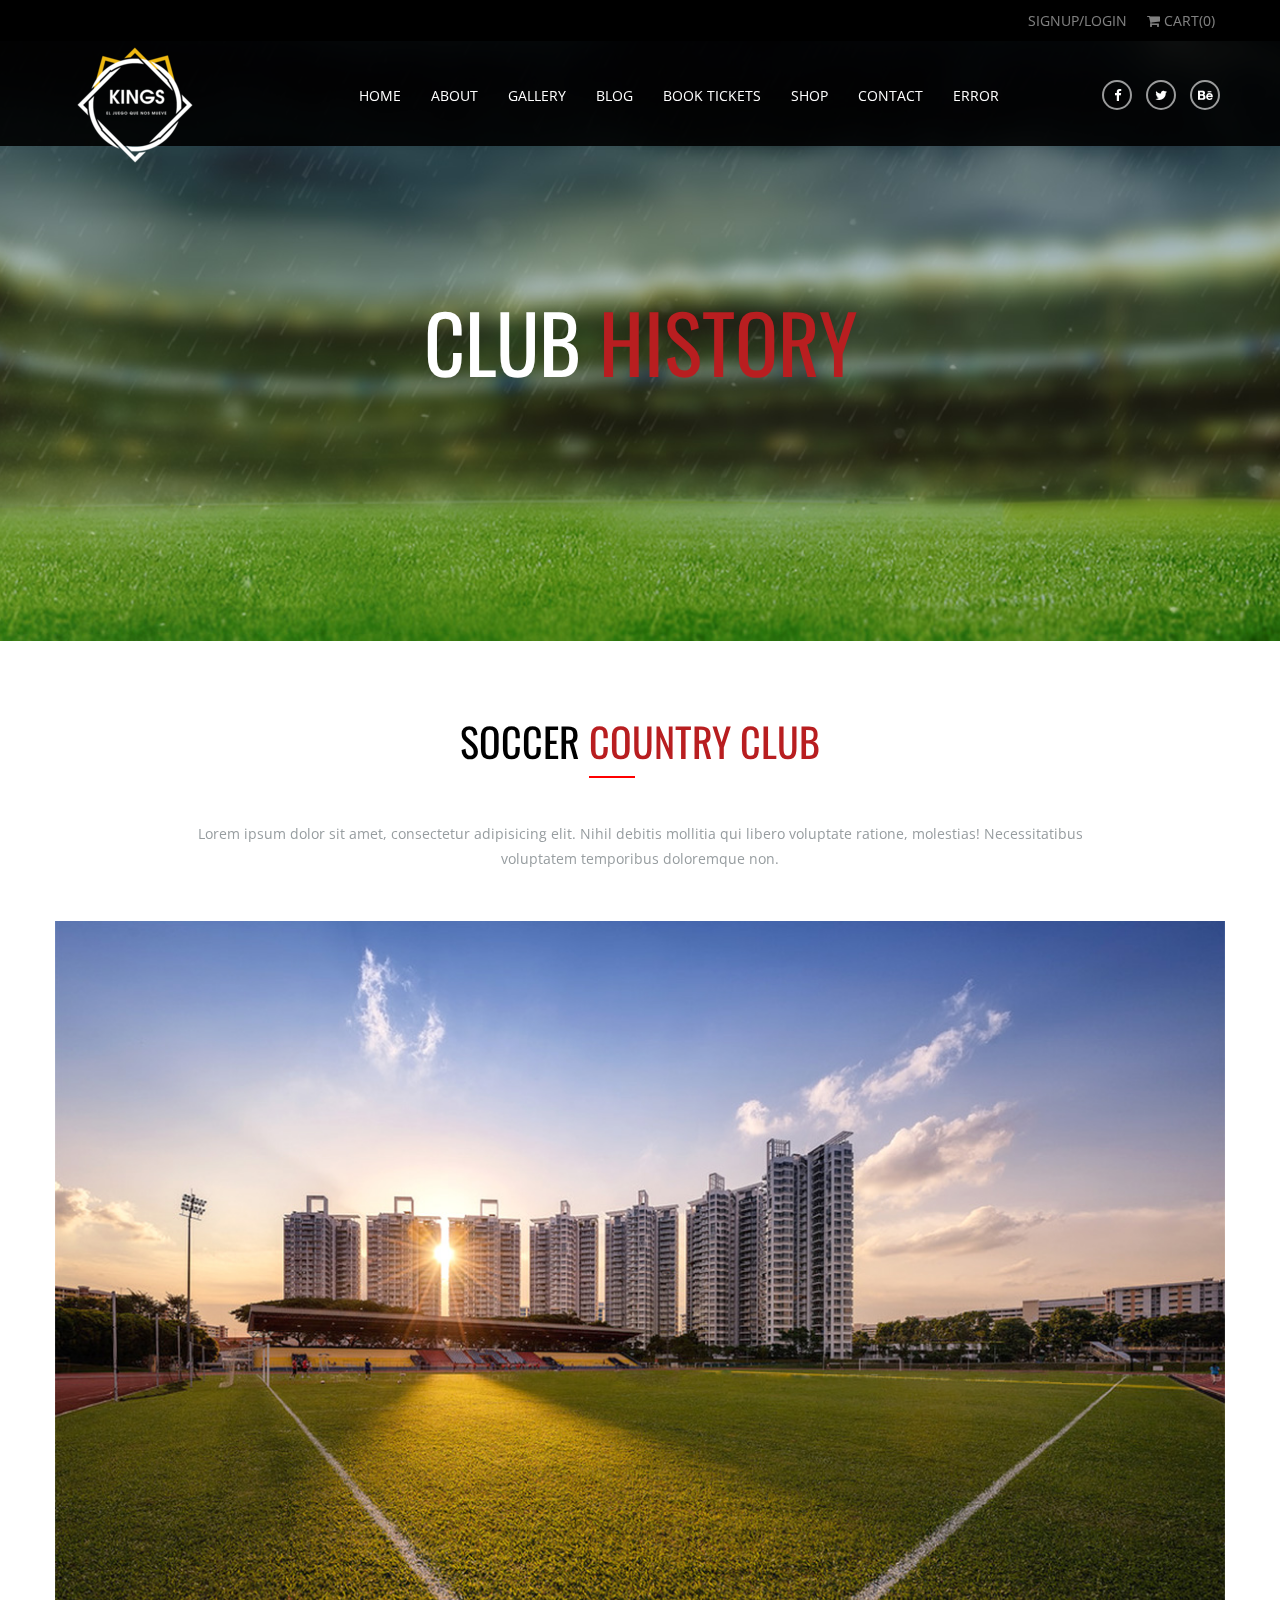
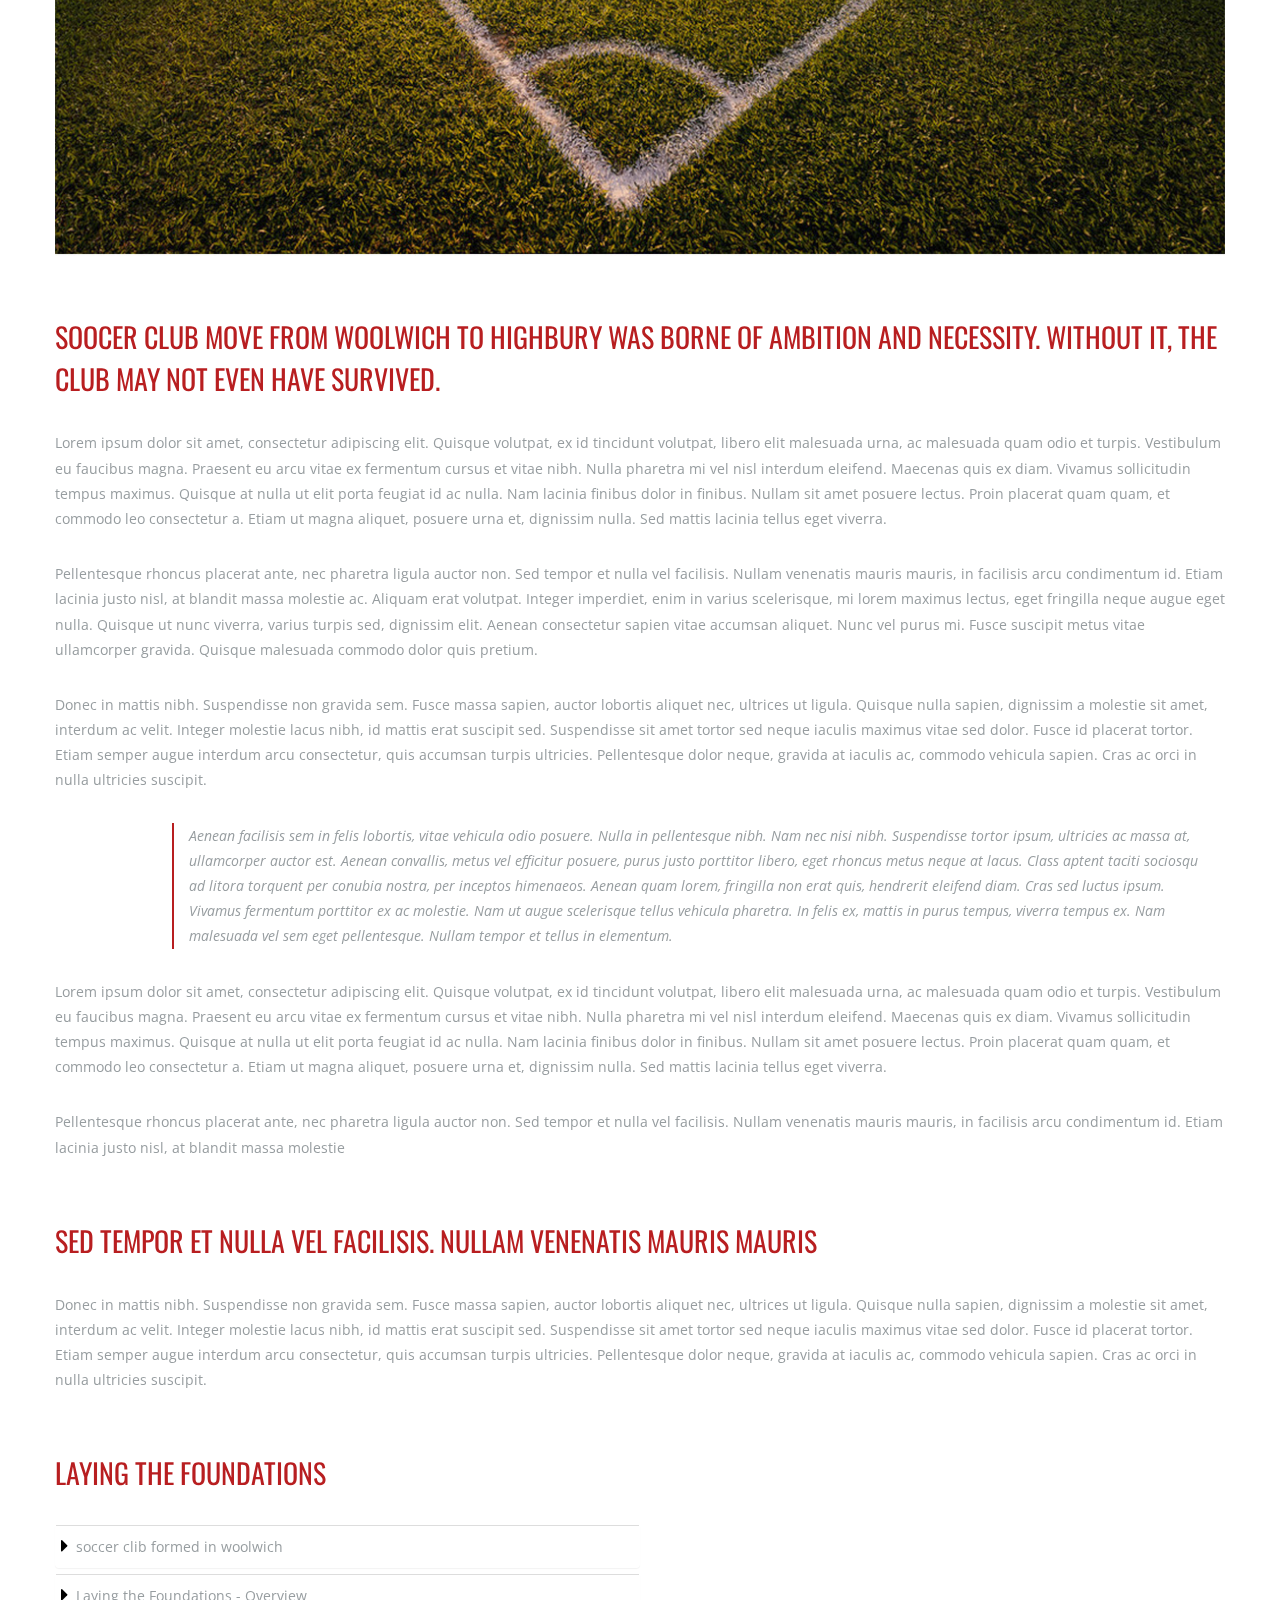
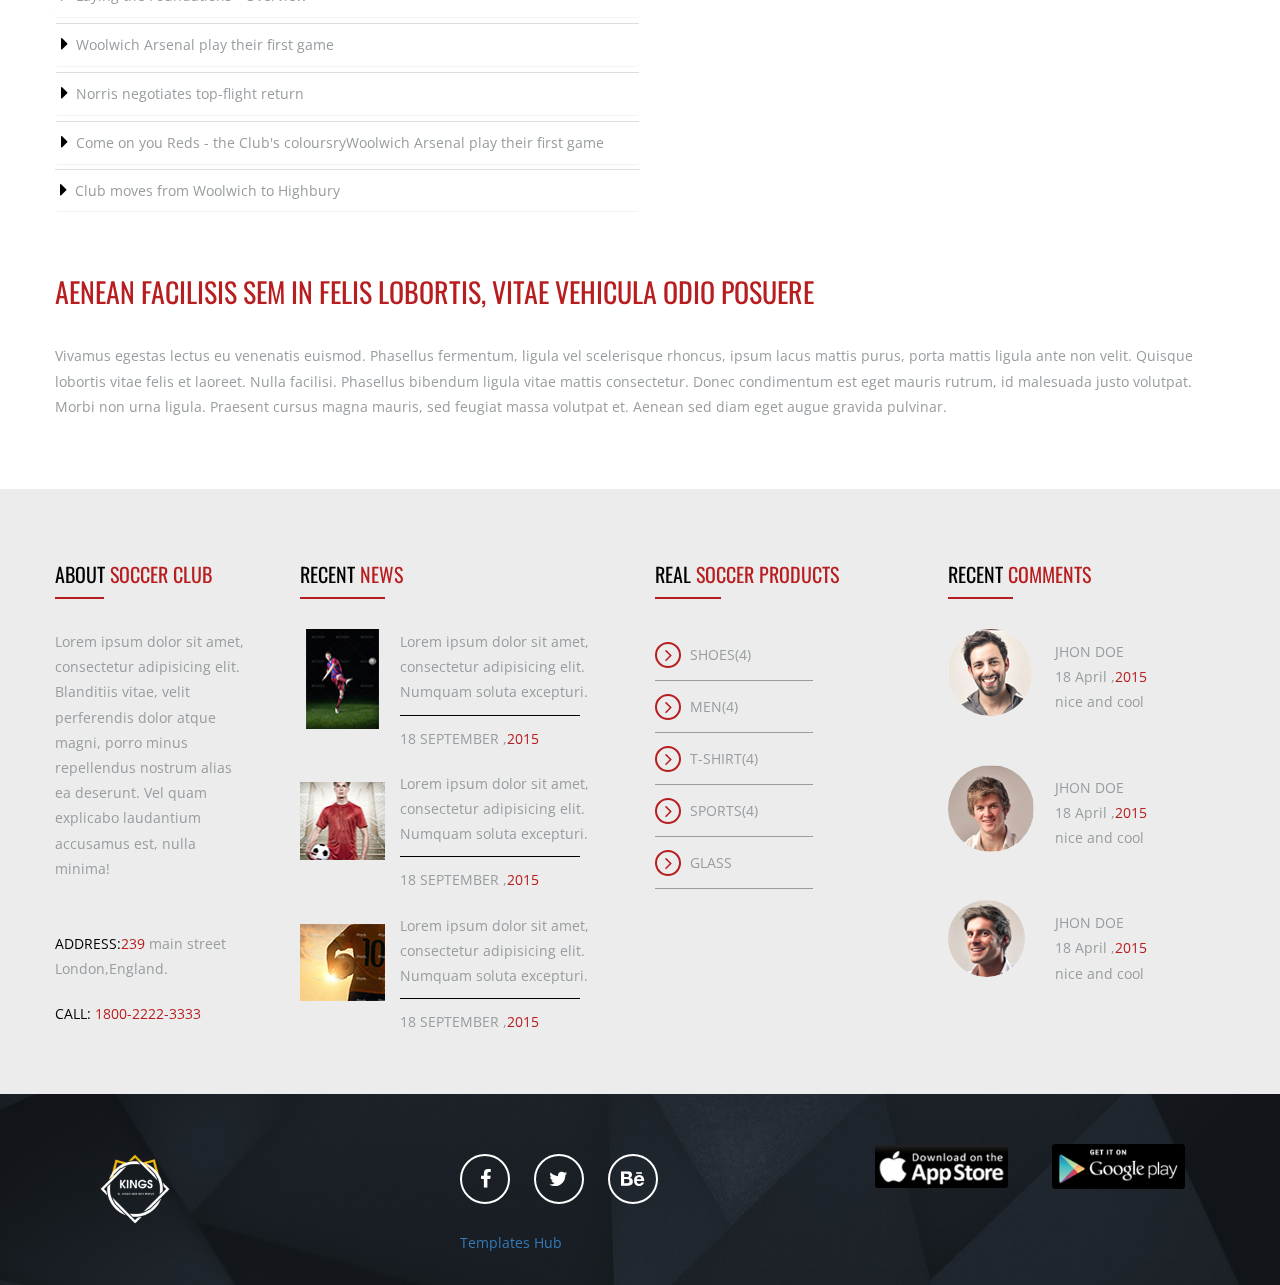
<file: clubHistoryDetails.html>
<!doctype html>
<html class=no-js lang="">
<meta http-equiv="content-type" content="text/html;charset=utf-8"/>
<head>
    <meta charset=utf-8>
    <meta name=description content="">
    <meta name=viewport content="width=device-width, initial-scale=1">
    <title>soccer club</title>
    <link rel="shortcut icon" href=favicon.ico>
    <link rel=stylesheet href=vendor.css>
    <link rel=stylesheet href=style.css>
    <link rel=stylesheet type=text/css href=css/layerslider.css>
    <script src=js/vendor/modernizr.js></script>
</head>
<body><!--[if lt IE 10]>
<p class="browserupgrade">You are using an <strong>outdated</strong> browser. Please <a href="http://browsehappy.com/">upgrade
    your browser</a> to improve your experience.</p>
<![endif]-->
<div class=wrapper>
    <header class=header-main>
        <div class=header-upper>
            <div class=container>
                <div class=row>
                    <ul>
                        <li><a href="#">Signup/login</a></li>
                        <li><a href=shopcart.html><i class="fa fa-shopping-cart"></i> <span>cart(<span
                                class=cartitems>0</span>)</span></a></li>
                    </ul>
                </div>
            </div>
        </div>
        <div class="header-lower clearfix">
            <div class=container>
                <div class=row><h1 class=logo><a href=index-2.html><img src=images/logo.png alt=image></a></h1>

                    <div class=menubar>
                        <nav class=navbar>
                            <div class=nav-wrapper>
                                <div class=navbar-header>
                                    <button type=button class=navbar-toggle><span class=sr-only>Toggle navigation</span>
                                        <span class=icon-bar></span></button>
                                </div>
                                <div class=nav-menu>
                                    <ul class="nav navbar-nav menu-bar">
                                        <li><a href=index-2.html>Home <span></span> <span></span> <span></span>
                                            <span></span></a></li>
                                        <li><a href=about.html>about <span></span> <span></span> <span></span>
                                            <span></span></a></li>
                                        <li><a>gallery <span></span> <span></span> <span></span> <span></span></a>
                                            <ul class=sub-menu>
                                                <li><a href=gallerypage01.html>masonry</a></li>
                                                <li><a href=gallery02.html>gallery column two</a></li>
                                                <li><a href=gallery03.html>gallery column 03</a></li>
                                            </ul>
                                        </li>
                                        <li><a href=blog.html>blog <span></span> <span></span> <span></span>
                                            <span></span></a></li>
                                        <li><a href=bookTicket.html>book Tickets <span></span> <span></span>
                                            <span></span> <span></span></a></li>
                                        <li><a href=shop.html>shop <span></span> <span></span> <span></span>
                                            <span></span></a></li>
                                        <li><a href=contact.html>contact <span></span> <span></span> <span></span>
                                            <span></span></a></li>
                                        <li><a>error <span></span> <span></span> <span></span> <span></span></a>
                                            <ul class=sub-menu>
                                                <li><a href=400.html>400 page</a></li>
                                                <li><a href=401.html>401 page</a></li>
                                                <li><a href=403.html>403 page</a></li>
                                                <li><a href=404.html>404 page</a></li>
                                                <li><a href=500.html>500 page</a></li>
                                                <li><a href=503.html>503 page</a></li>
                                            </ul>
                                        </li>
                                    </ul>
                                </div>
                            </div>
                        </nav>
                    </div>
                    <div class=social><a href=https://www.facebook.com/templatespoint.net class=facebook><i
                            class="fa fa-facebook"></i></a> <a href=https://twitter.com/itobuztech class=twitter><i
                            class="fa fa-twitter"></i></a> <a href=https://www.behance.net/ class=behance><i
                            class="fa fa-behance"></i></a></div>
                </div>
            </div>
        </div>
    </header>
    <div class=innerbannerwrap>
        <div class=content></div>
        <div class=innerbanner><h2 class=bannerHeadline>club <span>history</span></h2></div>
    </div>
    <section class=shopDpage>
        <div class=container>
            <div class=row><h2 class="heading small">soccer <span>country club</span></h2>

                <p class=headParagraph>Lorem ipsum dolor sit amet, consectetur adipisicing elit. Nihil debitis mollitia
                    qui libero voluptate ratione, molestias! Necessitatibus voluptatem temporibus doloremque non.</p>

                <div class="clubHistoryWrapper clearfix">
                    <div class=historyImage><img src=images/club-history/club_history01.jpg alt=image></div>
                    <h4>Soocer club move from Woolwich to Highbury was borne of ambition and necessity. Without it, the
                        Club may not even have survived.</h4>

                    <p>Lorem ipsum dolor sit amet, consectetur adipiscing elit. Quisque volutpat, ex id tincidunt
                        volutpat, libero elit malesuada urna, ac malesuada quam odio et turpis. Vestibulum eu faucibus
                        magna. Praesent eu arcu vitae ex fermentum cursus et vitae nibh. Nulla pharetra mi vel nisl
                        interdum eleifend. Maecenas quis ex diam. Vivamus sollicitudin tempus maximus. Quisque at nulla
                        ut elit porta feugiat id ac nulla. Nam lacinia finibus dolor in finibus. Nullam sit amet posuere
                        lectus. Proin placerat quam quam, et commodo leo consectetur a. Etiam ut magna aliquet, posuere
                        urna et, dignissim nulla. Sed mattis lacinia tellus eget viverra.</p>

                    <p>Pellentesque rhoncus placerat ante, nec pharetra ligula auctor non. Sed tempor et nulla vel
                        facilisis. Nullam venenatis mauris mauris, in facilisis arcu condimentum id. Etiam lacinia justo
                        nisl, at blandit massa molestie ac. Aliquam erat volutpat. Integer imperdiet, enim in varius
                        scelerisque, mi lorem maximus lectus, eget fringilla neque augue eget nulla. Quisque ut nunc
                        viverra, varius turpis sed, dignissim elit. Aenean consectetur sapien vitae accumsan aliquet.
                        Nunc vel purus mi. Fusce suscipit metus vitae ullamcorper gravida. Quisque malesuada commodo
                        dolor quis pretium.</p>

                    <p>Donec in mattis nibh. Suspendisse non gravida sem. Fusce massa sapien, auctor lobortis aliquet
                        nec, ultrices ut ligula. Quisque nulla sapien, dignissim a molestie sit amet, interdum ac velit.
                        Integer molestie lacus nibh, id mattis erat suscipit sed. Suspendisse sit amet tortor sed neque
                        iaculis maximus vitae sed dolor. Fusce id placerat tortor. Etiam semper augue interdum arcu
                        consectetur, quis accumsan turpis ultricies. Pellentesque dolor neque, gravida at iaculis ac,
                        commodo vehicula sapien. Cras ac orci in nulla ultricies suscipit.</p>

                    <div class=quote><p>Aenean facilisis sem in felis lobortis, vitae vehicula odio posuere. Nulla in
                        pellentesque nibh. Nam nec nisi nibh. Suspendisse tortor ipsum, ultricies ac massa at,
                        ullamcorper auctor est. Aenean convallis, metus vel efficitur posuere, purus justo porttitor
                        libero, eget rhoncus metus neque at lacus. Class aptent taciti sociosqu ad litora torquent per
                        conubia nostra, per inceptos himenaeos. Aenean quam lorem, fringilla non erat quis, hendrerit
                        eleifend diam. Cras sed luctus ipsum. Vivamus fermentum porttitor ex ac molestie. Nam ut augue
                        scelerisque tellus vehicula pharetra. In felis ex, mattis in purus tempus, viverra tempus ex.
                        Nam malesuada vel sem eget pellentesque. Nullam tempor et tellus in elementum.</p></div>
                    <p>Lorem ipsum dolor sit amet, consectetur adipiscing elit. Quisque volutpat, ex id tincidunt
                        volutpat, libero elit malesuada urna, ac malesuada quam odio et turpis. Vestibulum eu faucibus
                        magna. Praesent eu arcu vitae ex fermentum cursus et vitae nibh. Nulla pharetra mi vel nisl
                        interdum eleifend. Maecenas quis ex diam. Vivamus sollicitudin tempus maximus. Quisque at nulla
                        ut elit porta feugiat id ac nulla. Nam lacinia finibus dolor in finibus. Nullam sit amet posuere
                        lectus. Proin placerat quam quam, et commodo leo consectetur a. Etiam ut magna aliquet, posuere
                        urna et, dignissim nulla. Sed mattis lacinia tellus eget viverra.</p>

                    <p>Pellentesque rhoncus placerat ante, nec pharetra ligula auctor non. Sed tempor et nulla vel
                        facilisis. Nullam venenatis mauris mauris, in facilisis arcu condimentum id. Etiam lacinia justo
                        nisl, at blandit massa molestie</p><h4>Sed tempor et nulla vel facilisis. Nullam venenatis
                    mauris mauris</h4>

                    <p>Donec in mattis nibh. Suspendisse non gravida sem. Fusce massa sapien, auctor lobortis aliquet
                        nec, ultrices ut ligula. Quisque nulla sapien, dignissim a molestie sit amet, interdum ac velit.
                        Integer molestie lacus nibh, id mattis erat suscipit sed. Suspendisse sit amet tortor sed neque
                        iaculis maximus vitae sed dolor. Fusce id placerat tortor. Etiam semper augue interdum arcu
                        consectetur, quis accumsan turpis ultricies. Pellentesque dolor neque, gravida at iaculis ac,
                        commodo vehicula sapien. Cras ac orci in nulla ultricies suscipit.</p><h4>LAYING THE
                    FOUNDATIONS</h4>

                    <div class=accordion-history>
                        <div class=panel-group id=accordion role=tablist aria-multiselectable=true>
                            <div class=panel>
                                <div class=clubHead role=tab id=headingOne><a class=collapsed role=button
                                                                              data-toggle=collapse
                                                                              data-parent=#accordion href=#collapseOne
                                                                              aria-expanded=true
                                                                              aria-controls=collapseOne>soccer clib
                                    formed in woolwich</a></div>
                                <div id=collapseOne class="panel-collapse collapse" role=tabpanel
                                     aria-labelledby=headingOne>
                                    <div class=panel-body><p>Lorem ipsum dolor sit amet, consectetur adipisicing elit.
                                        Minus impedit, maiores veritatis enim consequuntur odio quo doloremque! Non
                                        ipsum, officiis, cumque molestiae amet blanditiis facere, eum, quod unde
                                        laudantium deserunt.</p></div>
                                </div>
                            </div>
                            <div class=panel>
                                <div class=clubHead role=tab id=headingTwo><a class=collapsed role=button
                                                                              data-toggle=collapse
                                                                              data-parent=#accordion href=#collapseTwo
                                                                              aria-expanded=false
                                                                              aria-controls=collapseTwo>Laying the
                                    Foundations - Overview</a></div>
                                <div id=collapseTwo class="panel-collapse collapse" role=tabpanel
                                     aria-labelledby=headingTwo>
                                    <div class=panel-body><p>Lorem ipsum dolor sit amet, consectetur adipisicing elit.
                                        Tempora sint hic rerum quaerat, perspiciatis sapiente temporibus eos veritatis
                                        porro aspernatur ullam labore cumque exercitationem, maxime. Nesciunt optio,
                                        ipsam exercitationem! Dolor! Lorem ipsum dolor sit amet, consectetur adipisicing
                                        elit. Deserunt dolores atque saepe praesentium culpa, facilis ad, nesciunt ab
                                        voluptates tempore eveniet reiciendis illum tempora cum expedita dolor, id vel
                                        voluptatum.</p></div>
                                </div>
                            </div>
                            <div class=panel>
                                <div class=clubHead role=tab id=headingThree><a class=collapsed role=button
                                                                                data-toggle=collapse
                                                                                data-parent=#accordion
                                                                                href=#collapseThree aria-expanded=false
                                                                                aria-controls=collapseThree>Woolwich
                                    Arsenal play their first game</a></div>
                                <div id=collapseThree class="panel-collapse collapse" role=tabpanel
                                     aria-labelledby=headingThree>
                                    <div class=panel-body><p>Lorem ipsum dolor sit amet, consectetur adipisicing elit.
                                        Soluta, dignissimos quaerat possimus, expedita fuga totam similique eius
                                        cupiditate quo error laudantium quae vel autem fugit maxime minus libero
                                        accusantium esse.</p></div>
                                </div>
                            </div>
                            <div class=panel>
                                <div class=clubHead role=tab id=headingfour><a class=collapsed role=button
                                                                               data-toggle=collapse
                                                                               data-parent=#accordion href=#collapseFour
                                                                               aria-expanded=false
                                                                               aria-controls=collapseFour>Norris
                                    negotiates top-flight return</a></div>
                                <div id=collapseFour class="panel-collapse collapse" role=tabpanel
                                     aria-labelledby=headingfour>
                                    <div class=panel-body><p>Lorem ipsum dolor sit amet, consectetur adipisicing elit.
                                        Soluta, dignissimos quaerat possimus, expedita fuga totam similique eius
                                        cupiditate quo error laudantium quae vel autem fugit maxime minus libero
                                        accusantium esse.</p></div>
                                </div>
                            </div>
                            <div class=panel>
                                <div class=clubHead role=tab id=headingFive><a class=collapsed role=button
                                                                               data-toggle=collapse
                                                                               data-parent=#accordion href=#collapseFive
                                                                               aria-expanded=false
                                                                               aria-controls=collapseFive>Come on you
                                    Reds - the Club's coloursryWoolwich Arsenal play their first game</a></div>
                                <div id=collapseFive class="panel-collapse collapse" role=tabpanel
                                     aria-labelledby=headingFive>
                                    <div class=panel-body><p>Lorem ipsum dolor sit amet, consectetur adipisicing elit.
                                        Soluta, dignissimos quaerat possimus, expedita fuga totam similique eius
                                        cupiditate quo error laudantium quae vel autem fugit maxime minus libero
                                        accusantium esse.</p></div>
                                </div>
                            </div>
                            <div class="panel panel-default">
                                <div class=clubHead role=tab id=headingSix><a class=collapsed role=button
                                                                              data-toggle=collapse
                                                                              data-parent=#accordion href=#collapseSix
                                                                              aria-expanded=false
                                                                              aria-controls=collapseSix>Club moves from
                                    Woolwich to Highbury</a></div>
                                <div id=collapseSix class="panel-collapse collapse" role=tabpanel
                                     aria-labelledby=headingSix>
                                    <div class=panel-body><p>Lorem ipsum dolor sit amet, consectetur adipisicing elit.
                                        Soluta, dignissimos quaerat possimus, expedita fuga totam similique eius
                                        cupiditate quo error laudantium quae vel autem fugit maxime minus libero
                                        accusantium esse.</p></div>
                                </div>
                            </div>
                        </div>
                    </div>
                    <h4>Aenean facilisis sem in felis lobortis, vitae vehicula odio posuere</h4>

                    <p>Vivamus egestas lectus eu venenatis euismod. Phasellus fermentum, ligula vel scelerisque rhoncus,
                        ipsum lacus mattis purus, porta mattis ligula ante non velit. Quisque lobortis vitae felis et
                        laoreet. Nulla facilisi. Phasellus bibendum ligula vitae mattis consectetur. Donec condimentum
                        est eget mauris rutrum, id malesuada justo volutpat. Morbi non urna ligula. Praesent cursus
                        magna mauris, sed feugiat massa volutpat et. Aenean sed diam eget augue gravida pulvinar.</p>
                </div>
            </div>
        </div>
    </section>
    <footer class=footer-type01>
        <div class=container>
            <div class=row>
                <ul class=footer-widget>
                    <li class=widget-about><h4 class=footerheading>about <span>soccer club</span></h4>

                        <p>Lorem ipsum dolor sit amet, consectetur adipisicing elit. Blanditiis vitae, velit perferendis
                            dolor atque magni, porro minus repellendus nostrum alias ea deserunt. Vel quam explicabo
                            laudantium accusamus est, nulla minima!</p>

                        <p><span class=uppercaseheading>address:</span><span class=red>239</span> main street
                            London,England.</p>

                        <p><span class=uppercaseheading>call:</span> <span class=red>1800-2222-3333</span></p></li>
                    <li class=widget-news><h4 class=footerheading>recent <span>news</span></h4>
                        <ul class="widget-newsdetails clearfix">
                            <li class=clearfix><a href="#" class=clearfix>
                                <div class=widget-pic
                                     style="background:url(images/widget/widget01.jpg) center no-repeat"></div>
                                <div class=widget-newsinfo><p>Lorem ipsum dolor sit amet, consectetur adipisicing elit.
                                    Numquam soluta excepturi.</p>

                                    <p class=uppercaseheading>18 september ,<span class=red>2015</span></p></div>
                            </a></li>
                            <li class=clearfix><a href="#" class=clearfix>
                                <div class=widget-pic
                                     style="background:url(images/widget/widget02.jpg) center no-repeat"></div>
                                <div class=widget-newsinfo><p>Lorem ipsum dolor sit amet, consectetur adipisicing elit.
                                    Numquam soluta excepturi.</p>

                                    <p class=uppercaseheading>18 september ,<span class=red>2015</span></p></div>
                            </a></li>
                            <li class=clearfix><a href="#" class=clearfix>
                                <div class=widget-pic
                                     style="background:url(images/widget/widget03.jpg) center no-repeat"></div>
                                <div class=widget-newsinfo><p>Lorem ipsum dolor sit amet, consectetur adipisicing elit.
                                    Numquam soluta excepturi.</p>

                                    <p class=uppercaseheading>18 september ,<span class=red>2015</span></p></div>
                            </a></li>
                        </ul>
                    </li>
                    <li class=widget-product><h4 class=footerheading>real <span>soccer products</span></h4>
                        <ul class=widget_productdetails>
                            <li><a href=#>shoes(4)</a></li>
                            <li><a href=#>men(4)</a></li>
                            <li><a href=#>t-shirt(4)</a></li>
                            <li><a href=#>sports(4)</a></li>
                            <li><a href="#">glass</a></li>
                        </ul>
                    </li>
                    <li class=widget-comment><h4 class=footerheading>recent <span>comments</span></h4>
                        <ul class=widget_commentDetails>
                            <li><a href=# class=clearfix>
                                <div class=comment-pic>
                                    <div class=columnpic><img src=images/widget/comment01.jpg alt=image></div>
                                </div>
                                <div class=commentinfo><p class=uppercaseheading>jhon doe</p>

                                    <p>18 April ,<span class=red>2015</span></p>

                                    <p>nice and cool</p></div>
                            </a></li>
                            <li><a href=# class=clearfix>
                                <div class=comment-pic>
                                    <div class=columnpic><img src=images/widget/comment02.jpg alt=image></div>
                                </div>
                                <div class=commentinfo><p class=uppercaseheading>jhon doe</p>

                                    <p>18 April ,<span class=red>2015</span></p>

                                    <p>nice and cool</p></div>
                            </a></li>
                            <li><a href=# class=clearfix>
                                <div class=comment-pic>
                                    <div class=columnpic><img src=images/widget/comment03.jpg alt=image></div>
                                </div>
                                <div class=commentinfo><p class=uppercaseheading>jhon doe</p>

                                    <p>18 April ,<span class=red>2015</span></p>

                                    <p>nice and cool</p></div>
                            </a></li>
                        </ul>
                    </li>
                </ul>
            </div>
        </div>
        <div class=footer-type02>
            <div class=container>
                <div class=row><a href=index-2.html class=footer-logo><img src=images/logo.png alt=image></a>

                    <div class=footer-container>
                        <ul class=clearfix>
                            <li><a href=https://www.facebook.com/templatespoint.net class=bigsocial-link><i
                                    class="fa fa-facebook"></i></a></li>
                            <li><a href=https://twitter.com/ class=bigsocial-link target=_blank><i
                                    class="fa fa-twitter"></i></a></li>
                            <li><a href=https://www.behance.net/ class=bigsocial-link target=_blank><i
                                    class="fa fa-behance"></i></a></li>
                        </ul>
                        <p><a target="_blank" href="https://www.templateshub.net">Templates Hub</a></p></div>
                    <div class=footer-appstore>
                        <figure><a href=#><img src=images/appstore/apple.png alt=image></a></figure>
                        <figure><a href=#><img src=images/appstore/google.png alt=image></a></figure>
                    </div>
                </div>
            </div>
        </div>
    </footer>
</div>
<script src=js/vendor/vendor.js></script>
<script src=js/main.js></script>
</body>

</html>
</file>
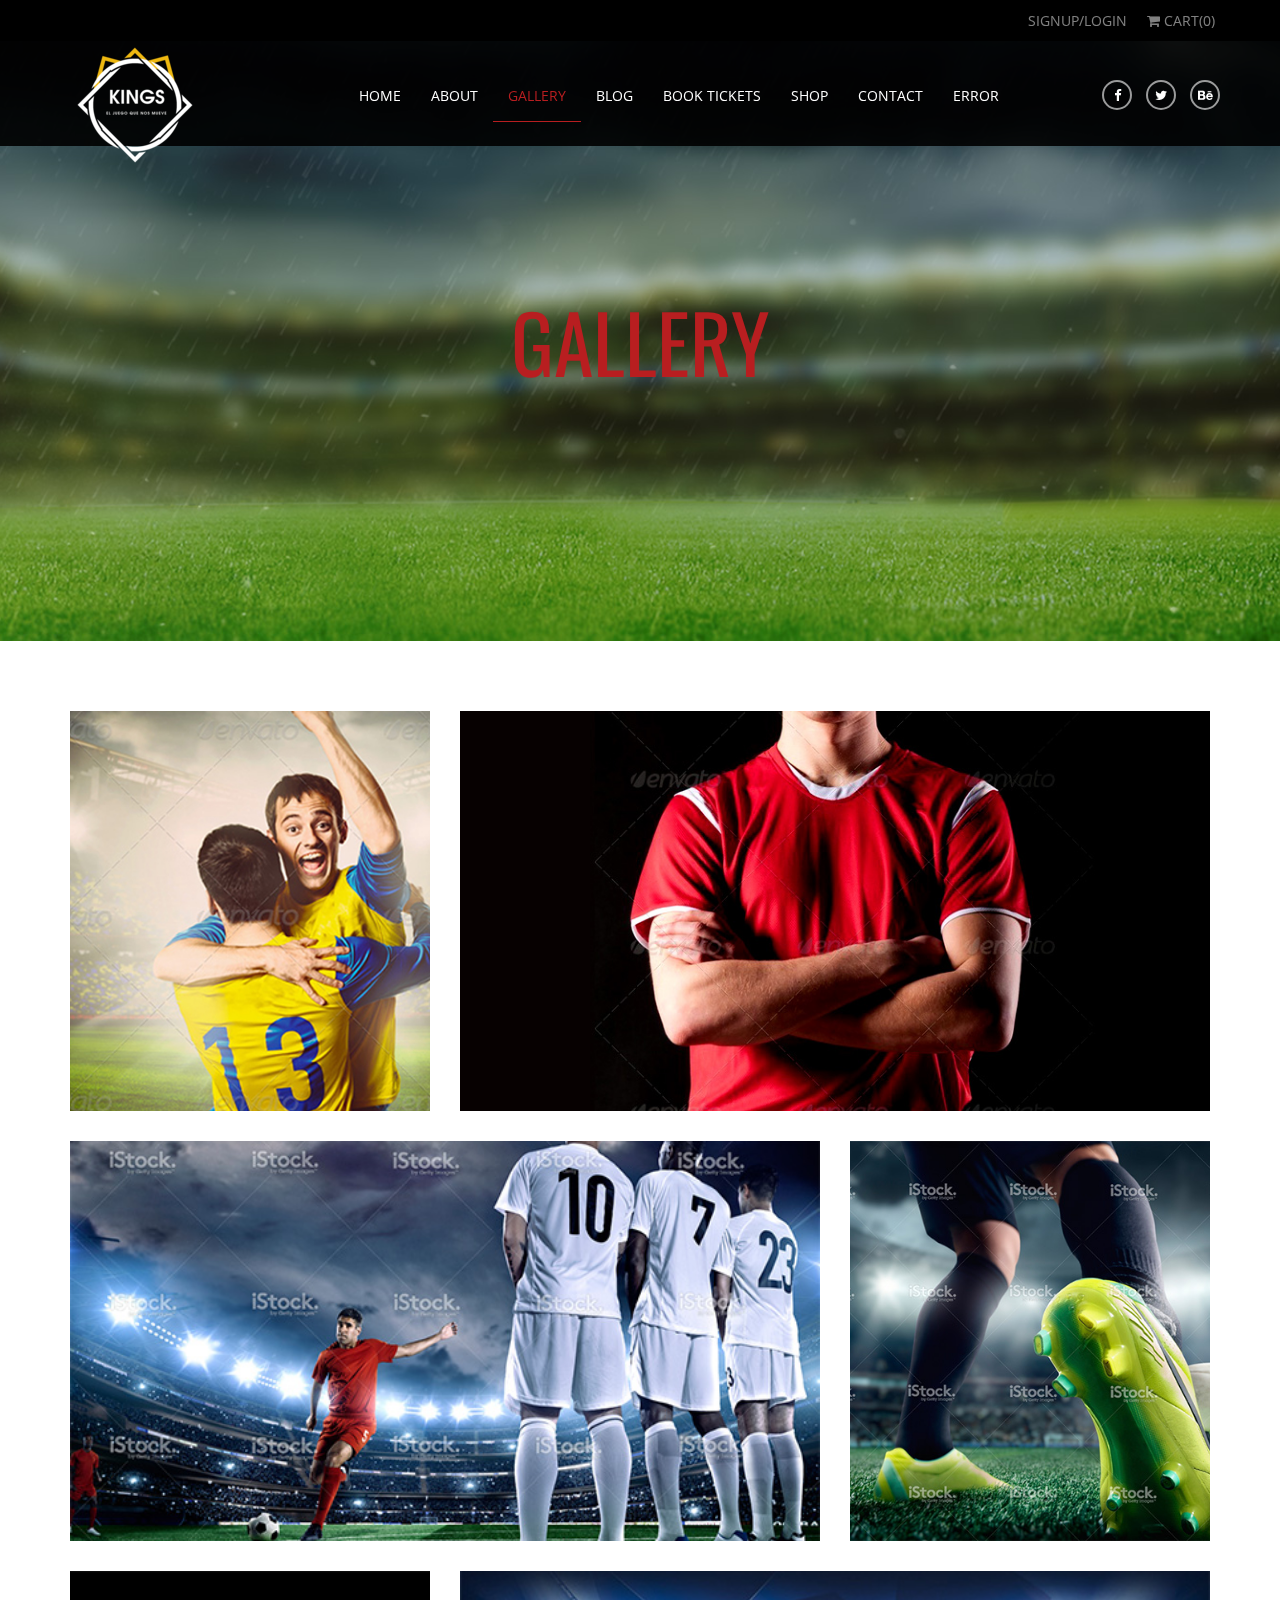
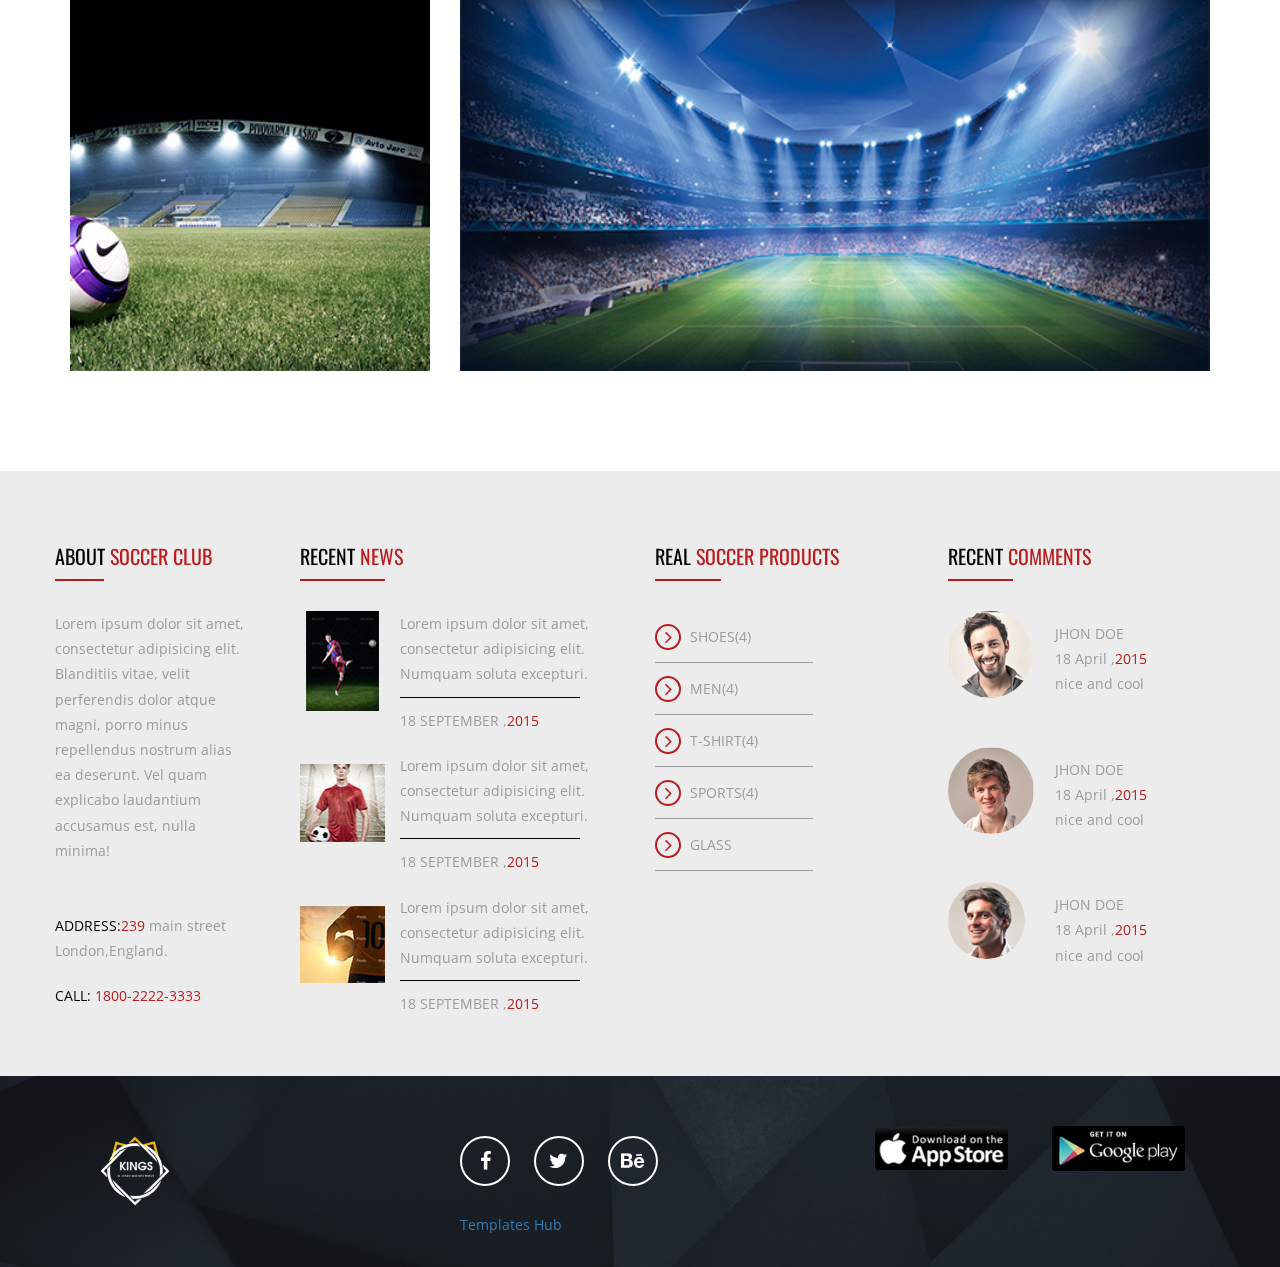
<file: gallery02.html>
<!doctype html>
<html class=no-js lang="">
<meta http-equiv="content-type" content="text/html;charset=utf-8"/>
<head>
    <meta charset=utf-8>
    <meta name=description content="">
    <meta name=viewport content="width=device-width, initial-scale=1">
    <title>soccer club</title>
    <link rel="shortcut icon" href=favicon.ico>
    <link rel=stylesheet href=vendor.css>
    <link rel=stylesheet href=style.css>
    <link rel=stylesheet type=text/css href=css/layerslider.css>
    <script src=js/vendor/modernizr.js></script>
</head>
<body><!--[if lt IE 10]>
<p class="browserupgrade">You are using an <strong>outdated</strong> browser. Please <a href="http://browsehappy.com/">upgrade
    your browser</a> to improve your experience.</p>
<![endif]-->
<div class=wrapper>
    <header class=header-main>
        <div class=header-upper>
            <div class=container>
                <div class=row>
                    <ul>
                        <li><a href="#">Signup/login</a></li>
                        <li><a href=shopcart.html><i class="fa fa-shopping-cart"></i> <span>cart(<span
                                class=cartitems>0</span>)</span></a></li>
                    </ul>
                </div>
            </div>
        </div>
        <div class="header-lower clearfix">
            <div class=container>
                <div class=row><h1 class=logo><a href=index-2.html><img src=images/logo.png alt=image></a></h1>

                    <div class=menubar>
                        <nav class=navbar>
                            <div class=nav-wrapper>
                                <div class=navbar-header>
                                    <button type=button class=navbar-toggle><span class=sr-only>Toggle navigation</span>
                                        <span class=icon-bar></span></button>
                                </div>
                                <div class=nav-menu>
                                    <ul class="nav navbar-nav menu-bar">
                                        <li><a href=index-2.html>Home <span></span> <span></span> <span></span>
                                            <span></span></a></li>
                                        <li><a href=about.html>about <span></span> <span></span> <span></span>
                                            <span></span></a></li>
                                        <li><a href=blog.html class=active>gallery <span></span> <span></span>
                                            <span></span> <span></span></a>
                                            <ul class=sub-menu>
                                                <li><a href=gallerypage01.html>masonry</a></li>
                                                <li><a href=gallery02.html>gallery column two</a></li>
                                                <li><a href=gallery03.html>gallery column 03</a></li>
                                            </ul>
                                        </li>
                                        <li><a href=blog.html>blog <span></span> <span></span> <span></span>
                                            <span></span></a></li>
                                        <li><a href=bookTicket.html>book Tickets <span></span> <span></span>
                                            <span></span> <span></span></a></li>
                                        <li><a href=shop.html>shop <span></span> <span></span> <span></span>
                                            <span></span></a></li>
                                        <li><a href=contact.html>contact <span></span> <span></span> <span></span>
                                            <span></span></a></li>
                                        <li><a>error <span></span> <span></span> <span></span> <span></span></a>
                                            <ul class=sub-menu>
                                                <li><a href=400.html>400 page</a></li>
                                                <li><a href=401.html>401 page</a></li>
                                                <li><a href=403.html>403 page</a></li>
                                                <li><a href=404.html>404 page</a></li>
                                                <li><a href=500.html>500 page</a></li>
                                                <li><a href=503.html>503 page</a></li>
                                            </ul>
                                        </li>
                                    </ul>
                                </div>
                            </div>
                        </nav>
                    </div>
                    <div class=social><a href=https://www.facebook.com/templatespoint.net class=facebook><i
                            class="fa fa-facebook"></i></a> <a href=https://twitter.com/itobuztech class=twitter><i
                            class="fa fa-twitter"></i></a> <a href=https://www.behance.net/ class=behance><i
                            class="fa fa-behance"></i></a></div>
                </div>
            </div>
        </div>
    </header>
    <div class=innerbannerwrap>
        <div class=content></div>
        <div class=innerbanner><h2 class=bannerHeadline><span>gallery</span></h2></div>
    </div>
    <section class=innerpage_all_wrap>
        <div class=container>
            <div class=row>
                <div class=galleryPage>
                    <div class="galleryListwrap clearfix">
                        <div class=gallery-list>
                            <div class=column_g>
                                <div class=image_g style=background:url(images/gallery/gallery02.jpg)></div>
                                <div class="gallery-info gallery-info01"><h6>gallery header</h6>

                                    <p>Lorem ipsum dolor sit amet, consectetur adipisicing elit. Porro eos dignissimos
                                        dolor ab vel perspiciatis sapiente, quia aliquid explicabo quisquam corporis
                                        numquam tempore iure assumenda ut tenetur maiores facere cumque.</p></div>
                            </div>
                        </div>
                        <div class=gallery-list>
                            <div class=column_g>
                                <div class=image_g style=background:url(images/gallery/gallery.jpg)></div>
                                <div class="gallery-info gallery-info01"><h6>gallery header</h6>

                                    <p>Lorem ipsum dolor sit amet, consectetur adipisicing elit. Porro eos dignissimos
                                        dolor ab vel perspiciatis sapiente, quia aliquid explicabo quisquam corporis
                                        numquam tempore iure assumenda ut tenetur maiores facere cumque.</p></div>
                            </div>
                        </div>
                    </div>
                    <div class="galleryListwrap clearfix">
                        <div class=gallery-list>
                            <div class=column_g>
                                <div class=image_g style=background:url(images/gallery/gallery021.jpg)></div>
                                <div class="gallery-info gallery-info01"><h6>gallery header</h6>

                                    <p>Lorem ipsum dolor sit amet, consectetur adipisicing elit. Porro eos dignissimos
                                        dolor ab vel perspiciatis sapiente, quia aliquid explicabo quisquam corporis
                                        numquam tempore iure assumenda ut tenetur maiores facere cumque.</p></div>
                            </div>
                        </div>
                        <div class=gallery-list>
                            <div class=column_g>
                                <div class=image_g style=background:url(images/gallery/gallery04.jpg)></div>
                                <div class="gallery-info gallery-info01"><h6>gallery header</h6>

                                    <p>Lorem ipsum dolor sit amet, consectetur adipisicing elit. Porro eos dignissimos
                                        dolor ab vel perspiciatis sapiente, quia aliquid explicabo quisquam corporis
                                        numquam tempore iure assumenda ut tenetur maiores facere cumque.</p></div>
                            </div>
                        </div>
                    </div>
                    <div class="galleryListwrap clearfix">
                        <div class=gallery-list>
                            <div class=column_g>
                                <div class=image_g style=background:url(images/gallery/gallery041.jpg)></div>
                                <div class="gallery-info gallery-info01"><h6>gallery header</h6>

                                    <p>Lorem ipsum dolor sit amet, consectetur adipisicing elit. Porro eos dignissimos
                                        dolor ab vel perspiciatis sapiente, quia aliquid explicabo quisquam corporis
                                        numquam tempore iure assumenda ut tenetur maiores facere cumque.</p></div>
                            </div>
                        </div>
                        <div class=gallery-list>
                            <div class=column_g>
                                <div class=image_g style=background:url(images/gallery/gallery03.jpg)></div>
                                <div class="gallery-info gallery-info01"><h6>gallery header</h6>

                                    <p>Lorem ipsum dolor sit amet, consectetur adipisicing elit. Porro eos dignissimos
                                        dolor ab vel perspiciatis sapiente, quia aliquid explicabo quisquam corporis
                                        numquam tempore iure assumenda ut tenetur maiores facere cumque.</p></div>
                            </div>
                        </div>
                    </div>
                </div>
            </div>
        </div>
    </section>
    <footer class=footer-type01>
        <div class=container>
            <div class=row>
                <ul class=footer-widget>
                    <li class=widget-about><h4 class=footerheading>about <span>soccer club</span></h4>

                        <p>Lorem ipsum dolor sit amet, consectetur adipisicing elit. Blanditiis vitae, velit perferendis
                            dolor atque magni, porro minus repellendus nostrum alias ea deserunt. Vel quam explicabo
                            laudantium accusamus est, nulla minima!</p>

                        <p><span class=uppercaseheading>address:</span><span class=red>239</span> main street
                            London,England.</p>

                        <p><span class=uppercaseheading>call:</span> <span class=red>1800-2222-3333</span></p></li>
                    <li class=widget-news><h4 class=footerheading>recent <span>news</span></h4>
                        <ul class="widget-newsdetails clearfix">
                            <li class=clearfix><a href="#" class=clearfix>
                                <div class=widget-pic
                                     style="background:url(images/widget/widget01.jpg) center no-repeat"></div>
                                <div class=widget-newsinfo><p>Lorem ipsum dolor sit amet, consectetur adipisicing elit.
                                    Numquam soluta excepturi.</p>

                                    <p class=uppercaseheading>18 september ,<span class=red>2015</span></p></div>
                            </a></li>
                            <li class=clearfix><a href="#" class=clearfix>
                                <div class=widget-pic
                                     style="background:url(images/widget/widget02.jpg) center no-repeat"></div>
                                <div class=widget-newsinfo><p>Lorem ipsum dolor sit amet, consectetur adipisicing elit.
                                    Numquam soluta excepturi.</p>

                                    <p class=uppercaseheading>18 september ,<span class=red>2015</span></p></div>
                            </a></li>
                            <li class=clearfix><a href="#" class=clearfix>
                                <div class=widget-pic
                                     style="background:url(images/widget/widget03.jpg) center no-repeat"></div>
                                <div class=widget-newsinfo><p>Lorem ipsum dolor sit amet, consectetur adipisicing elit.
                                    Numquam soluta excepturi.</p>

                                    <p class=uppercaseheading>18 september ,<span class=red>2015</span></p></div>
                            </a></li>
                        </ul>
                    </li>
                    <li class=widget-product><h4 class=footerheading>real <span>soccer products</span></h4>
                        <ul class=widget_productdetails>
                            <li><a href=#>shoes(4)</a></li>
                            <li><a href=#>men(4)</a></li>
                            <li><a href=#>t-shirt(4)</a></li>
                            <li><a href=#>sports(4)</a></li>
                            <li><a href="#">glass</a></li>
                        </ul>
                    </li>
                    <li class=widget-comment><h4 class=footerheading>recent <span>comments</span></h4>
                        <ul class=widget_commentDetails>
                            <li><a href=# class=clearfix>
                                <div class=comment-pic>
                                    <div class=columnpic><img src=images/widget/comment01.jpg alt=image></div>
                                </div>
                                <div class=commentinfo><p class=uppercaseheading>jhon doe</p>

                                    <p>18 April ,<span class=red>2015</span></p>

                                    <p>nice and cool</p></div>
                            </a></li>
                            <li><a href=# class=clearfix>
                                <div class=comment-pic>
                                    <div class=columnpic><img src=images/widget/comment02.jpg alt=image></div>
                                </div>
                                <div class=commentinfo><p class=uppercaseheading>jhon doe</p>

                                    <p>18 April ,<span class=red>2015</span></p>

                                    <p>nice and cool</p></div>
                            </a></li>
                            <li><a href=# class=clearfix>
                                <div class=comment-pic>
                                    <div class=columnpic><img src=images/widget/comment03.jpg alt=image></div>
                                </div>
                                <div class=commentinfo><p class=uppercaseheading>jhon doe</p>

                                    <p>18 April ,<span class=red>2015</span></p>

                                    <p>nice and cool</p></div>
                            </a></li>
                        </ul>
                    </li>
                </ul>
            </div>
        </div>
        <div class=footer-type02>
            <div class=container>
                <div class=row><a href=index-2.html class=footer-logo><img src=images/logo.png alt=image></a>

                    <div class=footer-container>
                        <ul class=clearfix>
                            <li><a href=https://www.facebook.com/templatespoint.net class=bigsocial-link><i
                                    class="fa fa-facebook"></i></a></li>
                            <li><a href=https://twitter.com/ class=bigsocial-link target=_blank><i
                                    class="fa fa-twitter"></i></a></li>
                            <li><a href=https://www.behance.net/ class=bigsocial-link target=_blank><i
                                    class="fa fa-behance"></i></a></li>
                        </ul>
                        <p><a target="_blank" href="https://www.templateshub.net">Templates Hub</a></p></div>
                    <div class=footer-appstore>
                        <figure><a href=#><img src=images/appstore/apple.png alt=image></a></figure>
                        <figure><a href=#><img src=images/appstore/google.png alt=image></a></figure>
                    </div>
                </div>
            </div>
        </div>
    </footer>
</div>
<script src=js/vendor/vendor.js></script>
<script src=js/main.js></script>
</body>

</html>
</file>
